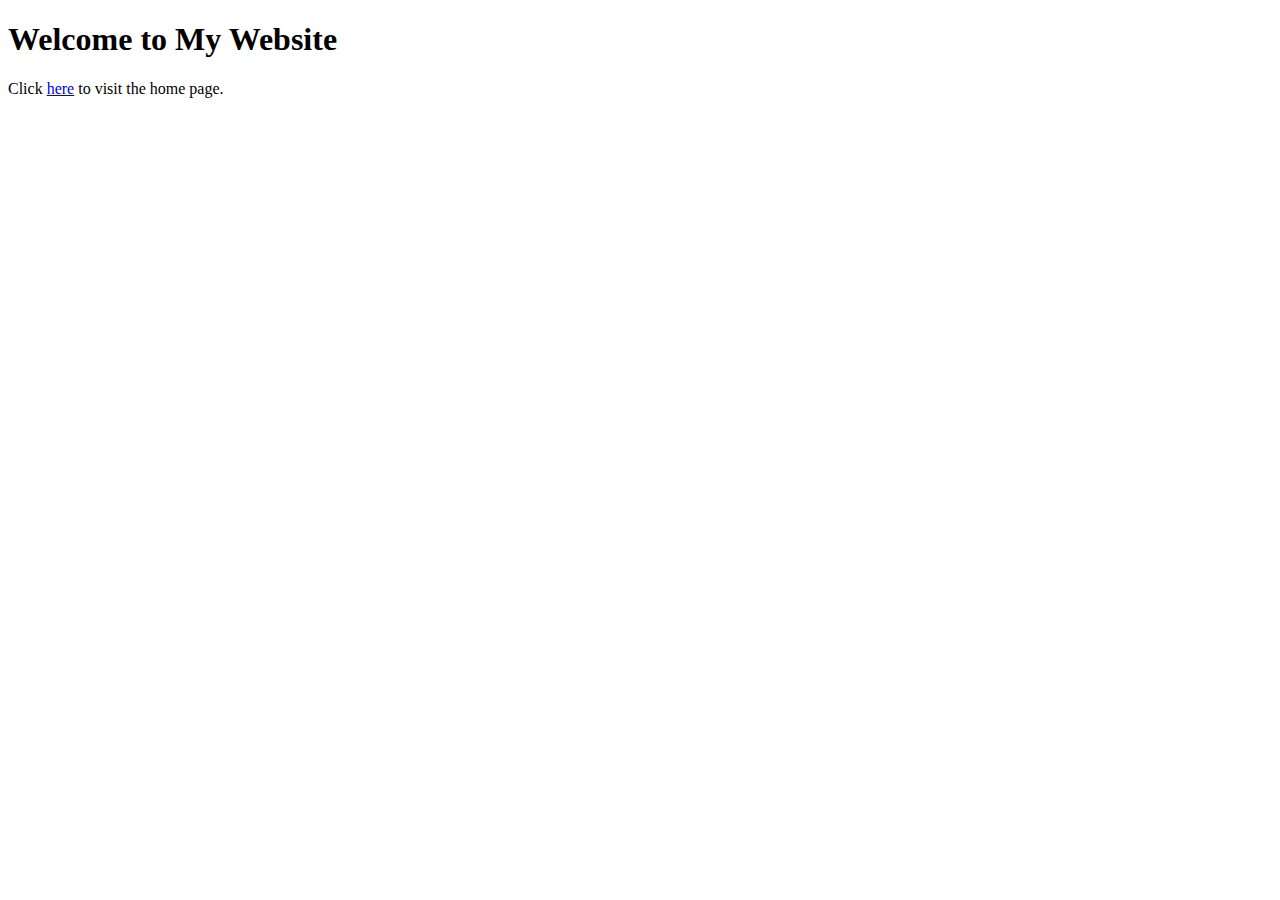
<file: index.html>
<!DOCTYPE html>
<html lang="en">
<head>
    <meta charset="UTF-8">
    <meta name="viewport" content="width=device-width, initial-scale=1.0">
    <title>Home Page</title>
</head>
<body>
    <h1>Welcome to My Website</h1>
    <p>Click <a href="html/home.html">here</a> to visit the home page.</p>
</body>
</html>
</file>
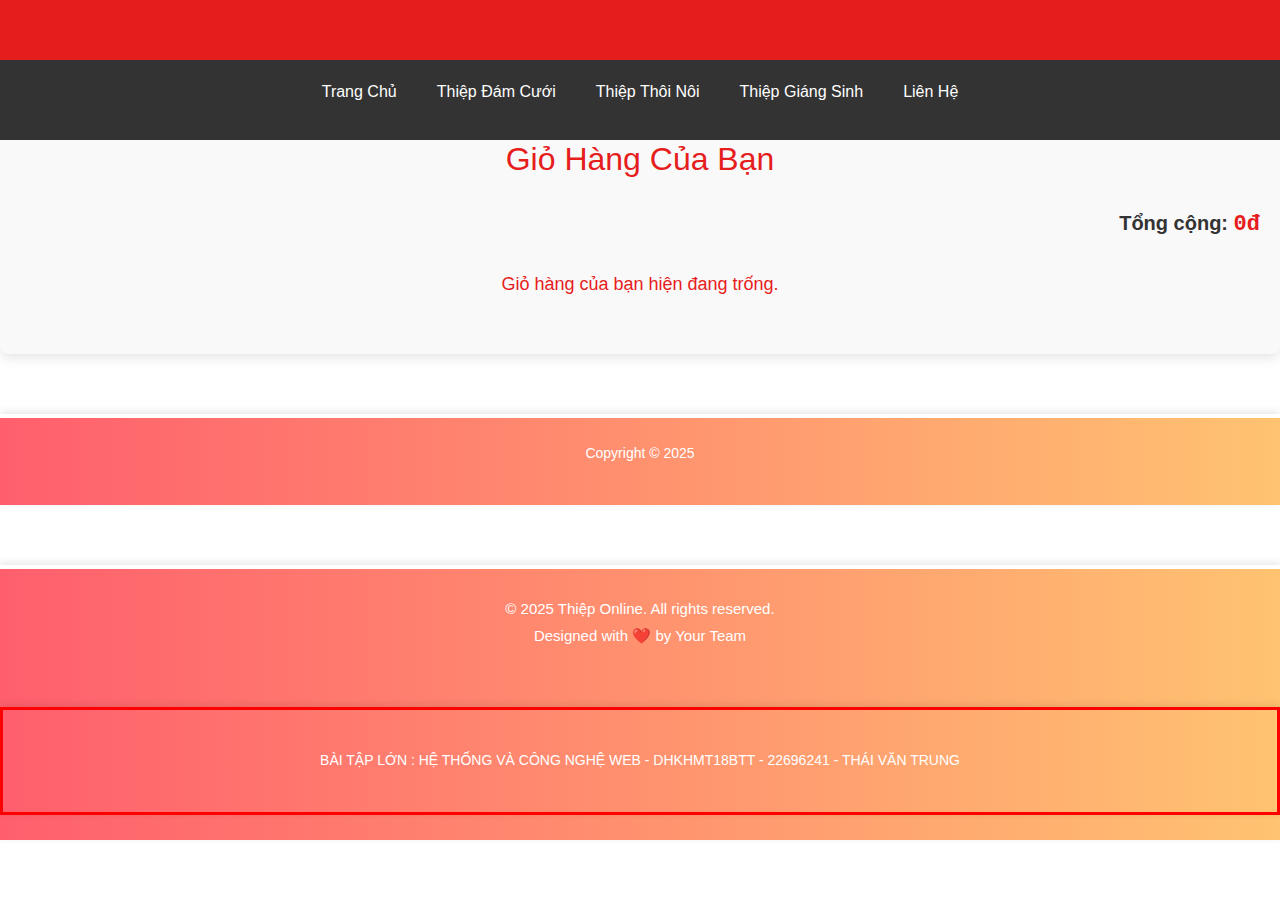
<file: html/Giohang.html>
<!DOCTYPE html>
<html lang="en">
<head>
  <meta charset="UTF-8">
  <meta name="viewport" content="width=device-width, initial-scale=1.0">
  <title>Giỏ hàng</title>

  <!-- Liên kết CSS -->
  <link rel="stylesheet" href="../css/home.css">
  <link rel="stylesheet" href="../js/bootstrap.css">
  <link rel="stylesheet" href="../js/bootstrap.min.css">
  <link rel="stylesheet" href="../css/Login_Signup.css">

  <!-- Liên kết JS -->
  <script src="https://code.jquery.com/jquery-3.6.4.min.js"></script>
  <script src="../js/bootstrap.js"></script>
  <script src="../js/bootstrap.min.js"></script>
  <script src="../js/Login_signup.js"></script>

  <style>
    #cart-container {
      padding: 40px 20px;
      font-family: Arial, sans-serif;
      background-color: #f9f9f9;
      border-radius: 8px;
      box-shadow: 0 4px 12px rgba(0, 0, 0, 0.1);
      margin-top: 100px;
    }

    h2 {
      text-align: center;
      font-size: 32px;
      color: #e61d1d;
      margin-bottom: 30px;
    }

    .cart-item {
      display: flex;
      justify-content: space-between;
      align-items: center;
      padding: 15px 20px;
      background-color: #fff;
      border: 1px solid #ddd;
      border-radius: 8px;
      margin-bottom: 15px;
      transition: transform 0.2s ease;
    }

    .cart-item:hover {
      transform: translateY(-5px);
      box-shadow: 0 5px 15px rgba(0, 0, 0, 0.1);
    }

    .cart-item h4 {
      font-size: 20px;
      font-weight: bold;
      color: #333;
      margin: 0;
    }

    .cart-item p {
      font-size: 14px;
      color: #777;
      margin: 5px 0;
    }

    .remove-btn {
      background-color: #e61d1d;
      color: white;
      border: none;
      padding: 5px 10px;
      border-radius: 5px;
      cursor: pointer;
      transition: background-color 0.3s ease;
    }

    .remove-btn:hover {
      background-color: #b51a1a;
    }

    .cart-total {
      margin-top: 30px;
      font-size: 20px;
      font-weight: bold;
      text-align: right;
      color: #333;
    }

    .cart-total p {
      margin: 10px 0;
    }

    .empty-cart {
      text-align: center;
      margin-top: 30px;
      font-size: 18px;
      color: #e61d1d;
    }

    footer {
      background-color: #333;
      padding: 20px;
      text-align: center;
      color: #fff;
      margin-top: 50px;
    }

    footer p {
      font-size: 14px;
    }
    footer {
  background: linear-gradient(to right, #ff5f6d, #ffc371);
  padding: 25px 0;
  color: white;
  text-align: center;
  margin-top: 60px;
  font-family: 'Segoe UI', Tahoma, Geneva, Verdana, sans-serif;
  border-top: 4px solid #fff;
  box-shadow: 0 -2px 8px rgba(0, 0, 0, 0.1);
}

.footer-content p {
  margin: 4px 0;
  font-size: 15px;
}



  </style>
</head>
<body>

  <div id="container">
    <header>
      <div id="navheader">
        <ul>
          <li><a href="../home.html">Trang Chủ</a></li>
          <li><a href="../home.html">Thiệp Đám Cưới</a></li>
          <li><a href="../home.html">Thiệp Thôi Nôi</a></li>
          <li><a href="../home.html">Thiệp Giáng Sinh</a></li>
          <li><a href="../home.html">Liên Hệ</a></li>
        </ul>
      </div>
    </header>

    <section id="cart-container">
      <h2>Giỏ Hàng Của Bạn</h2>

      <div id="cart-items"></div>

      <div class="cart-total">
        <p>Tổng cộng: <span id="total-price" style="color: #e61d1d; font-size: 22px;font-family: 'Courier New', Courier, monospace;">0đ</span></p>
      </div>
      
      

      <div class="empty-cart" id="empty-cart-message" style="display:none;">
        <p>Giỏ hàng của bạn hiện đang trống.</p>
      </div>
    </section>

    <footer>
      <p>Copyright © 2025</p>
    </footer>
  </div>

  <script>
    let cart = JSON.parse(localStorage.getItem('cart')) || [];
    const cartContainer = document.getElementById('cart-items');
    const emptyCartMessage = document.getElementById('empty-cart-message');
    const totalPriceElement = document.getElementById('total-price');
  
    function updateCartDisplay() {
      cartContainer.innerHTML = '';
      let totalPrice = 0;
  
      if (cart.length === 0) {
        cartContainer.style.display = 'none';
        emptyCartMessage.style.display = 'block';
        totalPriceElement.textContent = '0đ';
        return;
      }
  
      cartContainer.style.display = 'block';
      emptyCartMessage.style.display = 'none';
  
      cart.forEach(product => {
        const productElement = document.createElement('div');
        productElement.classList.add('cart-item');
  
        // Xử lý giá trị sảnpham
        const priceValue = typeof product.price === 'number'
          ? product.price
          : parseInt(product.price.toString().replace(/[^\d]/g, ''));
  
        productElement.innerHTML = `
          <div>
            <h4>${product.name}</h4>
            <p>Mã SP: ${product.id}</p>
            <p>Số lượng: ${product.quantity}</p>
          </div>
          <div>
            <p>${priceValue.toLocaleString()}đ</p>
            <button class="remove-btn" data-id="${product.id}">Xóa</button>
          </div>
        `;
        cartContainer.appendChild(productElement);
        totalPrice += priceValue * product.quantity;
      });
  
      totalPriceElement.textContent = totalPrice.toLocaleString() + 'đ';
    }
  
    //  bấm nút "Xóa"
    cartContainer.addEventListener('click', function (e) {
      if (e.target && e.target.classList.contains('remove-btn')) {
        const productId = e.target.getAttribute('data-id');
        cart = cart.filter(product => product.id.toString() !== productId);
        localStorage.setItem('cart', JSON.stringify(cart));
        updateCartDisplay();
      }
    });
  
   
    updateCartDisplay();
  </script>
  <footer>
    <div class="footer-content">
      <p>&copy; 2025 Thiệp Online. All rights reserved.</p>
      <p>Designed with ❤️ by Your Team</p>
    </div>
    <footer style="border: 3px solid red;text-align: center;">
      <p style="margin-top: 15px;">BÀI TẬP LỚN : HỆ THỐNG VÀ CÔNG NGHỆ WEB - DHKHMT18BTT - 22696241 - THÁI VĂN TRUNG</p>
    </footer>
  </footer>
  
  
</body>
</html>
</file>
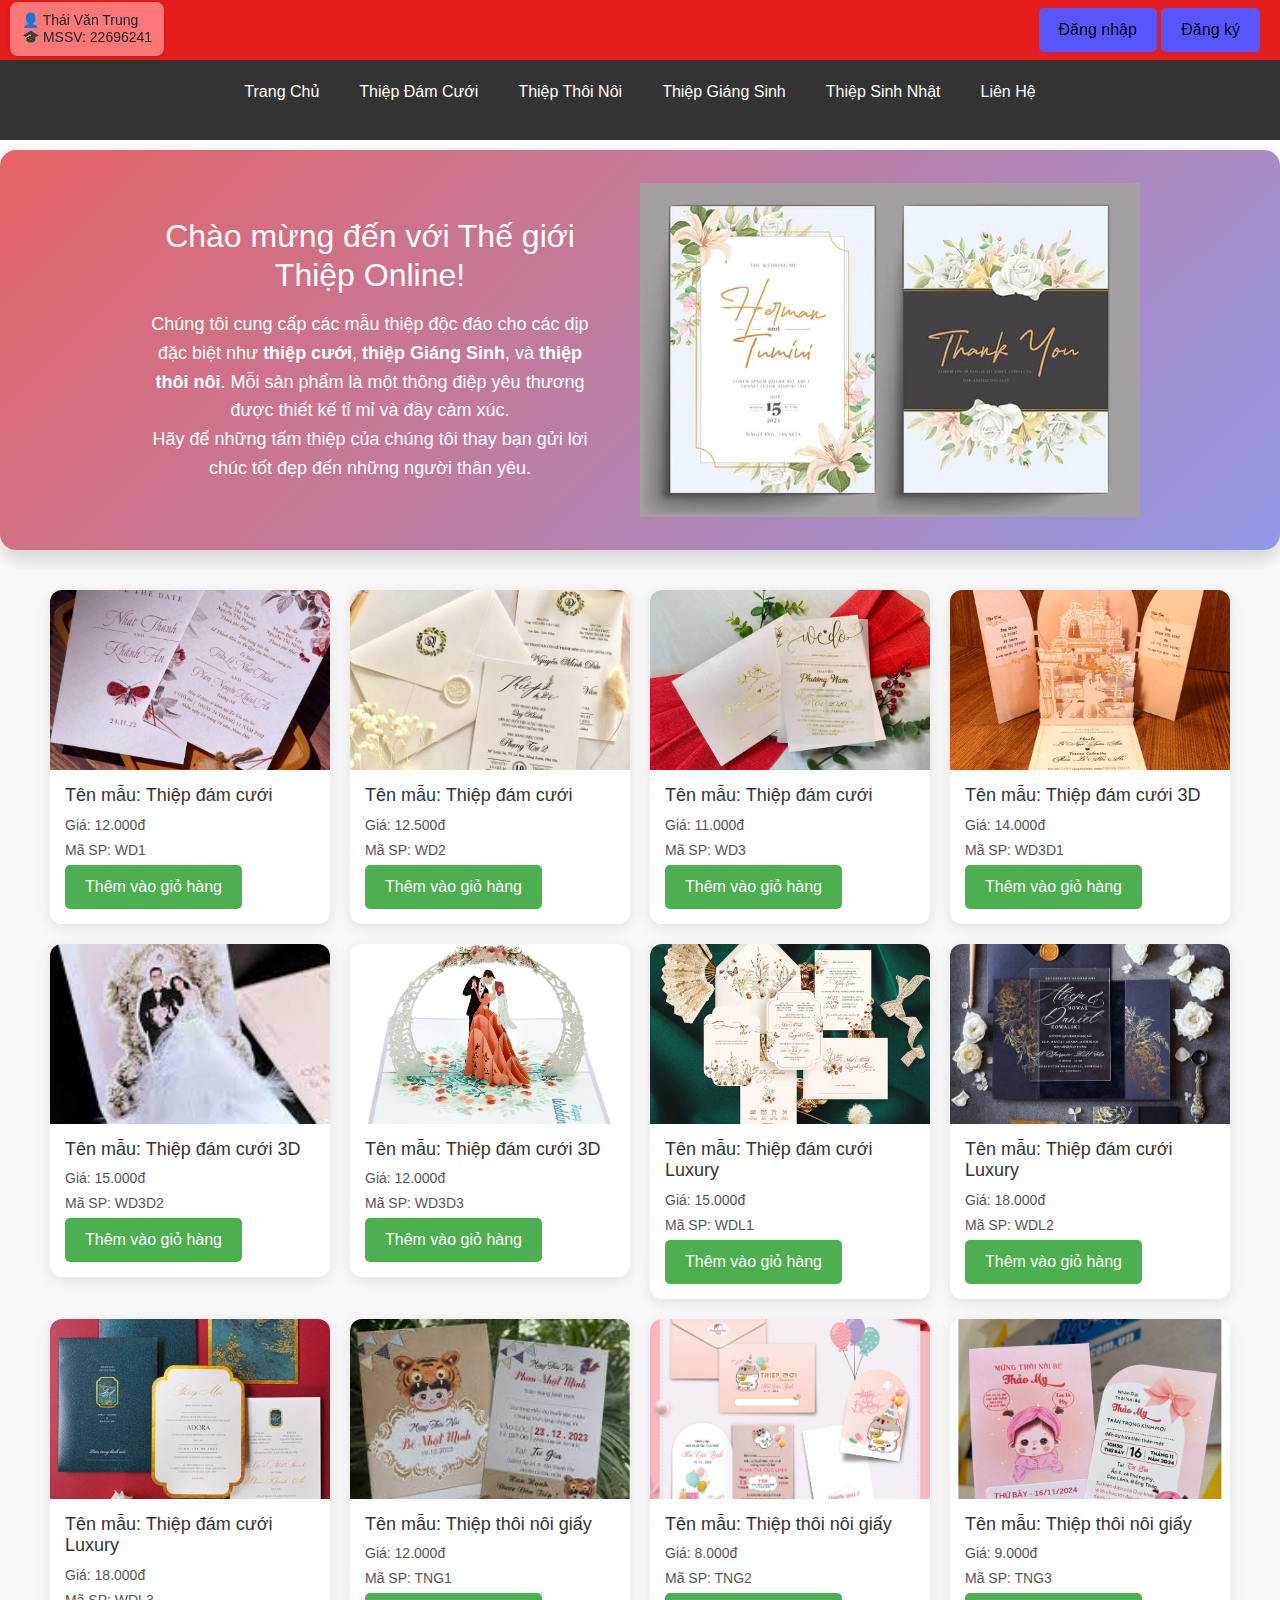
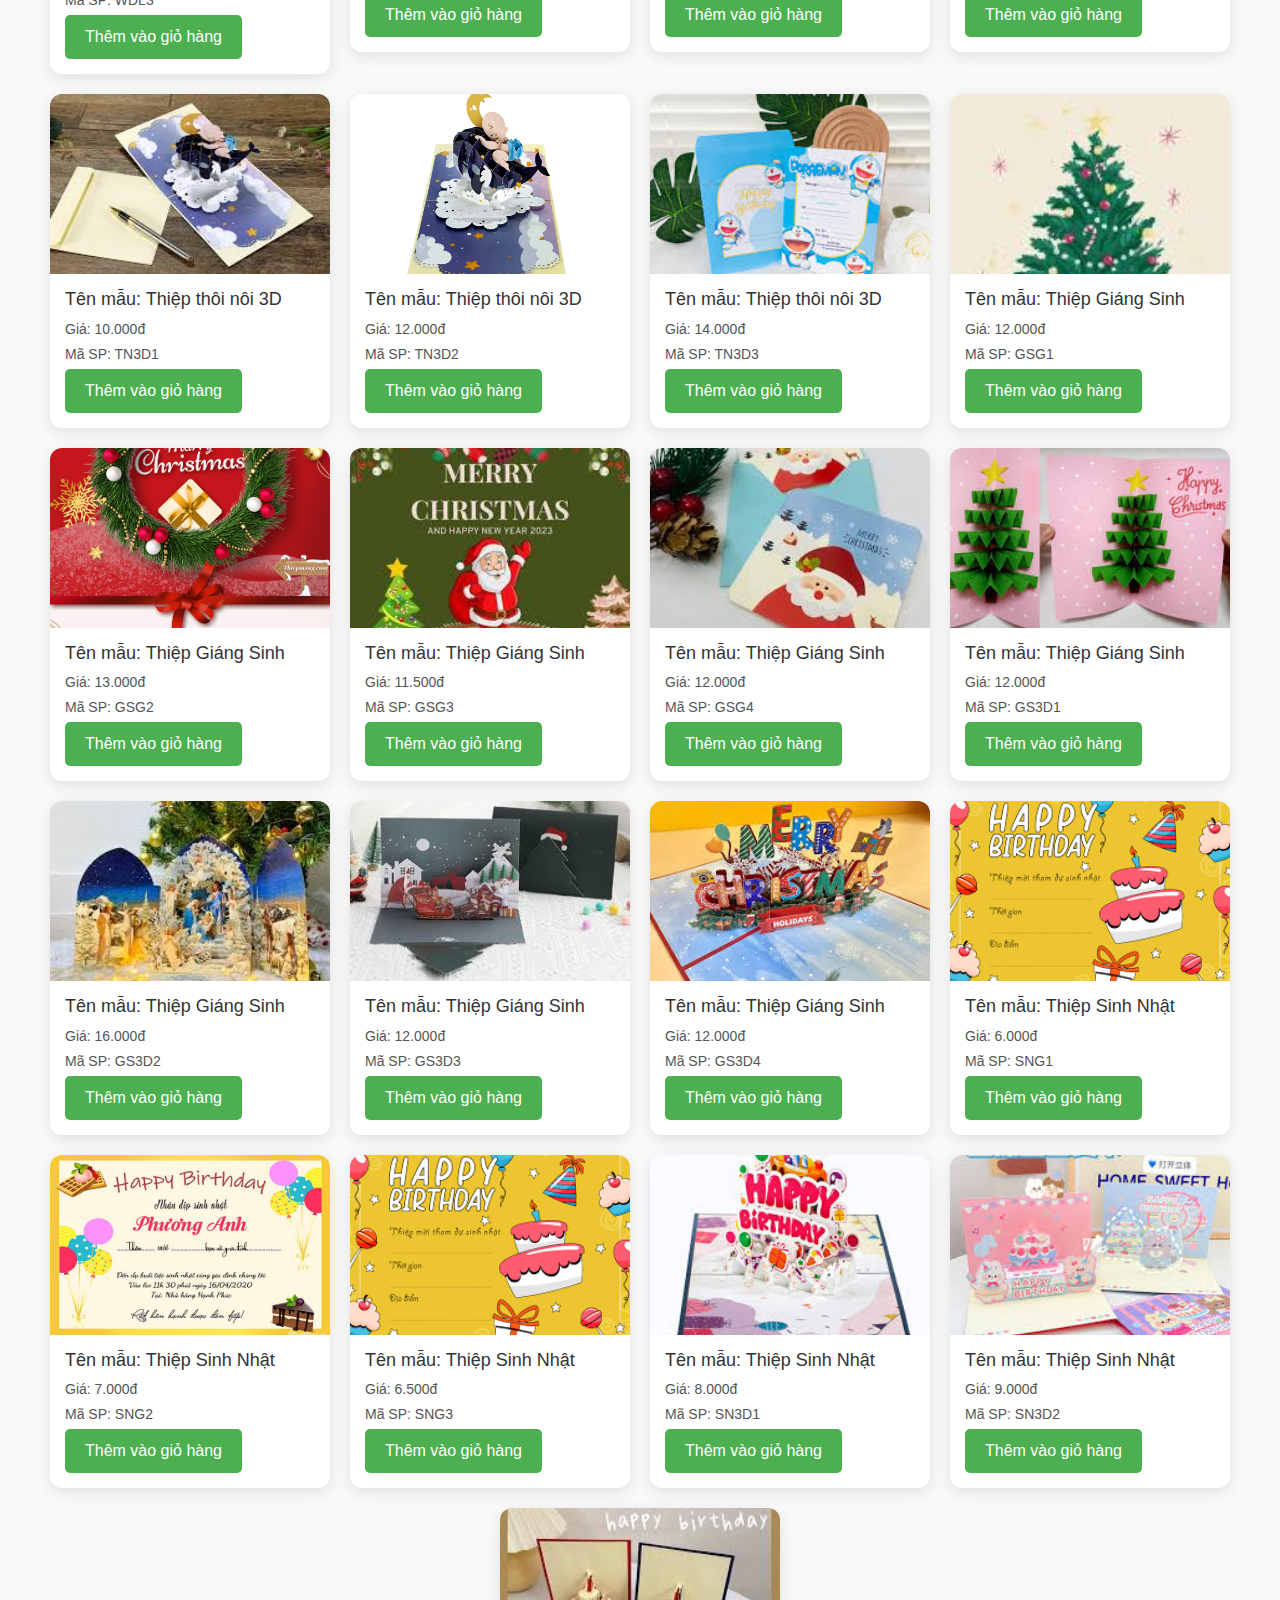
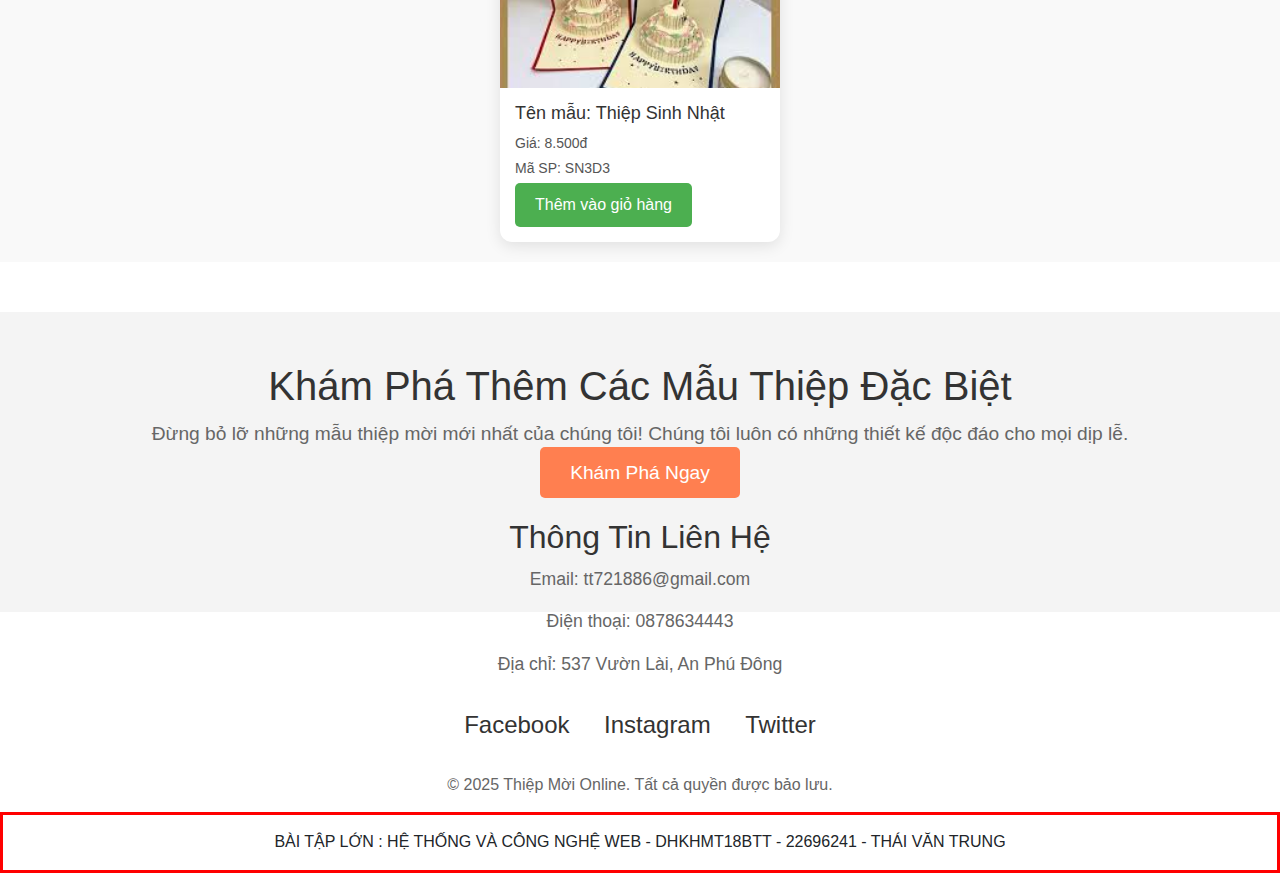
<file: html/home.html>
<!DOCTYPE html>
<html lang="en">
<head>
  <meta charset="UTF-8">
  <meta name="viewport" content="width=device-width, initial-scale=1.0">
  <title>Home</title>

  
  <link rel="stylesheet" href="../css/home.css">
  <link rel="stylesheet" href="../js/bootstrap.css">
  <link rel="stylesheet" href="../js/bootstrap.min.css">
  <link rel="stylesheet" href="../css/Login_Signup.css">

  <script src="https://code.jquery.com/jquery-3.6.4.min.js"></script>
  <script src="../js/bootstrap.js"></script>
  <script src="../js/bootstrap.min.js"></script>
  <style>


  </style>
  
</head>
<body>

  <header>

    <div id="personal-info">
      👤 Thái Văn Trung<br>
      🎓 MSSV: 22696241
    </div>

    <div id="auth-buttons">
      <button id="login-btn">Đăng nhập</button>
      <button id="signup-btn">Đăng ký</button>

    </div>

   
    <div id="login-modal" class="modal">
      <div class="modal-content">
        <span class="close" id="close-login">&times;</span>
        <h3>Đăng nhập</h3>
        <form id="login-form">
          <label for="username">Tài khoản:</label>
          <input type="text" id="username" name="username" required>
          <div id="login-username-error" class="error-message"></div>

          <label for="password">Mật khẩu:</label>
          <input type="password" id="password" name="password" required>
          <div id="login-password-error" class="error-message"></div>

          <button type="submit">Đăng nhập</button>
        </form>
        <p class="switch">Chưa có tài khoản? <a href="#" id="switch-to-signup">Đăng ký ngay</a></p>
      </div>
    </div>

    
    <div id="signup-modal" class="modal">
      <div class="modal-content">
        <span class="close" id="close-signup">&times;</span>
        <h3>Đăng ký</h3>
        <form id="signup-form">
          <label for="new-username">Tên tài khoản:</label>
          <input type="text" id="new-username" name="new-username" required>
          <div id="signup-username-error" class="error-message"></div>

          <label for="new-password">Mật khẩu:</label>
          <input type="password" id="new-password" name="new-password" required>
          <div id="signup-password-error" class="error-message"></div>

          <label for="phone">SĐT:</label>
          <input type="tel" id="phone" name="phone" required>
          <div id="signup-phone-error" class="error-message"></div>

          <label for="email">Email:</label>
          <input type="email" id="email" name="email" required>
          <div id="signup-email-error" class="error-message"></div>

          <button type="submit">Đăng ký</button>
        </form>
        <p class="switch">Đã có tài khoản? <a href="#" id="switch-to-login">Đăng nhập</a></p>
      </div>
    </div>


    <div id="user-info" style="
    display: none;
    display: flex;
    justify-content: flex-end;
    align-items: center;
    gap: 20px;
    padding-right: 20px;
    position: relative;">
    
    <span style="
      position: absolute;
      left: 350px;
      top: 20px;
      font-size: 24px;
      font-weight: bold;
      color: aliceblue;
      font-family: 'Segoe UI', Tahoma, Geneva, Verdana, sans-serif;
      text-shadow: 1px 1px 2px #ccc;">
      ✨ Chào mừng đến với thế giới thiệp xinh ✨
    </span>
  
    <span id="user-name">👤</span>
    <a href="../html/Giohang.html" style="text-decoration: none;"><span id="cart-count" style="color: black;">🛒</span></a>
    
    <button id="logout-btn" class="logout-button">Đăng xuất</button>

  </div>
  
    
    

    <div id="navheader">
      <ul>
        <li><a href="../html/home.html">Trang Chủ</a></li>
        <li>
          <a href="#">Thiệp Đám Cưới</a>
          <ul id="sub_menu_wedding">
            <li><a href="../html/Thiepcuoigiay.html">Thiệp giấy</a></li>
            <li><a href="../html/Thiepdamcuoi3d.html">Thiệp 3D</a></li>
            <li><a href="../html/Thiepdamcuoilux.html">Thiệp Luxury</a></li>
          </ul>
        </li>
        <li>
          <a href="#">Thiệp Thôi Nôi</a>
          <ul id="submenu_thoinoi">
            <li><a href="#">Thiệp giấy</a></li>
            <li><a href="#">Thiệp 3D</a></li>
          </ul>
        </li>

        <li>
          <a href="#">Thiệp Giáng Sinh</a>
          <ul id="submenu_giangsinh">
            <li><a href="#">Thiệp giấy</a></li>
            <li><a href="#">Thiệp 3D</a></li>
          </ul>
        </li>


        <li>
          <a href="#">Thiệp Sinh Nhật</a>
          <ul id="submenu_sinhnhat">
            <li><a href="#">Thiệp giấy</a></li>
            <li><a href="#">Thiệp 3D</a></li>
          </ul>
        </li>
        <li>
          <a href="#">Liên Hệ</a>
          <ul id="submenu_lienhe">
            <li><a href="#">Phone/Zalo : 0878634443</a></li>
            <li><a href="#">Email : tt721886@gmail.com</a></li>
          </ul>
        
        
        </li>
      </ul>
    </div>
  </header>

  <section id="section1">
    <div class="intro-container">
      <div class="intro-text">
        <h2>Chào mừng đến với Thế giới Thiệp Online!</h2>
        <p>
          Chúng tôi cung cấp các mẫu thiệp độc đáo cho các dịp đặc biệt như 
          <strong>thiệp cưới</strong>, <strong>thiệp Giáng Sinh</strong>, 
          và <strong>thiệp thôi nôi</strong>. Mỗi sản phẩm là một thông điệp yêu thương
          được thiết kế tỉ mỉ và đầy cảm xúc.
        </p>
        <p>
          Hãy để những tấm thiệp của chúng tôi thay bạn gửi lời chúc tốt đẹp 
          đến những người thân yêu.
        </p>
      </div>
      <div class="intro-slider">
        <img id="slider-image" src="../img/home1.jpg" alt="Thiệp mẫu">
      </div>
    </div>
  </section>

  <section id="section2">

    <!-- -----------------------------------------------------------ĐÁM CƯỚI ----------------------------------- -->
     <!-- -------------THIỆP GIẤY------------- -->
    <a href="../html/Giohang.html">
      <div class="product-box">
        <img src="../img/Wedding/Wedding_paper/p1.jpg" alt="Tên mẫu" class="product-image" />
        <div class="product-info">
          <h4>Tên mẫu: Thiệp đám cưới</h4>
          <p>Giá: 12.000đ</p>
          <p>Mã SP: WD1</p>
          <button class="add-to-cart" data-name="" data-price="12000" data-id="WD1">Thêm vào giỏ hàng</button>
        </div>
      </div>
    </a>

    <a href="../html/Giohang.html">
      <div class="product-box">
        <img src="../img/Wedding/Wedding_paper/p2.jpg" alt="Tên mẫu" class="product-image" />
        <div class="product-info">
          <h4>Tên mẫu: Thiệp đám cưới</h4>
          <p>Giá: 12.500đ</p>
          <p>Mã SP: WD2</p>
          <button class="add-to-cart" data-name="" data-price="12500" data-id="WD2">Thêm vào giỏ hàng</button>
        </div>
      </div>
    </a>
    <a href="../html/Giohang.html">
      <div class="product-box">
        <img src="../img/Wedding/Wedding_paper/p3.jpg" alt="Tên mẫu" class="product-image" />
        <div class="product-info">
          <h4>Tên mẫu: Thiệp đám cưới</h4>
          <p>Giá: 11.000đ</p>
          <p>Mã SP: WD3</p>
          <button class="add-to-cart" data-name="" data-price="11000" data-id="WD3">Thêm vào giỏ hàng</button>
        </div>
      </div>
    </a>
<!-- -------------THIỆP 3D--------------------- -->
    <a href="../html/Giohang.html">
      <div class="product-box">
        <img src="../img/Wedding/Wedding_3D/3d1.jpg" alt="Tên mẫu" class="product-image" />
        <div class="product-info">
          <h4>Tên mẫu: Thiệp đám cưới 3D</h4>
          <p>Giá: 14.000đ</p>
          <p>Mã SP: WD3D1</p>
          <button class="add-to-cart" data-name="" data-price="14000" data-id="WD3D1">Thêm vào giỏ hàng</button>
        </div>
      </div>
    </a>
    <a href="../html/Giohang.html">
      <div class="product-box">
        <img src="../img/Wedding/Wedding_3D/3d2.jpg" alt="Tên mẫu" class="product-image" />
        <div class="product-info">
          <h4>Tên mẫu: Thiệp đám cưới 3D</h4>
          <p>Giá: 15.000đ</p>
          <p>Mã SP: WD3D2</p>
          <button class="add-to-cart" data-name="" data-price="15000" data-id="WD3D2">Thêm vào giỏ hàng</button>
        </div>
      </div>
    </a>
    <a href="../html/Giohang.html">
      <div class="product-box">
        <img src="../img/Wedding/Wedding_3D/3d3.jpg" alt="Tên mẫu" class="product-image" />
        <div class="product-info">
          <h4>Tên mẫu: Thiệp đám cưới 3D</h4>
          <p>Giá: 12.000đ</p>
          <p>Mã SP: WD3D3</p>
          <button class="add-to-cart" data-name="" data-price="12000" data-id="WD3D3">Thêm vào giỏ hàng</button>
        </div>
      </div>
    </a>
<!-- ------------------------THIỆP LUXURY-------------------------- -->
    <a href="../html/Giohang.html">
      <div class="product-box">
        <img src="../img/Wedding/Wedding_Luxury/rongvangluxury.jpg" alt="Tên mẫu" class="product-image" />
        <div class="product-info">
          <h4>Tên mẫu: Thiệp đám cưới Luxury</h4>
          <p>Giá: 15.000đ</p>
          <p>Mã SP: WDL1</p>
          <button class="add-to-cart" data-name="" data-price="15000" data-id="WDL1">Thêm vào giỏ hàng</button>
        </div>
      </div>
    </a>

    <a href="../html/Giohang.html">
      <div class="product-box">
        <img src="../img/Wedding/Wedding_Luxury/lux3.jpg" alt="Tên mẫu" class="product-image" />
        <div class="product-info">
          <h4>Tên mẫu: Thiệp đám cưới Luxury</h4>
          <p>Giá: 18.000đ</p>
          <p>Mã SP: WDL2</p>
          <button class="add-to-cart" data-name="" data-price="18000" data-id="WDL2">Thêm vào giỏ hàng</button>
        </div>
      </div>
    </a>

    <a href="../html/Giohang.html">
      <div class="product-box">
        <img src="../img/Wedding/Wedding_Luxury/lux2.jpg" alt="Tên mẫu" class="product-image" />
        <div class="product-info">
          <h4>Tên mẫu: Thiệp đám cưới Luxury</h4>
          <p>Giá: 18.000đ</p>
          <p>Mã SP: WDL3</p>
          <button class="add-to-cart" data-name="" data-price="18000" data-id="WDL3">Thêm vào giỏ hàng</button>
        </div>
      </div>
    </a>




<!-- --------------------------------THIỆP THÔI NÔI----------------- -->
 <!-- ---------THIỆP GIẤY-------------------- -->


    <a href="../html/Giohang.html">
      <div class="product-box">
        <img src="../img/ThoiNoi/giay1.jfif" alt="Tên mẫu" class="product-image" />
        <div class="product-info">
          <h4>Tên mẫu: Thiệp thôi nôi giấy</h4>
          <p>Giá: 12.000đ</p>
          <p>Mã SP: TNG1</p>
          <button class="add-to-cart" data-name="" data-price="12000" data-id="TNG1">Thêm vào giỏ hàng</button>
        </div>
      </div>
    </a>
    <a href="../html/Giohang.html">
      <div class="product-box">
        <img src="../img/ThoiNoi/giay3.jpg" alt="Tên mẫu" class="product-image" />
        <div class="product-info">
          <h4>Tên mẫu: Thiệp thôi nôi giấy</h4>
          <p>Giá: 8.000đ</p>
          <p>Mã SP: TNG2</p>
          <button class="add-to-cart" data-name="" data-price="8000" data-id="TNG2">Thêm vào giỏ hàng</button>
        </div>
      </div>
    </a>
    <a href="../html/Giohang.html">
      <div class="product-box">
        <img src="../img/ThoiNoi/giay2.jfif" alt="Tên mẫu" class="product-image" />
        <div class="product-info">
          <h4>Tên mẫu: Thiệp thôi nôi giấy</h4>
          <p>Giá: 9.000đ</p>
          <p>Mã SP: TNG3</p>
          <button class="add-to-cart" data-name="" data-price="9000" data-id="TNG3">Thêm vào giỏ hàng</button>
        </div>
      </div>
    </a>



    <a href="../html/Giohang.html">
      <div class="product-box">
        <img src="../img/ThoiNoi/3d1.jfif" alt="Tên mẫu" class="product-image" />
        <div class="product-info">
          <h4>Tên mẫu: Thiệp thôi nôi 3D</h4>
          <p>Giá: 10.000đ</p>
          <p>Mã SP: TN3D1</p>
          <button class="add-to-cart" data-name="" data-price="10000" data-id="TN3D1">Thêm vào giỏ hàng</button>
        </div>
      </div>
    </a>
    <a href="../html/Giohang.html">
      <div class="product-box">
        <img src="../img/ThoiNoi/3d2.webp" alt="Tên mẫu" class="product-image" />
        <div class="product-info">
          <h4>Tên mẫu: Thiệp thôi nôi 3D</h4>
          <p>Giá: 12.000đ</p>
          <p>Mã SP: TN3D2</p>
          <button class="add-to-cart" data-name="" data-price="12000" data-id="TN3D2">Thêm vào giỏ hàng</button>
        </div>
      </div>
    </a>
    <a href="../html/Giohang.html">
      <div class="product-box">
        <img src="../img/ThoiNoi/3d3.jfif" alt="Tên mẫu" class="product-image" />
        <div class="product-info">
          <h4>Tên mẫu: Thiệp thôi nôi 3D</h4>
          <p>Giá: 14.000đ</p>
          <p>Mã SP: TN3D3</p>
          <button class="add-to-cart" data-name="" data-price="14000" data-id="TN3D3">Thêm vào giỏ hàng</button>
        </div>
      </div>
    </a>

<!-- -----------------------THIỆP GIÁNG SINH----------------------- -->

    <a href="../html/Giohang.html">
      <div class="product-box">
        <img src="../img/Giangsinh/giay1.jfif" alt="Tên mẫu" class="product-image" />
        <div class="product-info">
          <h4>Tên mẫu: Thiệp Giáng Sinh</h4>
          <p>Giá: 12.000đ</p>
          <p>Mã SP: GSG1</p>
          <button class="add-to-cart" data-name="" data-price="12000" data-id="GSG1">Thêm vào giỏ hàng</button>
        </div>
      </div>
    </a>

    <a href="../html/Giohang.html">
      <div class="product-box">
        <img src="../img/Giangsinh/giay2.jpg" alt="Tên mẫu" class="product-image" />
        <div class="product-info">
          <h4>Tên mẫu: Thiệp Giáng Sinh</h4>
          <p>Giá: 13.000đ</p>
          <p>Mã SP: GSG2</p>
          <button class="add-to-cart" data-name="" data-price="13000" data-id="GSG2">Thêm vào giỏ hàng</button>
        </div>
      </div>
    </a>
    <a href="../html/Giohang.html">
      <div class="product-box">
        <img src="../img/Giangsinh/giay3.jfif" alt="Tên mẫu" class="product-image" />
        <div class="product-info">
          <h4>Tên mẫu: Thiệp Giáng Sinh</h4>
          <p>Giá: 11.500đ</p>
          <p>Mã SP: GSG3</p>
          <button class="add-to-cart" data-name="" data-price="11500" data-id="GSG3">Thêm vào giỏ hàng</button>
        </div>
      </div>
    </a>
    <a href="../html/Giohang.html">
      <div class="product-box">
        <img src="../img/Giangsinh/giay4.jfif" alt="Tên mẫu" class="product-image" />
        <div class="product-info">
          <h4>Tên mẫu: Thiệp Giáng Sinh</h4>
          <p>Giá: 12.000đ</p>
          <p>Mã SP: GSG4</p>
          <button class="add-to-cart" data-name="" data-price="12000" data-id="GSG4">Thêm vào giỏ hàng</button>
        </div>
      </div>
    </a>

    <a href="../html/Giohang.html">
      <div class="product-box">
        <img src="../img/Giangsinh/3d1.jfif" alt="Tên mẫu" class="product-image" />
        <div class="product-info">
          <h4>Tên mẫu: Thiệp Giáng Sinh</h4>
          <p>Giá: 12.000đ</p>
          <p>Mã SP: GS3D1</p>
          <button class="add-to-cart" data-name="" data-price="12000" data-id="GS3D1">Thêm vào giỏ hàng</button>
        </div>
      </div>
    </a>
    
    <a href="../html/Giohang.html">
      <div class="product-box">
        <img src="../img/Giangsinh/3d2.jfif" alt="Tên mẫu" class="product-image" />
        <div class="product-info">
          <h4>Tên mẫu: Thiệp Giáng Sinh</h4>
          <p>Giá: 16.000đ</p>
          <p>Mã SP: GS3D2</p>
          <button class="add-to-cart" data-name="" data-price="16000" data-id="GS3D2">Thêm vào giỏ hàng</button>
        </div>
      </div>
    </a>
    
    <a href="../html/Giohang.html">
      <div class="product-box">
        <img src="../img/Giangsinh/3d3.jfif" alt="Tên mẫu" class="product-image" />
        <div class="product-info">
          <h4>Tên mẫu: Thiệp Giáng Sinh</h4>
          <p>Giá: 12.000đ</p>
          <p>Mã SP: GS3D3</p>
          <button class="add-to-cart" data-name="" data-price="12000" data-id="GS3D3">Thêm vào giỏ hàng</button>
        </div>
      </div>
    </a>
    
    <a href="../html/Giohang.html">
      <div class="product-box">
        <img src="../img/Giangsinh/3d4.jfif" alt="Tên mẫu" class="product-image" />
        <div class="product-info">
          <h4>Tên mẫu: Thiệp Giáng Sinh</h4>
          <p>Giá: 12.000đ</p>
          <p>Mã SP: GS3D4</p>
          <button class="add-to-cart" data-name="" data-price="1200000" data-id="GS3D4">Thêm vào giỏ hàng</button>
        </div>
      </div>
    </a>


    <!-- -------------------------------THIỆP SINH NHẬT---------------------------  -->

    <a href="../html/Giohang.html">
      <div class="product-box">
        <img src="../img/Sinhnhat/sng1.png" alt="Tên mẫu" class="product-image" />
        <div class="product-info">
          <h4>Tên mẫu: Thiệp Sinh Nhật</h4>
          <p>Giá: 6.000đ</p>
          <p>Mã SP: SNG1</p>
          <button class="add-to-cart" data-name="" data-price="6000" data-id="SNG1">Thêm vào giỏ hàng</button>
        </div>
      </div>
    </a>

    
    <a href="../html/Giohang.html">
      <div class="product-box">
        <img src="../img/Sinhnhat/sng2.jpg" alt="Tên mẫu" class="product-image" />
        <div class="product-info">
          <h4>Tên mẫu: Thiệp Sinh Nhật</h4>
          <p>Giá: 7.000đ</p>
          <p>Mã SP: SNG2</p>
          <button class="add-to-cart" data-name="" data-price="7000" data-id="SNG2">Thêm vào giỏ hàng</button>
        </div>
      </div>
    </a>

    
    <a href="../html/Giohang.html">
      <div class="product-box">
        <img src="../img/Sinhnhat/sng1.png" alt="Tên mẫu" class="product-image" />
        <div class="product-info">
          <h4>Tên mẫu: Thiệp Sinh Nhật</h4>
          <p>Giá: 6.500đ</p>
          <p>Mã SP: SNG3</p>
          <button class="add-to-cart" data-name="" data-price="6500" data-id="SNG3">Thêm vào giỏ hàng</button>
        </div>
      </div>
    </a>

    <a href="../html/Giohang.html">
      <div class="product-box">
        <img src="../img/Sinhnhat/sn3d1.png" alt="Tên mẫu" class="product-image" />
        <div class="product-info">
          <h4>Tên mẫu: Thiệp Sinh Nhật</h4>
          <p>Giá: 8.000đ</p>
          <p>Mã SP: SN3D1</p>
          <button class="add-to-cart" data-name="" data-price="8000" data-id="SN3D1">Thêm vào giỏ hàng</button>
        </div>
      </div>
    </a>

    <a href="../html/Giohang.html">
      <div class="product-box">
        <img src="../img/Sinhnhat/sn3d2.png" alt="Tên mẫu" class="product-image" />
        <div class="product-info">
          <h4>Tên mẫu: Thiệp Sinh Nhật</h4>
          <p>Giá: 9.000đ</p>
          <p>Mã SP: SN3D2</p>
          <button class="add-to-cart" data-name="" data-price="9000" data-id="SN3D2">Thêm vào giỏ hàng</button>
        </div>
      </div>
    </a>

    <a href="../html/Giohang.html">
      <div class="product-box">
        <img src="../img/Sinhnhat/sn3d3.png" alt="Tên mẫu" class="product-image" />
        <div class="product-info">
          <h4>Tên mẫu: Thiệp Sinh Nhật</h4>
          <p>Giá: 8.500đ</p>
          <p>Mã SP: SN3D3</p>
          <button class="add-to-cart" data-name="" data-price="8500" data-id="SN3D3">Thêm vào giỏ hàng</button>
        </div>
      </div>
    </a>
  </section>

  <section id="section3">
    <div class="footer-content">
        <div class="cta">
            <h2>Khám Phá Thêm Các Mẫu Thiệp Đặc Biệt</h2>
            <p>Đừng bỏ lỡ những mẫu thiệp mời mới nhất của chúng tôi! Chúng tôi luôn có những thiết kế độc đáo cho mọi dịp lễ.</p>
            <a href="../html/home.html" class="cta-btn">Khám Phá Ngay</a>
        </div>
        
        <div class="contact-info">
            <h3>Thông Tin Liên Hệ</h3>
            <p>Email: tt721886@gmail.com</p>
            <p>Điện thoại: 0878634443</p>
            <p>Địa chỉ: 537 Vườn Lài, An Phú Đông</p>
        </div>
        
        <div class="social-links">
            <a href="https://facebook.com" target="_blank" class="social-icon">Facebook</a>
            <a href="https://instagram.com" target="_blank" class="social-icon">Instagram</a>
            <a href="https://twitter.com" target="_blank" class="social-icon">Twitter</a>
        </div>
        
        <div class="footer-bottom">
            <p>&copy; 2025 Thiệp Mời Online. Tất cả quyền được bảo lưu.</p>
        </div>
    </div>
</section>

<footer style="border: 3px solid red;margin-top: 200px;text-align: center;">
  <p style="margin-top: 15px;">BÀI TẬP LỚN : HỆ THỐNG VÀ CÔNG NGHỆ WEB - DHKHMT18BTT - 22696241 - THÁI VĂN TRUNG</p>
</footer>




  <script>
    const images = [
      '../img/home1.jpg',
      '../img/home2.jpg',
      '../img/home3.jpg',
      '../img/home4.jpg',
      '../img/home5.jpg'
    ];

    let index = 0;
    const sliderImg = document.getElementById("slider-image");

    setInterval(() => {
      sliderImg.style.opacity = 0;
      setTimeout(() => {
        index = (index + 1) % images.length;
        sliderImg.src = images[index];
        sliderImg.style.opacity = 1;
      }, 1000);
    }, 3000);
  </script>

  <!-- JS Hiển thị người dùng -->
  <script>
    document.addEventListener("DOMContentLoaded", () => {
      const isLoggedIn = localStorage.getItem("isLoggedIn") === "true"; // So sánh chính xác
      const username = localStorage.getItem("username");
  
      const authButtons = document.getElementById("auth-buttons");
      const userInfo = document.getElementById("user-info");
      const nameDisplay = document.getElementById("user-name");
  
      if (isLoggedIn && username) {
        authButtons.style.display = "none";
        userInfo.style.display = "flex";
        if (nameDisplay) {
          nameDisplay.textContent = `👤 ${username}`;
        }
      } else {
        // Hiển thị lại nút đăng nhập / đăng ký
        authButtons.style.display = "block";
        userInfo.style.display = "none";
      }
    });
  </script>

<script>
  document.addEventListener('DOMContentLoaded', function () {
    const buttons = document.querySelectorAll('.add-to-cart');

    buttons.forEach(button => {
      button.addEventListener('click', function (e) {
        e.preventDefault(); // Ngăn thẻ <a> chuyển trang ngay lập tức
        e.stopPropagation(); // Ngăn sự kiện nổi bọt

        const id = this.getAttribute('data-id');
        const rawName = this.getAttribute('data-name');
        const name = rawName && rawName.trim() !== ""
          ? rawName
          : this.closest('.product-info')?.querySelector('h4')?.textContent.replace('Tên mẫu: ', '') || 'Không tên';
        const price = parseInt(this.getAttribute('data-price')) || 0;

        let cart = JSON.parse(localStorage.getItem('cart')) || [];

        // Kiểm tra sản phẩm đã tồn tại hay chưa
        const existingProduct = cart.find(p => p.id === id);
        if (!existingProduct) {
          cart.push({ id, name, price, quantity: 1 });
          localStorage.setItem('cart', JSON.stringify(cart));
          alert('Đã thêm vào giỏ hàng!');
        } else {
          existingProduct.quantity += 1;
          localStorage.setItem('cart', JSON.stringify(cart));
          alert('Đã tăng số lượng sản phẩm trong giỏ!');
        }

        // Chuyển đến trang giỏ hàng
        // window.location.href = "../html/Giohang.html";
      });
    });
  });
</script>


  
  <script src="../js/Login_signup.js"></script>

</body>
</html>
</file>
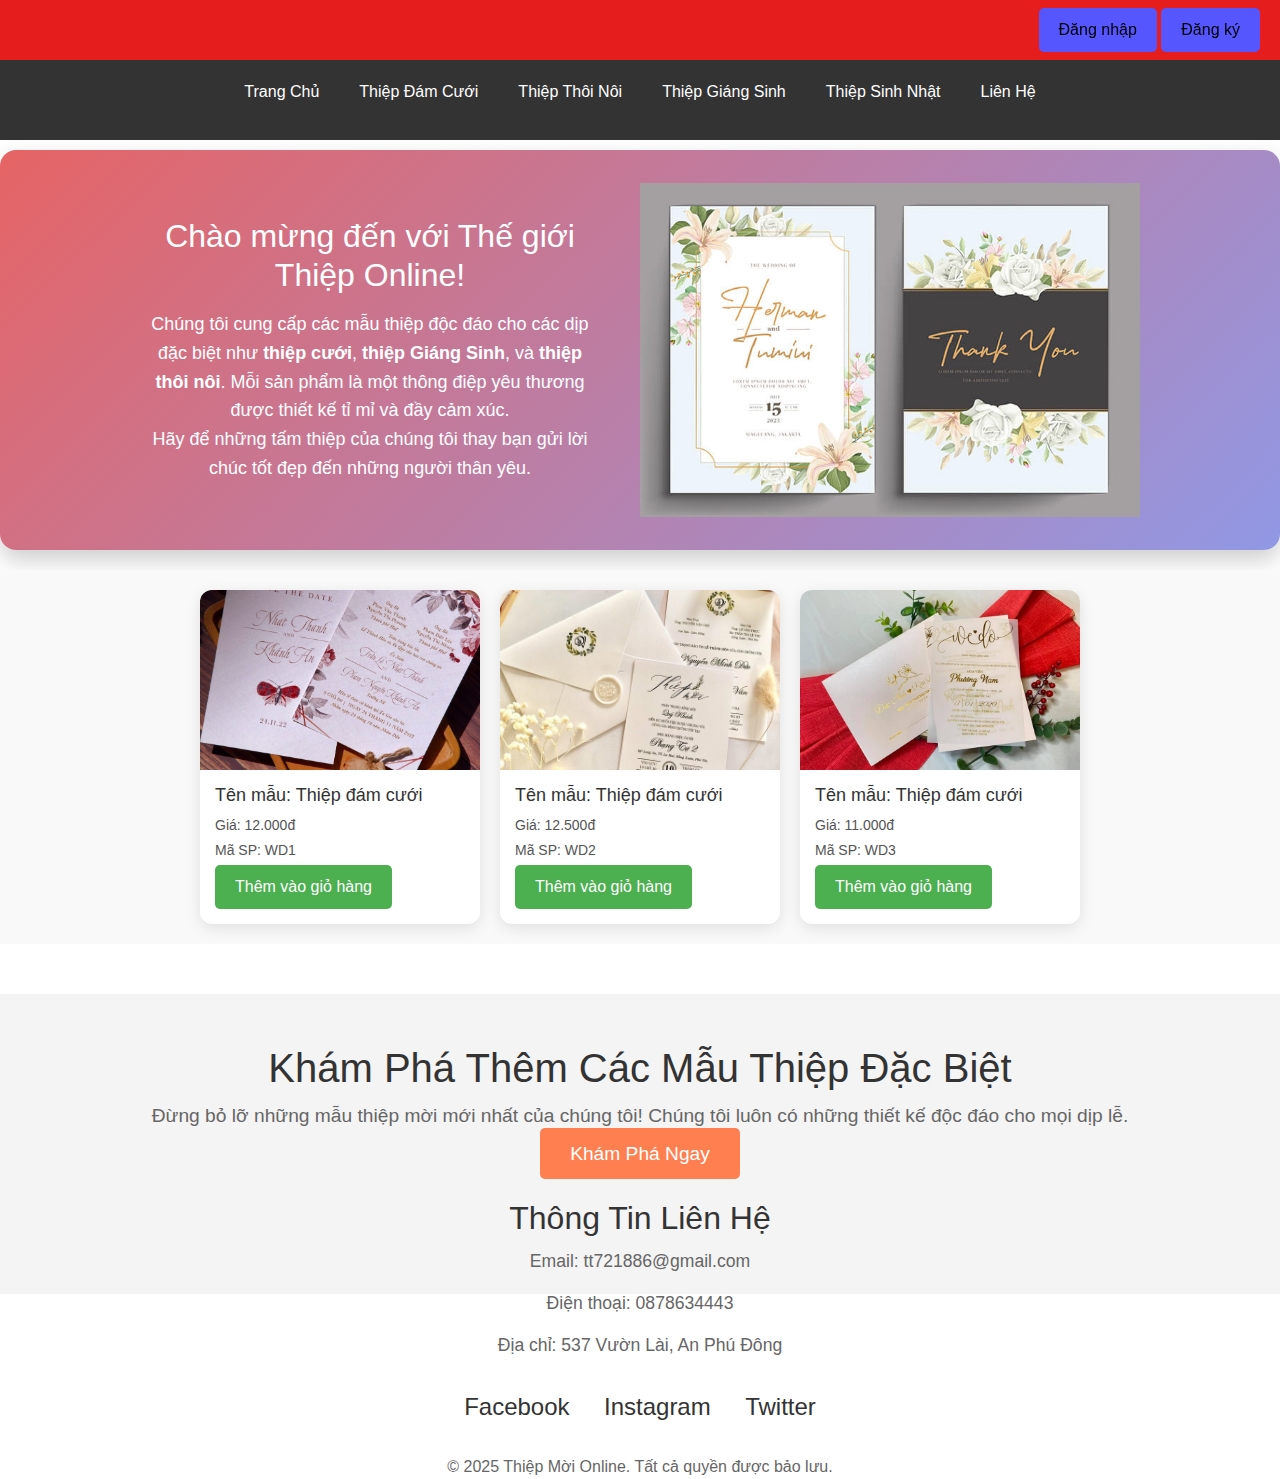
<file: html/Thiepcuoigiay.html>
<!DOCTYPE html>
<html lang="en">
<head>
  <meta charset="UTF-8">
  <meta name="viewport" content="width=device-width, initial-scale=1.0">
  <title>Thiệp cưới giấy</title>

 
  <link rel="stylesheet" href="../css/home.css">
  <link rel="stylesheet" href="../js/bootstrap.css">
  <link rel="stylesheet" href="../js/bootstrap.min.css">
  <link rel="stylesheet" href="../css/Login_Signup.css">

 
  <script src="https://code.jquery.com/jquery-3.6.4.min.js"></script>
  <script src="../js/bootstrap.js"></script>
  <script src="../js/bootstrap.min.js"></script>

  <style>
     
    #section3 {
    background-color: #f4f4f4;
    padding: 50px 20px;
    text-align: center;
    margin-top: 50px;
}

.footer-content {
    max-width: 1200px;
    margin: 0 auto;
}

.cta {
    margin-bottom: 30px;
}

.cta h2 {
    font-size: 2.5em;
    color: #333;
}

.cta p {
    font-size: 1.2em;
    color: #666;
    margin: 10px 0;
}

.cta-btn {
    background-color: #ff7f50;
    color: white;
    padding: 15px 30px;
    text-decoration: none;
    font-size: 1.2em;
    border-radius: 5px;
    transition: background-color 0.3s;
}

.cta-btn:hover {
    background-color: #e06740;
}

.contact-info {
    margin-bottom: 30px;
}

.contact-info h3 {
    font-size: 2em;
    color: #333;
    margin-bottom: 10px;
}

.contact-info p {
    font-size: 1.1em;
    color: #666;
}

.social-links {
    margin-bottom: 30px;
}

.social-links .social-icon {
    text-decoration: none;
    font-size: 1.5em;
    color: #333;
    margin: 0 15px;
    transition: color 0.3s;
}

.social-links .social-icon:hover {
    color: #ff7f50;
}

.footer-bottom {
    font-size: 1em;
    color: #666;
    margin-top: 20px;
}

  
  </style>
  
</head>
<body>

  <header>
    <div id="auth-buttons">
      <button id="login-btn">Đăng nhập</button>
      <button id="signup-btn">Đăng ký</button>

    </div>

   
    <div id="login-modal" class="modal">
      <div class="modal-content">
        <span class="close" id="close-login">&times;</span>
        <h3>Đăng nhập</h3>
        <form id="login-form">
          <label for="username">Tài khoản:</label>
          <input type="text" id="username" name="username" required>
          <div id="login-username-error" class="error-message"></div>

          <label for="password">Mật khẩu:</label>
          <input type="password" id="password" name="password" required>
          <div id="login-password-error" class="error-message"></div>

          <button type="submit">Đăng nhập</button>
        </form>
        <p class="switch">Chưa có tài khoản? <a href="#" id="switch-to-signup">Đăng ký ngay</a></p>
      </div>
    </div>

   
    <div id="signup-modal" class="modal">
      <div class="modal-content">
        <span class="close" id="close-signup">&times;</span>
        <h3>Đăng ký</h3>
        <form id="signup-form">
          <label for="new-username">Tên tài khoản:</label>
          <input type="text" id="new-username" name="new-username" required>
          <div id="signup-username-error" class="error-message"></div>

          <label for="new-password">Mật khẩu:</label>
          <input type="password" id="new-password" name="new-password" required>
          <div id="signup-password-error" class="error-message"></div>

          <label for="phone">SĐT:</label>
          <input type="tel" id="phone" name="phone" required>
          <div id="signup-phone-error" class="error-message"></div>

          <label for="email">Email:</label>
          <input type="email" id="email" name="email" required>
          <div id="signup-email-error" class="error-message"></div>

          <button type="submit">Đăng ký</button>
        </form>
        <p class="switch">Đã có tài khoản? <a href="#" id="switch-to-login">Đăng nhập</a></p>
      </div>
    </div>



    <div id="user-info" style="
    display: none;
    display: flex;
    justify-content: flex-end;
    align-items: center;
    gap: 20px;
    padding-right: 20px;
    position: relative;">
    
    <span style="
      position: absolute;
      left: 350px;
      top: 20px;
      font-size: 24px;
      font-weight: bold;
      color: aliceblue;
      font-family: 'Segoe UI', Tahoma, Geneva, Verdana, sans-serif;
      text-shadow: 1px 1px 2px #ccc;">
      ✨ Chào mừng đến với thế giới thiệp xinh ✨
    </span>
  
    <span id="user-name">👤</span>
    <a href="../html/Giohang.html" style="text-decoration: none;"><span id="cart-count" style="color: black;">🛒</span></a>
    
    <button id="logout-btn" class="logout-button">Đăng xuất</button>

  </div>
  
    
    

    <div id="navheader">
      <ul>
        <li><a href="../home.html">Trang Chủ</a></li>
        <li>
          <a href="#">Thiệp Đám Cưới</a>
          <ul id="sub_menu_wedding">
            <li><a href="../html/Thiepcuoigiay.html">Thiệp giấy</a></li>
            <li><a href="../html/Thiepdamcuoi3d.html">Thiệp 3D</a></li>
            <li><a href="../html/Thiepdamcuoilux.html">Thiệp Luxury</a></li>
          </ul>
        </li>
        <li>
          <a href="#">Thiệp Thôi Nôi</a>
          <ul id="submenu_thoinoi">
            <li><a href="../html/Thiepthoinoigiay.html">Thiệp giấy</a></li>
            <li><a href="../html/Thiepthoinoi3d.html">Thiệp 3D</a></li>
          </ul>
        </li>

        <li>
          <a href="#">Thiệp Giáng Sinh</a>
          <ul id="submenu_giangsinh">
            <li><a href="../html/Thiepgiangsinhgiay.html">Thiệp giấy</a></li>
            <li><a href="../html/Thiepgiangsinh3d.html">Thiệp 3D</a></li>
          </ul>
        </li>


        <li>
          <a href="#">Thiệp Sinh Nhật</a>
          <ul id="submenu_sinhnhat">
            <li><a href="#">Thiệp giấy</a></li>
            <li><a href="#">Thiệp 3D</a></li>
          </ul>
        </li>
        <li>
          <a href="#">Liên Hệ</a>
          <ul id="submenu_lienhe">
            <li><a href="#">Phone/Zalo : 0878634443</a></li>
            <li><a href="#">Email : tt721886@gmail.com</a></li>
          </ul>
        
        
        </li>
      </ul>
    </div>
  </header>

  <section id="section1">
    <div class="intro-container">
      <div class="intro-text">
        <h2>Chào mừng đến với Thế giới Thiệp Online!</h2>
        <p>
          Chúng tôi cung cấp các mẫu thiệp độc đáo cho các dịp đặc biệt như 
          <strong>thiệp cưới</strong>, <strong>thiệp Giáng Sinh</strong>, 
          và <strong>thiệp thôi nôi</strong>. Mỗi sản phẩm là một thông điệp yêu thương
          được thiết kế tỉ mỉ và đầy cảm xúc.
        </p>
        <p>
          Hãy để những tấm thiệp của chúng tôi thay bạn gửi lời chúc tốt đẹp 
          đến những người thân yêu.
        </p>
      </div>
      <div class="intro-slider">
        <img id="slider-image" src="../img/home1.jpg" alt="Thiệp mẫu">
      </div>
    </div>
  </section>

  <section id="section2">

    <!-- -----------------------------------------------------------ĐÁM CƯỚI ----------------------------------- -->
     <!-- -------------THIỆP GIẤY------------- -->
    <a href="../html/Giohang.html">
      <div class="product-box">
        <img src="../img/Wedding/Wedding_paper/p1.jpg" alt="Tên mẫu" class="product-image" />
        <div class="product-info">
          <h4>Tên mẫu: Thiệp đám cưới</h4>
          <p>Giá: 12.000đ</p>
          <p>Mã SP: WD1</p>
          <button class="add-to-cart" data-name="" data-price="12000" data-id="WD1">Thêm vào giỏ hàng</button>
        </div>
      </div>
    </a>

    <a href="../html/Giohang.html">
      <div class="product-box">
        <img src="../img/Wedding/Wedding_paper/p2.jpg" alt="Tên mẫu" class="product-image" />
        <div class="product-info">
          <h4>Tên mẫu: Thiệp đám cưới</h4>
          <p>Giá: 12.500đ</p>
          <p>Mã SP: WD2</p>
          <button class="add-to-cart" data-name="" data-price="12500" data-id="WD2">Thêm vào giỏ hàng</button>
        </div>
      </div>
    </a>
    <a href="../html/Giohang.html">
      <div class="product-box">
        <img src="../img/Wedding/Wedding_paper/p3.jpg" alt="Tên mẫu" class="product-image" />
        <div class="product-info">
          <h4>Tên mẫu: Thiệp đám cưới</h4>
          <p>Giá: 11.000đ</p>
          <p>Mã SP: WD3</p>
          <button class="add-to-cart" data-name="" data-price="11000" data-id="WD3">Thêm vào giỏ hàng</button>
        </div>
      </div>
    </a>





  </section>

  <section id="section3">
    <div class="footer-content">
        <div class="cta">
            <h2>Khám Phá Thêm Các Mẫu Thiệp Đặc Biệt</h2>
            <p>Đừng bỏ lỡ những mẫu thiệp mời mới nhất của chúng tôi! Chúng tôi luôn có những thiết kế độc đáo cho mọi dịp lễ.</p>
            <a href="../html/home.html" class="cta-btn">Khám Phá Ngay</a>
        </div>
        
        <div class="contact-info">
            <h3>Thông Tin Liên Hệ</h3>
            <p>Email: tt721886@gmail.com</p>
            <p>Điện thoại: 0878634443</p>
            <p>Địa chỉ: 537 Vườn Lài, An Phú Đông</p>
        </div>
        
        <div class="social-links">
            <a href="https://facebook.com" target="_blank" class="social-icon">Facebook</a>
            <a href="https://instagram.com" target="_blank" class="social-icon">Instagram</a>
            <a href="https://twitter.com" target="_blank" class="social-icon">Twitter</a>
        </div>
        
        <div class="footer-bottom">
            <p>&copy; 2025 Thiệp Mời Online. Tất cả quyền được bảo lưu.</p>
        </div>
    </div>
</section>

  <script>
    const images = [
      '../img/home1.jpg',
      '../img/home2.jpg',
      '../img/home3.jpg',
      '../img/home4.jpg',
      '../img/home5.jpg'
    ];

    let index = 0;
    const sliderImg = document.getElementById("slider-image");

    setInterval(() => {
      sliderImg.style.opacity = 0;
      setTimeout(() => {
        index = (index + 1) % images.length;
        sliderImg.src = images[index];
        sliderImg.style.opacity = 1;
      }, 1000);
    }, 3000);
  </script>


  <script>
    document.addEventListener("DOMContentLoaded", () => {
      const isLoggedIn = localStorage.getItem("isLoggedIn") === "true"; 
      const username = localStorage.getItem("username");
  
      const authButtons = document.getElementById("auth-buttons");
      const userInfo = document.getElementById("user-info");
      const nameDisplay = document.getElementById("user-name");
  
      if (isLoggedIn && username) {
        authButtons.style.display = "none";
        userInfo.style.display = "flex";
        if (nameDisplay) {
          nameDisplay.textContent = `👤 ${username}`;
        }
      } else {
        authButtons.style.display = "block";
        userInfo.style.display = "none";
      }
    });
  </script>

<script>
  document.addEventListener('DOMContentLoaded', function () {
    const buttons = document.querySelectorAll('.add-to-cart');

    buttons.forEach(button => {
      button.addEventListener('click', function (e) {
        e.preventDefault(); 
        e.stopPropagation(); 

        const id = this.getAttribute('data-id');
        const rawName = this.getAttribute('data-name');
        const name = rawName && rawName.trim() !== ""
          ? rawName
          : this.closest('.product-info')?.querySelector('h4')?.textContent.replace('Tên mẫu: ', '') || 'Không tên';
        const price = parseInt(this.getAttribute('data-price')) || 0;

        let cart = JSON.parse(localStorage.getItem('cart')) || [];

        // check sản phẩm 
        const existingProduct = cart.find(p => p.id === id);
        if (!existingProduct) {
          cart.push({ id, name, price, quantity: 1 });
          localStorage.setItem('cart', JSON.stringify(cart));
          alert('Đã thêm vào giỏ hàng!');
        } else {
          existingProduct.quantity += 1;
          localStorage.setItem('cart', JSON.stringify(cart));
          alert('Đã tăng số lượng sản phẩm trong giỏ!');
        }

        // Chuyển đến trang giỏ hàng
        // window.location.href = "../html/Giohang.html";
      });
    });
  });
</script>

  
  <script src="../js/Login_signup.js"></script>

</body>
</html>
</file>
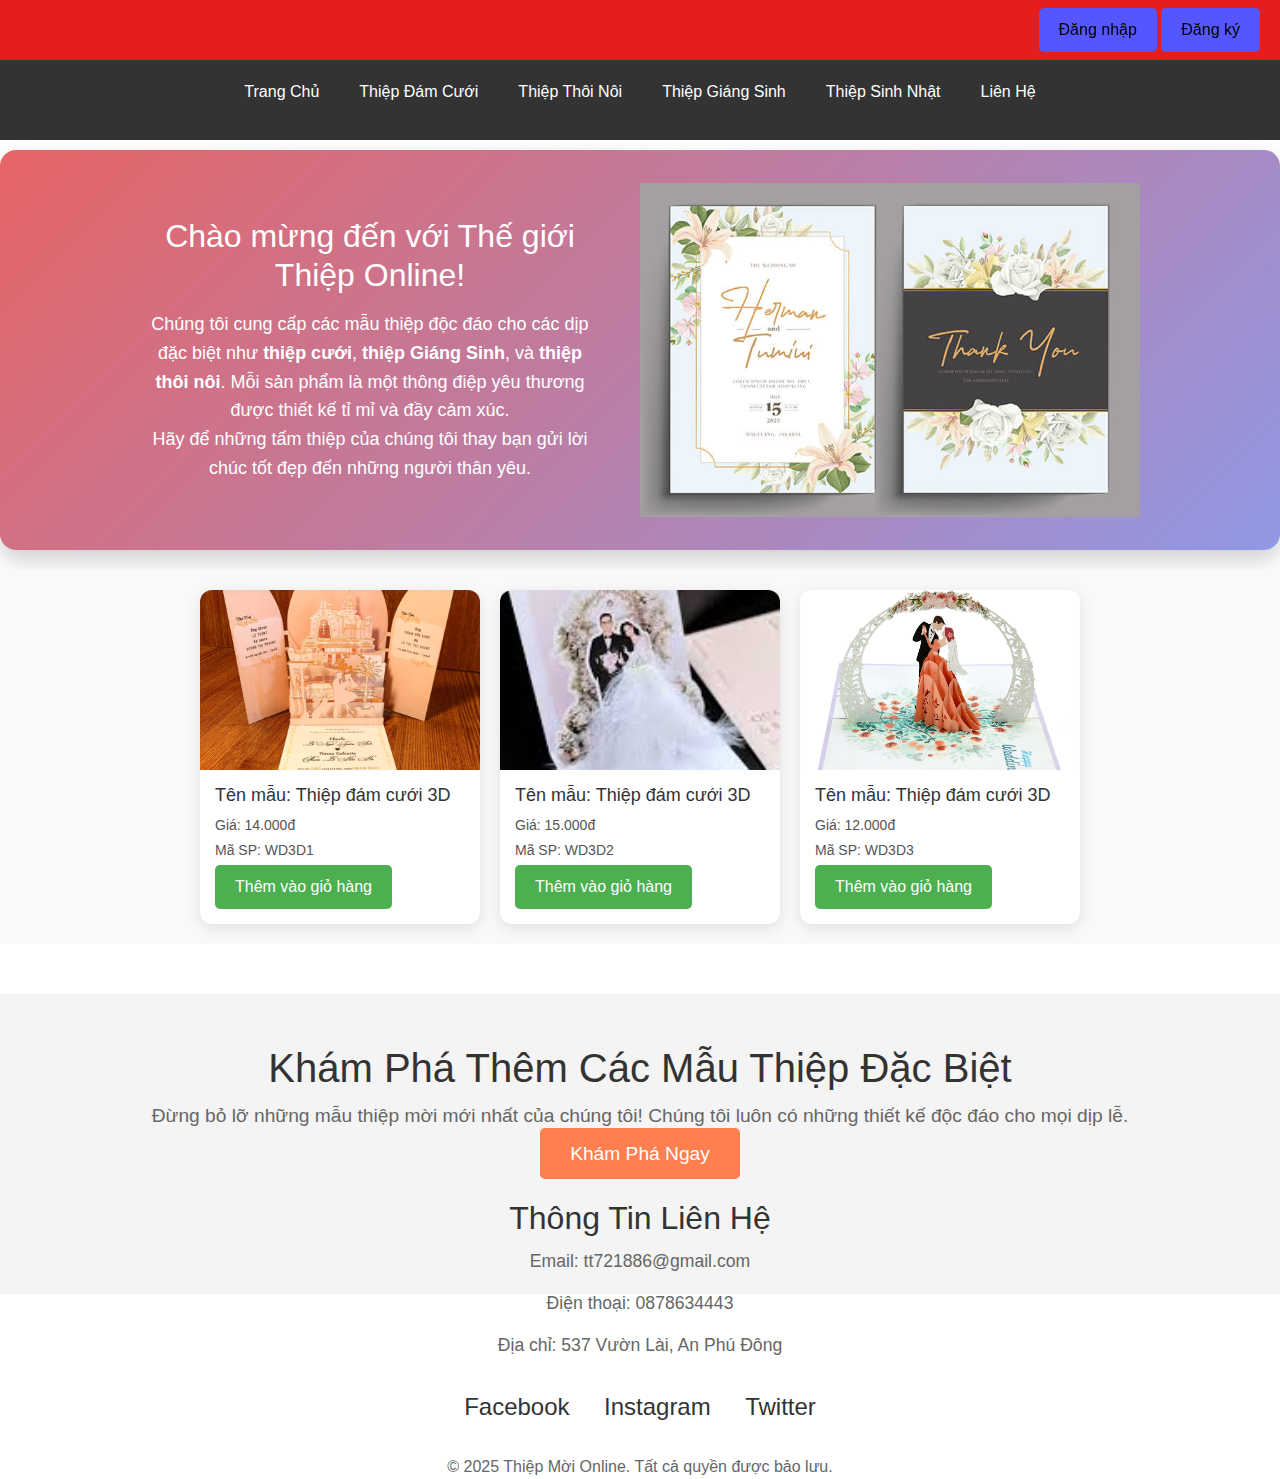
<file: html/Thiepdamcuoi3d.html>
<!DOCTYPE html>
<html lang="en">
<head>
  <meta charset="UTF-8">
  <meta name="viewport" content="width=device-width, initial-scale=1.0">
  <title>Thiệp cưới 3D</title>


  <link rel="stylesheet" href="../css/home.css">
  <link rel="stylesheet" href="../js/bootstrap.css">
  <link rel="stylesheet" href="../js/bootstrap.min.css">
  <link rel="stylesheet" href="../css/Login_Signup.css">

 
  <script src="https://code.jquery.com/jquery-3.6.4.min.js"></script>
  <script src="../js/bootstrap.js"></script>
  <script src="../js/bootstrap.min.js"></script>

  <style>
     
    #section3 {
    background-color: #f4f4f4;
    padding: 50px 20px;
    text-align: center;
    margin-top: 50px;
}

.footer-content {
    max-width: 1200px;
    margin: 0 auto;
}

.cta {
    margin-bottom: 30px;
}

.cta h2 {
    font-size: 2.5em;
    color: #333;
}

.cta p {
    font-size: 1.2em;
    color: #666;
    margin: 10px 0;
}

.cta-btn {
    background-color: #ff7f50;
    color: white;
    padding: 15px 30px;
    text-decoration: none;
    font-size: 1.2em;
    border-radius: 5px;
    transition: background-color 0.3s;
}

.cta-btn:hover {
    background-color: #e06740;
}

.contact-info {
    margin-bottom: 30px;
}

.contact-info h3 {
    font-size: 2em;
    color: #333;
    margin-bottom: 10px;
}

.contact-info p {
    font-size: 1.1em;
    color: #666;
}

.social-links {
    margin-bottom: 30px;
}

.social-links .social-icon {
    text-decoration: none;
    font-size: 1.5em;
    color: #333;
    margin: 0 15px;
    transition: color 0.3s;
}

.social-links .social-icon:hover {
    color: #ff7f50;
}

.footer-bottom {
    font-size: 1em;
    color: #666;
    margin-top: 20px;
}

  
  </style>
  
</head>
<body>

  <header>
    <div id="auth-buttons">
      <button id="login-btn">Đăng nhập</button>
      <button id="signup-btn">Đăng ký</button>

    </div>

   
    <div id="login-modal" class="modal">
      <div class="modal-content">
        <span class="close" id="close-login">&times;</span>
        <h3>Đăng nhập</h3>
        <form id="login-form">
          <label for="username">Tài khoản:</label>
          <input type="text" id="username" name="username" required>
          <div id="login-username-error" class="error-message"></div>

          <label for="password">Mật khẩu:</label>
          <input type="password" id="password" name="password" required>
          <div id="login-password-error" class="error-message"></div>

          <button type="submit">Đăng nhập</button>
        </form>
        <p class="switch">Chưa có tài khoản? <a href="#" id="switch-to-signup">Đăng ký ngay</a></p>
      </div>
    </div>

  
    <div id="signup-modal" class="modal">
      <div class="modal-content">
        <span class="close" id="close-signup">&times;</span>
        <h3>Đăng ký</h3>
        <form id="signup-form">
          <label for="new-username">Tên tài khoản:</label>
          <input type="text" id="new-username" name="new-username" required>
          <div id="signup-username-error" class="error-message"></div>

          <label for="new-password">Mật khẩu:</label>
          <input type="password" id="new-password" name="new-password" required>
          <div id="signup-password-error" class="error-message"></div>

          <label for="phone">SĐT:</label>
          <input type="tel" id="phone" name="phone" required>
          <div id="signup-phone-error" class="error-message"></div>

          <label for="email">Email:</label>
          <input type="email" id="email" name="email" required>
          <div id="signup-email-error" class="error-message"></div>

          <button type="submit">Đăng ký</button>
        </form>
        <p class="switch">Đã có tài khoản? <a href="#" id="switch-to-login">Đăng nhập</a></p>
      </div>
    </div>

    

    <div id="user-info" style="
    display: none;
    display: flex;
    justify-content: flex-end;
    align-items: center;
    gap: 20px;
    padding-right: 20px;
    position: relative;">
    
    <span style="
      position: absolute;
      left: 350px;
      top: 20px;
      font-size: 24px;
      font-weight: bold;
      color: aliceblue;
      font-family: 'Segoe UI', Tahoma, Geneva, Verdana, sans-serif;
      text-shadow: 1px 1px 2px #ccc;">
      ✨ Chào mừng đến với thế giới thiệp xinh ✨
    </span>
  
    <span id="user-name">👤</span>
    <a href="../html/Giohang.html" style="text-decoration: none;"><span id="cart-count" style="color: black;">🛒</span></a>
    
    <button id="logout-btn" class="logout-button">Đăng xuất</button>

  </div>
  
    
    

    <div id="navheader">
      <ul>
        <li><a href="../home.html">Trang Chủ</a></li>
        <li>
          <a href="#">Thiệp Đám Cưới</a>
          <ul id="sub_menu_wedding">
            <li><a href="../html/Thiepcuoigiay.html">Thiệp giấy</a></li>
            <li><a href="../html/Thiepdamcuoi3d.html">Thiệp 3D</a></li>
            <li><a href="../html/Thiepdamcuoilux.html">Thiệp Luxury</a></li>
          </ul>
        </li>
        <li>
          <a href="#">Thiệp Thôi Nôi</a>
          <ul id="submenu_thoinoi">
            <li><a href="../html/Thiepthoinoigiay.html">Thiệp giấy</a></li>
            <li><a href="../html/Thiepthoinoi3d.html">Thiệp 3D</a></li>
          </ul>
        </li>

        <li>
          <a href="#">Thiệp Giáng Sinh</a>
          <ul id="submenu_giangsinh">
            <li><a href="../html/Thiepgiangsinhgiay.html">Thiệp giấy</a></li>
            <li><a href="../html/Thiepgiangsinh3d.html">Thiệp 3D</a></li>
          </ul>
        </li>


        <li>
          <a href="#">Thiệp Sinh Nhật</a>
          <ul id="submenu_sinhnhat">
            <li><a href="../html/Thiepsinhnhatgiay.html">Thiệp giấy</a></li>
            <li><a href="../html/Thiepsinhnhat3d.html">Thiệp 3D</a></li>
          </ul>
        </li>
        <li>
          <a href="#">Liên Hệ</a>
          <ul id="submenu_lienhe">
            <li><a href="#">Phone/Zalo : 0878634443</a></li>
            <li><a href="#">Email : tt721886@gmail.com</a></li>
          </ul>
        
        
        </li>
      </ul>
    </div>
  </header>

  <section id="section1">
    <div class="intro-container">
      <div class="intro-text">
        <h2>Chào mừng đến với Thế giới Thiệp Online!</h2>
        <p>
          Chúng tôi cung cấp các mẫu thiệp độc đáo cho các dịp đặc biệt như 
          <strong>thiệp cưới</strong>, <strong>thiệp Giáng Sinh</strong>, 
          và <strong>thiệp thôi nôi</strong>. Mỗi sản phẩm là một thông điệp yêu thương
          được thiết kế tỉ mỉ và đầy cảm xúc.
        </p>
        <p>
          Hãy để những tấm thiệp của chúng tôi thay bạn gửi lời chúc tốt đẹp 
          đến những người thân yêu.
        </p>
      </div>
      <div class="intro-slider">
        <img id="slider-image" src="../img/home1.jpg" alt="Thiệp mẫu">
      </div>
    </div>
  </section>

  <section id="section2">


    <a href="../html/Giohang.html">
      <div class="product-box">
        <img src="../img/Wedding/Wedding_3D/3d1.jpg" alt="Tên mẫu" class="product-image" />
        <div class="product-info">
          <h4>Tên mẫu: Thiệp đám cưới 3D</h4>
          <p>Giá: 14.000đ</p>
          <p>Mã SP: WD3D1</p>
          <button class="add-to-cart" data-name="" data-price="14000" data-id="WD3D1">Thêm vào giỏ hàng</button>
        </div>
      </div>
    </a>
    <a href="../html/Giohang.html">
      <div class="product-box">
        <img src="../img/Wedding/Wedding_3D/3d2.jpg" alt="Tên mẫu" class="product-image" />
        <div class="product-info">
          <h4>Tên mẫu: Thiệp đám cưới 3D</h4>
          <p>Giá: 15.000đ</p>
          <p>Mã SP: WD3D2</p>
          <button class="add-to-cart" data-name="" data-price="15000" data-id="WD3D2">Thêm vào giỏ hàng</button>
        </div>
      </div>
    </a>
    <a href="../html/Giohang.html">
      <div class="product-box">
        <img src="../img/Wedding/Wedding_3D/3d3.jpg" alt="Tên mẫu" class="product-image" />
        <div class="product-info">
          <h4>Tên mẫu: Thiệp đám cưới 3D</h4>
          <p>Giá: 12.000đ</p>
          <p>Mã SP: WD3D3</p>
          <button class="add-to-cart" data-name="" data-price="12000" data-id="WD3D3">Thêm vào giỏ hàng</button>
        </div>
      </div>
    </a>






  </section>

  <section id="section3">
    <div class="footer-content">
        <div class="cta">
            <h2>Khám Phá Thêm Các Mẫu Thiệp Đặc Biệt</h2>
            <p>Đừng bỏ lỡ những mẫu thiệp mời mới nhất của chúng tôi! Chúng tôi luôn có những thiết kế độc đáo cho mọi dịp lễ.</p>
            <a href="../html/home.html" class="cta-btn">Khám Phá Ngay</a>
        </div>
        
        <div class="contact-info">
            <h3>Thông Tin Liên Hệ</h3>
            <p>Email: tt721886@gmail.com</p>
            <p>Điện thoại: 0878634443</p>
            <p>Địa chỉ: 537 Vườn Lài, An Phú Đông</p>
        </div>
        
        <div class="social-links">
            <a href="https://facebook.com" target="_blank" class="social-icon">Facebook</a>
            <a href="https://instagram.com" target="_blank" class="social-icon">Instagram</a>
            <a href="https://twitter.com" target="_blank" class="social-icon">Twitter</a>
        </div>
        
        <div class="footer-bottom">
            <p>&copy; 2025 Thiệp Mời Online. Tất cả quyền được bảo lưu.</p>
        </div>
    </div>
</section>


  <!-- JS Slider -->
  <script>
    const images = [
      '../img/home1.jpg',
      '../img/home2.jpg',
      '../img/home3.jpg',
      '../img/home4.jpg',
      '../img/home5.jpg'
    ];

    let index = 0;
    const sliderImg = document.getElementById("slider-image");

    setInterval(() => {
      sliderImg.style.opacity = 0;
      setTimeout(() => {
        index = (index + 1) % images.length;
        sliderImg.src = images[index];
        sliderImg.style.opacity = 1;
      }, 1000);
    }, 3000);
  </script>

 
  <script>
    document.addEventListener("DOMContentLoaded", () => {
      const isLoggedIn = localStorage.getItem("isLoggedIn") === "true"; 
      const username = localStorage.getItem("username");
  
      const authButtons = document.getElementById("auth-buttons");
      const userInfo = document.getElementById("user-info");
      const nameDisplay = document.getElementById("user-name");
  
      if (isLoggedIn && username) {
        authButtons.style.display = "none";
        userInfo.style.display = "flex";
        if (nameDisplay) {
          nameDisplay.textContent = `👤 ${username}`;
        }
      } else {
        authButtons.style.display = "block";
        userInfo.style.display = "none";
      }
    });
  </script>

<script>
  document.addEventListener('DOMContentLoaded', function () {
    const buttons = document.querySelectorAll('.add-to-cart');

    buttons.forEach(button => {
      button.addEventListener('click', function (e) {
        e.preventDefault(); 
        e.stopPropagation(); 

        const id = this.getAttribute('data-id');
        const rawName = this.getAttribute('data-name');
        const name = rawName && rawName.trim() !== ""
          ? rawName
          : this.closest('.product-info')?.querySelector('h4')?.textContent.replace('Tên mẫu: ', '') || 'Không tên';
        const price = parseInt(this.getAttribute('data-price')) || 0;

        let cart = JSON.parse(localStorage.getItem('cart')) || [];

        // Check sản phẩm
        const existingProduct = cart.find(p => p.id === id);
        if (!existingProduct) {
          cart.push({ id, name, price, quantity: 1 });
          localStorage.setItem('cart', JSON.stringify(cart));
          alert('Đã thêm vào giỏ hàng!');
        } else {
          existingProduct.quantity += 1;
          localStorage.setItem('cart', JSON.stringify(cart));
          alert('Đã tăng số lượng sản phẩm trong giỏ!');
        }

        // Chuyển đến trang giỏ hàng
        // window.location.href = "../html/Giohang.html";
      });
    });
  });
</script>

  
  <script src="../js/Login_signup.js"></script>

</body>
</html>
</file>
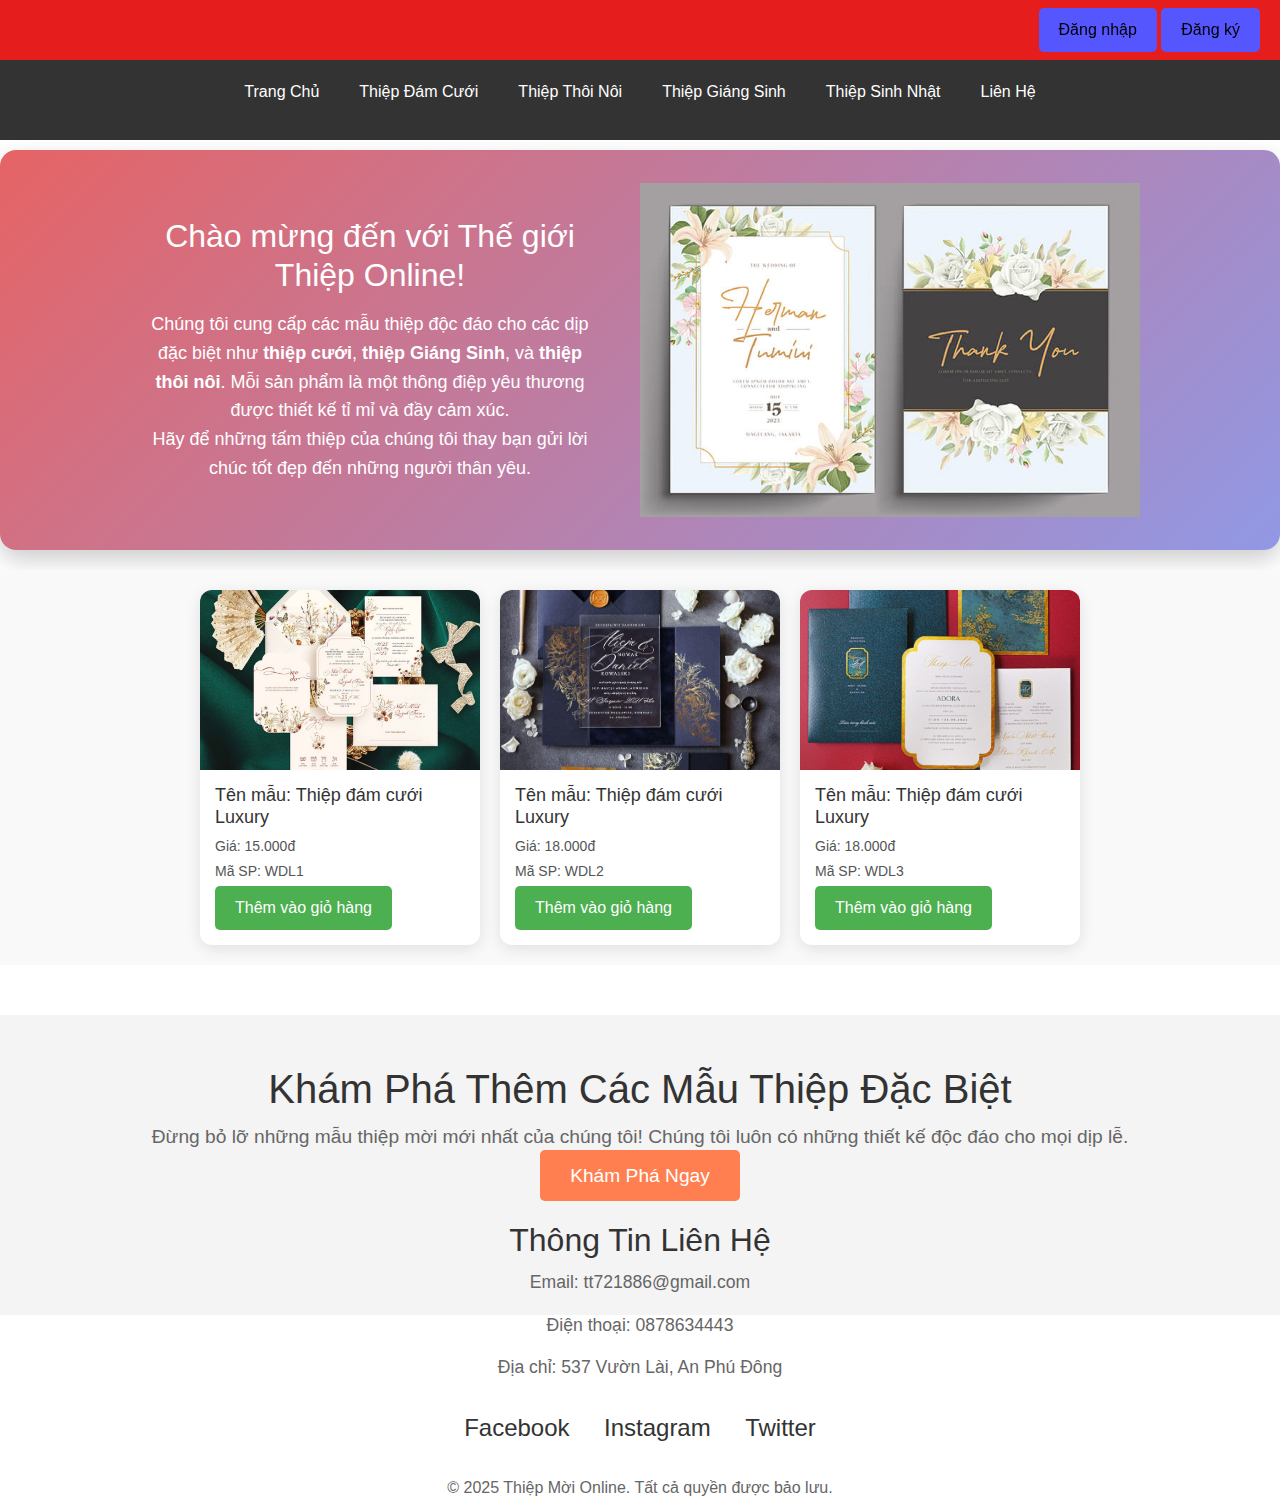
<file: html/Thiepdamcuoilux.html>
<!DOCTYPE html>
<html lang="en">
<head>
  <meta charset="UTF-8">
  <meta name="viewport" content="width=device-width, initial-scale=1.0">
  <title>Thiệp cưới Luxury</title>


  <link rel="stylesheet" href="../css/home.css">
  <link rel="stylesheet" href="../js/bootstrap.css">
  <link rel="stylesheet" href="../js/bootstrap.min.css">
  <link rel="stylesheet" href="../css/Login_Signup.css">

  <script src="https://code.jquery.com/jquery-3.6.4.min.js"></script>
  <script src="../js/bootstrap.js"></script>
  <script src="../js/bootstrap.min.js"></script>

  <style>
     
    #section3 {
    background-color: #f4f4f4;
    padding: 50px 20px;
    text-align: center;
    margin-top: 50px;
}

.footer-content {
    max-width: 1200px;
    margin: 0 auto;
}

.cta {
    margin-bottom: 30px;
}

.cta h2 {
    font-size: 2.5em;
    color: #333;
}

.cta p {
    font-size: 1.2em;
    color: #666;
    margin: 10px 0;
}

.cta-btn {
    background-color: #ff7f50;
    color: white;
    padding: 15px 30px;
    text-decoration: none;
    font-size: 1.2em;
    border-radius: 5px;
    transition: background-color 0.3s;
}

.cta-btn:hover {
    background-color: #e06740;
}

.contact-info {
    margin-bottom: 30px;
}

.contact-info h3 {
    font-size: 2em;
    color: #333;
    margin-bottom: 10px;
}

.contact-info p {
    font-size: 1.1em;
    color: #666;
}

.social-links {
    margin-bottom: 30px;
}

.social-links .social-icon {
    text-decoration: none;
    font-size: 1.5em;
    color: #333;
    margin: 0 15px;
    transition: color 0.3s;
}

.social-links .social-icon:hover {
    color: #ff7f50;
}

.footer-bottom {
    font-size: 1em;
    color: #666;
    margin-top: 20px;
}

  
  </style>
  
</head>
<body>

  <header>
    <div id="auth-buttons">
      <button id="login-btn">Đăng nhập</button>
      <button id="signup-btn">Đăng ký</button>

    </div>

   
    <div id="login-modal" class="modal">
      <div class="modal-content">
        <span class="close" id="close-login">&times;</span>
        <h3>Đăng nhập</h3>
        <form id="login-form">
          <label for="username">Tài khoản:</label>
          <input type="text" id="username" name="username" required>
          <div id="login-username-error" class="error-message"></div>

          <label for="password">Mật khẩu:</label>
          <input type="password" id="password" name="password" required>
          <div id="login-password-error" class="error-message"></div>

          <button type="submit">Đăng nhập</button>
        </form>
        <p class="switch">Chưa có tài khoản? <a href="#" id="switch-to-signup">Đăng ký ngay</a></p>
      </div>
    </div>

    
    <div id="signup-modal" class="modal">
      <div class="modal-content">
        <span class="close" id="close-signup">&times;</span>
        <h3>Đăng ký</h3>
        <form id="signup-form">
          <label for="new-username">Tên tài khoản:</label>
          <input type="text" id="new-username" name="new-username" required>
          <div id="signup-username-error" class="error-message"></div>

          <label for="new-password">Mật khẩu:</label>
          <input type="password" id="new-password" name="new-password" required>
          <div id="signup-password-error" class="error-message"></div>

          <label for="phone">SĐT:</label>
          <input type="tel" id="phone" name="phone" required>
          <div id="signup-phone-error" class="error-message"></div>

          <label for="email">Email:</label>
          <input type="email" id="email" name="email" required>
          <div id="signup-email-error" class="error-message"></div>

          <button type="submit">Đăng ký</button>
        </form>
        <p class="switch">Đã có tài khoản? <a href="#" id="switch-to-login">Đăng nhập</a></p>
      </div>
    </div>

 

    <div id="user-info" style="
    display: none;
    display: flex;
    justify-content: flex-end;
    align-items: center;
    gap: 20px;
    padding-right: 20px;
    position: relative;">
    
    <span style="
      position: absolute;
      left: 350px;
      top: 20px;
      font-size: 24px;
      font-weight: bold;
      color: aliceblue;
      font-family: 'Segoe UI', Tahoma, Geneva, Verdana, sans-serif;
      text-shadow: 1px 1px 2px #ccc;">
      ✨ Chào mừng đến với thế giới thiệp xinh ✨
    </span>
  
    <span id="user-name">👤</span>
    <a href="../html/Giohang.html" style="text-decoration: none;"><span id="cart-count" style="color: black;">🛒</span></a>
    
    <button id="logout-btn" class="logout-button">Đăng xuất</button>

  </div>
  
    
    

    <div id="navheader">
      <ul>
        <li><a href="../home.html">Trang Chủ</a></li>
        <li>
          <a href="#">Thiệp Đám Cưới</a>
          <ul id="sub_menu_wedding">
            <li><a href="../html/Thiepcuoigiay.html">Thiệp giấy</a></li>
            <li><a href="../html/Thiepdamcuoi3d.html">Thiệp 3D</a></li>
            <li><a href="../html/Thiepdamcuoilux.html">Thiệp Luxury</a></li>
          </ul>
        </li>
        <li>
          <a href="#">Thiệp Thôi Nôi</a>
          <ul id="submenu_thoinoi">
            <li><a href="../html/Thiepthoinoigiay.html">Thiệp giấy</a></li>
            <li><a href="../html/Thiepthoinoi3d.html">Thiệp 3D</a></li>
          </ul>
        </li>

        <li>
          <a href="#">Thiệp Giáng Sinh</a>
          <ul id="submenu_giangsinh">
            <li><a href="../html/Thiepgiangsinhgiay.html">Thiệp giấy</a></li>
            <li><a href="../html/Thiepgiangsinh3d.html">Thiệp 3D</a></li>
          </ul>
        </li>


        <li>
          <a href="#">Thiệp Sinh Nhật</a>
          <ul id="submenu_sinhnhat">
            <li><a href="../html/Thiepsinhnhatgiay.html">Thiệp giấy</a></li>
            <li><a href="../html/Thiepsinhnhat3d.html">Thiệp 3D</a></li>
          </ul>
        </li>
        <li>
          <a href="#">Liên Hệ</a>
          <ul id="submenu_lienhe">
            <li><a href="#">Phone/Zalo : 0878634443</a></li>
            <li><a href="#">Email : tt721886@gmail.com</a></li>
          </ul>
        
        
        </li>
      </ul>
    </div>
  </header>

  <section id="section1">
    <div class="intro-container">
      <div class="intro-text">
        <h2>Chào mừng đến với Thế giới Thiệp Online!</h2>
        <p>
          Chúng tôi cung cấp các mẫu thiệp độc đáo cho các dịp đặc biệt như 
          <strong>thiệp cưới</strong>, <strong>thiệp Giáng Sinh</strong>, 
          và <strong>thiệp thôi nôi</strong>. Mỗi sản phẩm là một thông điệp yêu thương
          được thiết kế tỉ mỉ và đầy cảm xúc.
        </p>
        <p>
          Hãy để những tấm thiệp của chúng tôi thay bạn gửi lời chúc tốt đẹp 
          đến những người thân yêu.
        </p>
      </div>
      <div class="intro-slider">
        <img id="slider-image" src="../img/home1.jpg" alt="Thiệp mẫu">
      </div>
    </div>
  </section>

  <section id="section2">
    <a href="../html/Giohang.html">
      <div class="product-box">
        <img src="../img/Wedding/Wedding_Luxury/rongvangluxury.jpg" alt="Tên mẫu" class="product-image" />
        <div class="product-info">
          <h4>Tên mẫu: Thiệp đám cưới Luxury</h4>
          <p>Giá: 15.000đ</p>
          <p>Mã SP: WDL1</p>
          <button class="add-to-cart" data-name="" data-price="15000" data-id="WDL1">Thêm vào giỏ hàng</button>
        </div>
      </div>
    </a>

    <a href="../html/Giohang.html">
      <div class="product-box">
        <img src="../img/Wedding/Wedding_Luxury/lux3.jpg" alt="Tên mẫu" class="product-image" />
        <div class="product-info">
          <h4>Tên mẫu: Thiệp đám cưới Luxury</h4>
          <p>Giá: 18.000đ</p>
          <p>Mã SP: WDL2</p>
          <button class="add-to-cart" data-name="" data-price="18000" data-id="WDL2">Thêm vào giỏ hàng</button>
        </div>
      </div>
    </a>

    <a href="../html/Giohang.html">
      <div class="product-box">
        <img src="../img/Wedding/Wedding_Luxury/lux2.jpg" alt="Tên mẫu" class="product-image" />
        <div class="product-info">
          <h4>Tên mẫu: Thiệp đám cưới Luxury</h4>
          <p>Giá: 18.000đ</p>
          <p>Mã SP: WDL3</p>
          <button class="add-to-cart" data-name="" data-price="18000" data-id="WDL3">Thêm vào giỏ hàng</button>
        </div>
      </div>
    </a>










  </section>

  <section id="section3">
    <div class="footer-content">
        <div class="cta">
            <h2>Khám Phá Thêm Các Mẫu Thiệp Đặc Biệt</h2>
            <p>Đừng bỏ lỡ những mẫu thiệp mời mới nhất của chúng tôi! Chúng tôi luôn có những thiết kế độc đáo cho mọi dịp lễ.</p>
            <a href="../html/home.html" class="cta-btn">Khám Phá Ngay</a>
        </div>
        
        <div class="contact-info">
            <h3>Thông Tin Liên Hệ</h3>
            <p>Email: tt721886@gmail.com</p>
            <p>Điện thoại: 0878634443</p>
            <p>Địa chỉ: 537 Vườn Lài, An Phú Đông</p>
        </div>
        
        <div class="social-links">
            <a href="https://facebook.com" target="_blank" class="social-icon">Facebook</a>
            <a href="https://instagram.com" target="_blank" class="social-icon">Instagram</a>
            <a href="https://twitter.com" target="_blank" class="social-icon">Twitter</a>
        </div>
        
        <div class="footer-bottom">
            <p>&copy; 2025 Thiệp Mời Online. Tất cả quyền được bảo lưu.</p>
        </div>
    </div>
</section>


  <!-- JS Slider -->
  <script>
    const images = [
      '../img/home1.jpg',
      '../img/home2.jpg',
      '../img/home3.jpg',
      '../img/home4.jpg',
      '../img/home5.jpg'
    ];

    let index = 0;
    const sliderImg = document.getElementById("slider-image");

    setInterval(() => {
      sliderImg.style.opacity = 0;
      setTimeout(() => {
        index = (index + 1) % images.length;
        sliderImg.src = images[index];
        sliderImg.style.opacity = 1;
      }, 1000);
    }, 3000);
  </script>

  <script>
    document.addEventListener("DOMContentLoaded", () => {
      const isLoggedIn = localStorage.getItem("isLoggedIn") === "true"; 
      const username = localStorage.getItem("username");
  
      const authButtons = document.getElementById("auth-buttons");
      const userInfo = document.getElementById("user-info");
      const nameDisplay = document.getElementById("user-name");
  
      if (isLoggedIn && username) {
        authButtons.style.display = "none";
        userInfo.style.display = "flex";
        if (nameDisplay) {
          nameDisplay.textContent = `👤 ${username}`;
        }
      } else {
        authButtons.style.display = "block";
        userInfo.style.display = "none";
      }
    });
  </script>

<script>
  document.addEventListener('DOMContentLoaded', function () {
    const buttons = document.querySelectorAll('.add-to-cart');

    buttons.forEach(button => {
      button.addEventListener('click', function (e) {
        e.preventDefault();
        e.stopPropagation(); 

        const id = this.getAttribute('data-id');
        const rawName = this.getAttribute('data-name');
        const name = rawName && rawName.trim() !== ""
          ? rawName
          : this.closest('.product-info')?.querySelector('h4')?.textContent.replace('Tên mẫu: ', '') || 'Không tên';
        const price = parseInt(this.getAttribute('data-price')) || 0;

        let cart = JSON.parse(localStorage.getItem('cart')) || [];

        // Check sản phẩm
        const existingProduct = cart.find(p => p.id === id);
        if (!existingProduct) {
          cart.push({ id, name, price, quantity: 1 });
          localStorage.setItem('cart', JSON.stringify(cart));
          alert('Đã thêm vào giỏ hàng!');
        } else {
          existingProduct.quantity += 1;
          localStorage.setItem('cart', JSON.stringify(cart));
          alert('Đã tăng số lượng sản phẩm trong giỏ!');
        }

        // Chuyển đến trang giỏ hàng
        // window.location.href = "../html/Giohang.html";
      });
    });
  });
</script>

  
  <script src="../js/Login_signup.js"></script>

</body>
</html>
</file>
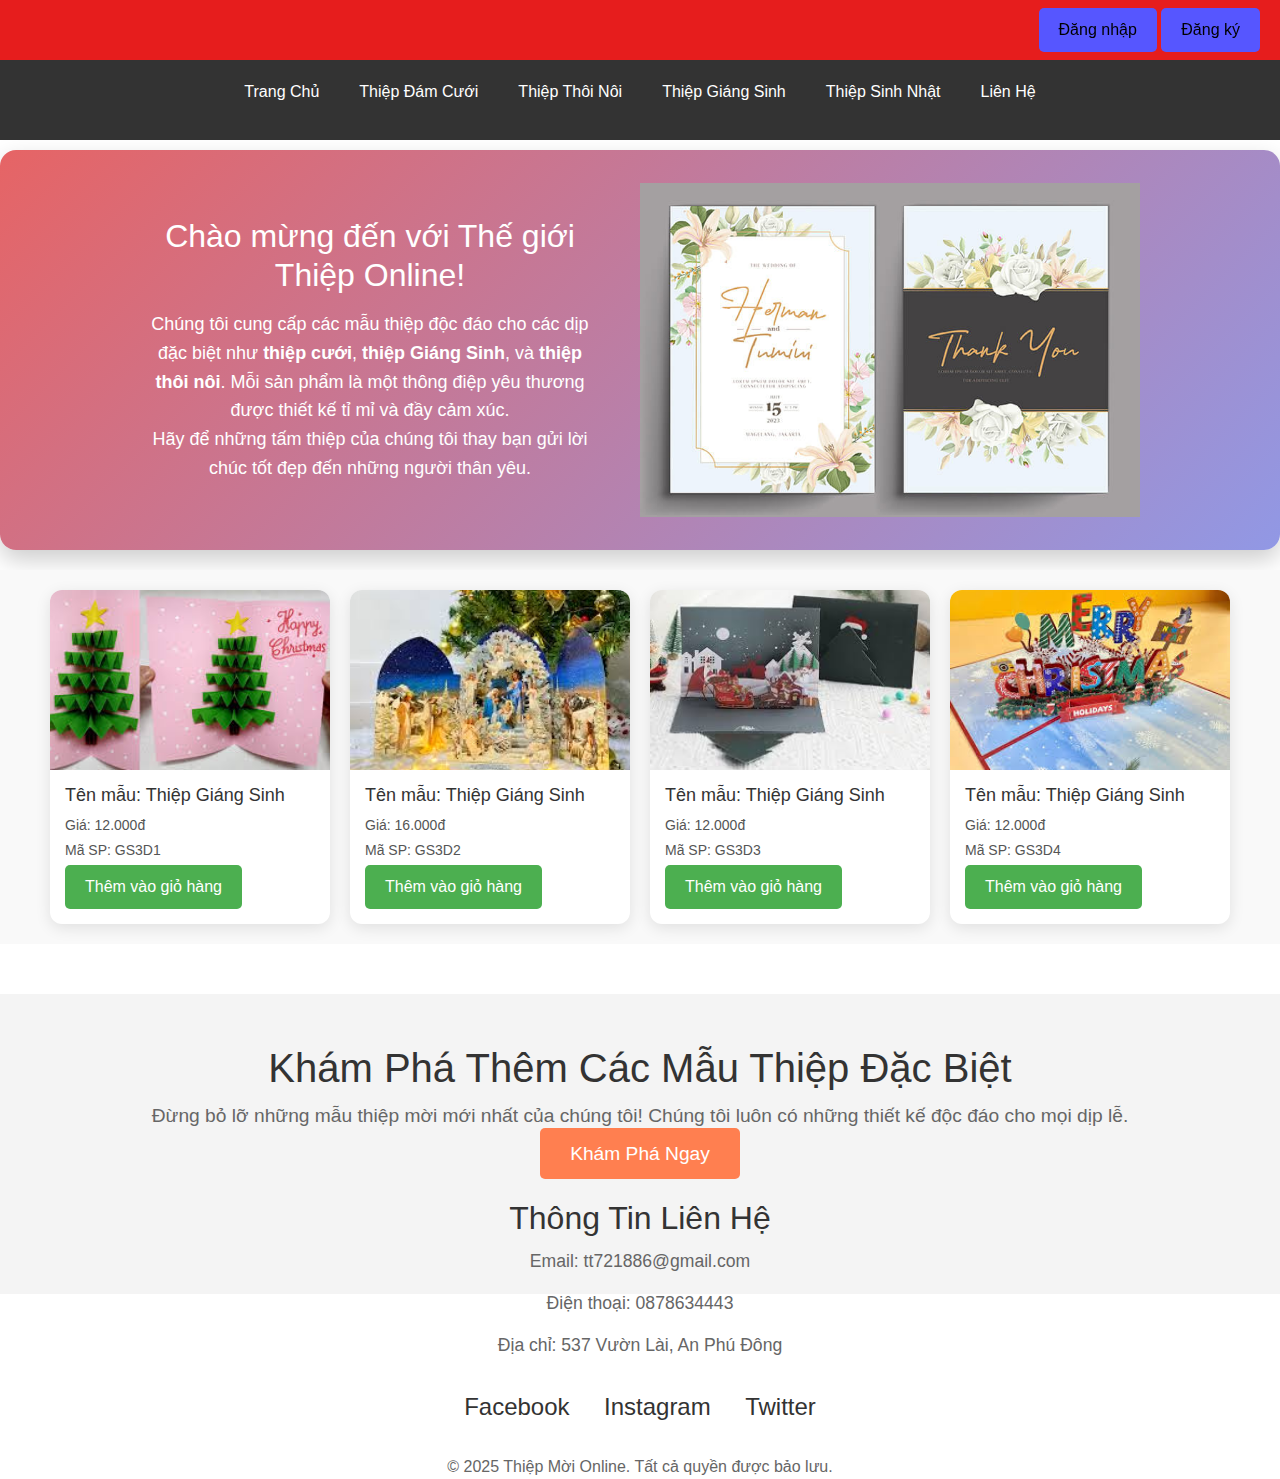
<file: html/Thiepgiangsinh3d.html>
<!DOCTYPE html>
<html lang="en">
<head>
  <meta charset="UTF-8">
  <meta name="viewport" content="width=device-width, initial-scale=1.0">
  <title>Thiệp Giáng Sinh 3D</title>


  <link rel="stylesheet" href="../css/home.css">
  <link rel="stylesheet" href="../js/bootstrap.css">
  <link rel="stylesheet" href="../js/bootstrap.min.css">
  <link rel="stylesheet" href="../css/Login_Signup.css">


  <script src="https://code.jquery.com/jquery-3.6.4.min.js"></script>
  <script src="../js/bootstrap.js"></script>
  <script src="../js/bootstrap.min.js"></script>

  <style>
     
    #section3 {
    background-color: #f4f4f4;
    padding: 50px 20px;
    text-align: center;
    margin-top: 50px;
}

.footer-content {
    max-width: 1200px;
    margin: 0 auto;
}

.cta {
    margin-bottom: 30px;
}

.cta h2 {
    font-size: 2.5em;
    color: #333;
}

.cta p {
    font-size: 1.2em;
    color: #666;
    margin: 10px 0;
}

.cta-btn {
    background-color: #ff7f50;
    color: white;
    padding: 15px 30px;
    text-decoration: none;
    font-size: 1.2em;
    border-radius: 5px;
    transition: background-color 0.3s;
}

.cta-btn:hover {
    background-color: #e06740;
}

.contact-info {
    margin-bottom: 30px;
}

.contact-info h3 {
    font-size: 2em;
    color: #333;
    margin-bottom: 10px;
}

.contact-info p {
    font-size: 1.1em;
    color: #666;
}

.social-links {
    margin-bottom: 30px;
}

.social-links .social-icon {
    text-decoration: none;
    font-size: 1.5em;
    color: #333;
    margin: 0 15px;
    transition: color 0.3s;
}

.social-links .social-icon:hover {
    color: #ff7f50;
}

.footer-bottom {
    font-size: 1em;
    color: #666;
    margin-top: 20px;
}

  
  </style>
  
</head>
<body>

  <header>
    <div id="auth-buttons">
      <button id="login-btn">Đăng nhập</button>
      <button id="signup-btn">Đăng ký</button>

    </div>

   
    <div id="login-modal" class="modal">
      <div class="modal-content">
        <span class="close" id="close-login">&times;</span>
        <h3>Đăng nhập</h3>
        <form id="login-form">
          <label for="username">Tài khoản:</label>
          <input type="text" id="username" name="username" required>
          <div id="login-username-error" class="error-message"></div>

          <label for="password">Mật khẩu:</label>
          <input type="password" id="password" name="password" required>
          <div id="login-password-error" class="error-message"></div>

          <button type="submit">Đăng nhập</button>
        </form>
        <p class="switch">Chưa có tài khoản? <a href="#" id="switch-to-signup">Đăng ký ngay</a></p>
      </div>
    </div>

    <div id="signup-modal" class="modal">
      <div class="modal-content">
        <span class="close" id="close-signup">&times;</span>
        <h3>Đăng ký</h3>
        <form id="signup-form">
          <label for="new-username">Tên tài khoản:</label>
          <input type="text" id="new-username" name="new-username" required>
          <div id="signup-username-error" class="error-message"></div>

          <label for="new-password">Mật khẩu:</label>
          <input type="password" id="new-password" name="new-password" required>
          <div id="signup-password-error" class="error-message"></div>

          <label for="phone">SĐT:</label>
          <input type="tel" id="phone" name="phone" required>
          <div id="signup-phone-error" class="error-message"></div>

          <label for="email">Email:</label>
          <input type="email" id="email" name="email" required>
          <div id="signup-email-error" class="error-message"></div>

          <button type="submit">Đăng ký</button>
        </form>
        <p class="switch">Đã có tài khoản? <a href="#" id="switch-to-login">Đăng nhập</a></p>
      </div>
    </div>


    <div id="user-info" style="
    display: none;
    display: flex;
    justify-content: flex-end;
    align-items: center;
    gap: 20px;
    padding-right: 20px;
    position: relative;">
    
    <span style="
      position: absolute;
      left: 350px;
      top: 20px;
      font-size: 24px;
      font-weight: bold;
      color: aliceblue;
      font-family: 'Segoe UI', Tahoma, Geneva, Verdana, sans-serif;
      text-shadow: 1px 1px 2px #ccc;">
      ✨ Chào mừng đến với thế giới thiệp xinh ✨
    </span>
  
    <span id="user-name">👤</span>
    <a href="../html/Giohang.html" style="text-decoration: none;"><span id="cart-count" style="color: black;">🛒</span></a>
    
    <button id="logout-btn" class="logout-button">Đăng xuất</button>

  </div>
  
    
    

    <div id="navheader">
      <ul>
        <li><a href="../home.html">Trang Chủ</a></li>
        <li>
          <a href="#">Thiệp Đám Cưới</a>
          <ul id="sub_menu_wedding">
            <li><a href="../html/Thiepcuoigiay.html">Thiệp giấy</a></li>
            <li><a href="../html/Thiepdamcuoi3d.html">Thiệp 3D</a></li>
            <li><a href="../html/Thiepdamcuoilux.html">Thiệp Luxury</a></li>
          </ul>
        </li>
        <li>
          <a href="#">Thiệp Thôi Nôi</a>
          <ul id="submenu_thoinoi">
            <li><a href="../html/Thiepthoinoigiay.html">Thiệp giấy</a></li>
            <li><a href="../html/Thiepthoinoi3d.html">Thiệp 3D</a></li>
          </ul>
        </li>

        <li>
          <a href="#">Thiệp Giáng Sinh</a>
          <ul id="submenu_giangsinh">
            <li><a href="../html/Thiepgiangsinhgiay.html">Thiệp giấy</a></li>
            <li><a href="../html/Thiepgiangsinh3d.html">Thiệp 3D</a></li>
          </ul>
        </li>


        <li>
          <a href="#">Thiệp Sinh Nhật</a>
          <ul id="submenu_sinhnhat">
            <li><a href="../html/Thiepsinhnhatgiay.html">Thiệp giấy</a></li>
            <li><a href="../html/Thiepsinhnhat3d.html">Thiệp 3D</a></li>
          </ul>
        </li>
        <li>
          <a href="#">Liên Hệ</a>
          <ul id="submenu_lienhe">
            <li><a href="#">Phone/Zalo : 0878634443</a></li>
            <li><a href="#">Email : tt721886@gmail.com</a></li>
          </ul>
        
        
        </li>
      </ul>
    </div>
  </header>

  <section id="section1">
    <div class="intro-container">
      <div class="intro-text">
        <h2>Chào mừng đến với Thế giới Thiệp Online!</h2>
        <p>
          Chúng tôi cung cấp các mẫu thiệp độc đáo cho các dịp đặc biệt như 
          <strong>thiệp cưới</strong>, <strong>thiệp Giáng Sinh</strong>, 
          và <strong>thiệp thôi nôi</strong>. Mỗi sản phẩm là một thông điệp yêu thương
          được thiết kế tỉ mỉ và đầy cảm xúc.
        </p>
        <p>
          Hãy để những tấm thiệp của chúng tôi thay bạn gửi lời chúc tốt đẹp 
          đến những người thân yêu.
        </p>
      </div>
      <div class="intro-slider">
        <img id="slider-image" src="../img/home1.jpg" alt="Thiệp mẫu">
      </div>
    </div>
  </section>

  <section id="section2">


    <a href="../html/Giohang.html">
      <div class="product-box">
        <img src="../img/Giangsinh/3d1.jfif" alt="Tên mẫu" class="product-image" />
        <div class="product-info">
          <h4>Tên mẫu: Thiệp Giáng Sinh</h4>
          <p>Giá: 12.000đ</p>
          <p>Mã SP: GS3D1</p>
          <button class="add-to-cart" data-name="" data-price="12000" data-id="GS3D1">Thêm vào giỏ hàng</button>
        </div>
      </div>
    </a>
    
    <a href="../html/Giohang.html">
      <div class="product-box">
        <img src="../img/Giangsinh/3d2.jfif" alt="Tên mẫu" class="product-image" />
        <div class="product-info">
          <h4>Tên mẫu: Thiệp Giáng Sinh</h4>
          <p>Giá: 16.000đ</p>
          <p>Mã SP: GS3D2</p>
          <button class="add-to-cart" data-name="" data-price="16000" data-id="GS3D2">Thêm vào giỏ hàng</button>
        </div>
      </div>
    </a>
    
    <a href="../html/Giohang.html">
      <div class="product-box">
        <img src="../img/Giangsinh/3d3.jfif" alt="Tên mẫu" class="product-image" />
        <div class="product-info">
          <h4>Tên mẫu: Thiệp Giáng Sinh</h4>
          <p>Giá: 12.000đ</p>
          <p>Mã SP: GS3D3</p>
          <button class="add-to-cart" data-name="" data-price="12000" data-id="GS3D3">Thêm vào giỏ hàng</button>
        </div>
      </div>
    </a>
    
    <a href="../html/Giohang.html">
      <div class="product-box">
        <img src="../img/Giangsinh/3d4.jfif" alt="Tên mẫu" class="product-image" />
        <div class="product-info">
          <h4>Tên mẫu: Thiệp Giáng Sinh</h4>
          <p>Giá: 12.000đ</p>
          <p>Mã SP: GS3D4</p>
          <button class="add-to-cart" data-name="" data-price="1200000" data-id="GS3D4">Thêm vào giỏ hàng</button>
        </div>
      </div>
    </a>






  </section>

  <section id="section3">
    <div class="footer-content">
        <div class="cta">
            <h2>Khám Phá Thêm Các Mẫu Thiệp Đặc Biệt</h2>
            <p>Đừng bỏ lỡ những mẫu thiệp mời mới nhất của chúng tôi! Chúng tôi luôn có những thiết kế độc đáo cho mọi dịp lễ.</p>
            <a href="../html/home.html" class="cta-btn">Khám Phá Ngay</a>
        </div>
        
        <div class="contact-info">
            <h3>Thông Tin Liên Hệ</h3>
            <p>Email: tt721886@gmail.com</p>
            <p>Điện thoại: 0878634443</p>
            <p>Địa chỉ: 537 Vườn Lài, An Phú Đông</p>
        </div>
        
        <div class="social-links">
            <a href="https://facebook.com" target="_blank" class="social-icon">Facebook</a>
            <a href="https://instagram.com" target="_blank" class="social-icon">Instagram</a>
            <a href="https://twitter.com" target="_blank" class="social-icon">Twitter</a>
        </div>
        
        <div class="footer-bottom">
            <p>&copy; 2025 Thiệp Mời Online. Tất cả quyền được bảo lưu.</p>
        </div>
    </div>
</section>



  <!-- JS Slider -->
  <script>
    const images = [
      '../img/home1.jpg',
      '../img/home2.jpg',
      '../img/home3.jpg',
      '../img/home4.jpg',
      '../img/home5.jpg'
    ];

    let index = 0;
    const sliderImg = document.getElementById("slider-image");

    setInterval(() => {
      sliderImg.style.opacity = 0;
      setTimeout(() => {
        index = (index + 1) % images.length;
        sliderImg.src = images[index];
        sliderImg.style.opacity = 1;
      }, 1000);
    }, 3000);
  </script>


  <script>
    document.addEventListener("DOMContentLoaded", () => {
      const isLoggedIn = localStorage.getItem("isLoggedIn") === "true"; 
      const username = localStorage.getItem("username");
  
      const authButtons = document.getElementById("auth-buttons");
      const userInfo = document.getElementById("user-info");
      const nameDisplay = document.getElementById("user-name");
  
      if (isLoggedIn && username) {
        authButtons.style.display = "none";
        userInfo.style.display = "flex";
        if (nameDisplay) {
          nameDisplay.textContent = `👤 ${username}`;
        }
      } else {
        authButtons.style.display = "block";
        userInfo.style.display = "none";
      }
    });
  </script>

<script>
  document.addEventListener('DOMContentLoaded', function () {
    const buttons = document.querySelectorAll('.add-to-cart');

    buttons.forEach(button => {
      button.addEventListener('click', function (e) {
        e.preventDefault(); 
        e.stopPropagation();

        const id = this.getAttribute('data-id');
        const rawName = this.getAttribute('data-name');
        const name = rawName && rawName.trim() !== ""
          ? rawName
          : this.closest('.product-info')?.querySelector('h4')?.textContent.replace('Tên mẫu: ', '') || 'Không tên';
        const price = parseInt(this.getAttribute('data-price')) || 0;

        let cart = JSON.parse(localStorage.getItem('cart')) || [];

        // Check sản phẩm
        const existingProduct = cart.find(p => p.id === id);
        if (!existingProduct) {
          cart.push({ id, name, price, quantity: 1 });
          localStorage.setItem('cart', JSON.stringify(cart));
          alert('Đã thêm vào giỏ hàng!');
        } else {
          existingProduct.quantity += 1;
          localStorage.setItem('cart', JSON.stringify(cart));
          alert('Đã tăng số lượng sản phẩm trong giỏ!');
        }

        // Chuyển đến trang giỏ hàng
        // window.location.href = "../html/Giohang.html";
      });
    });
  });
</script>

  
  <script src="../js/Login_signup.js"></script>

</body>
</html>
</file>
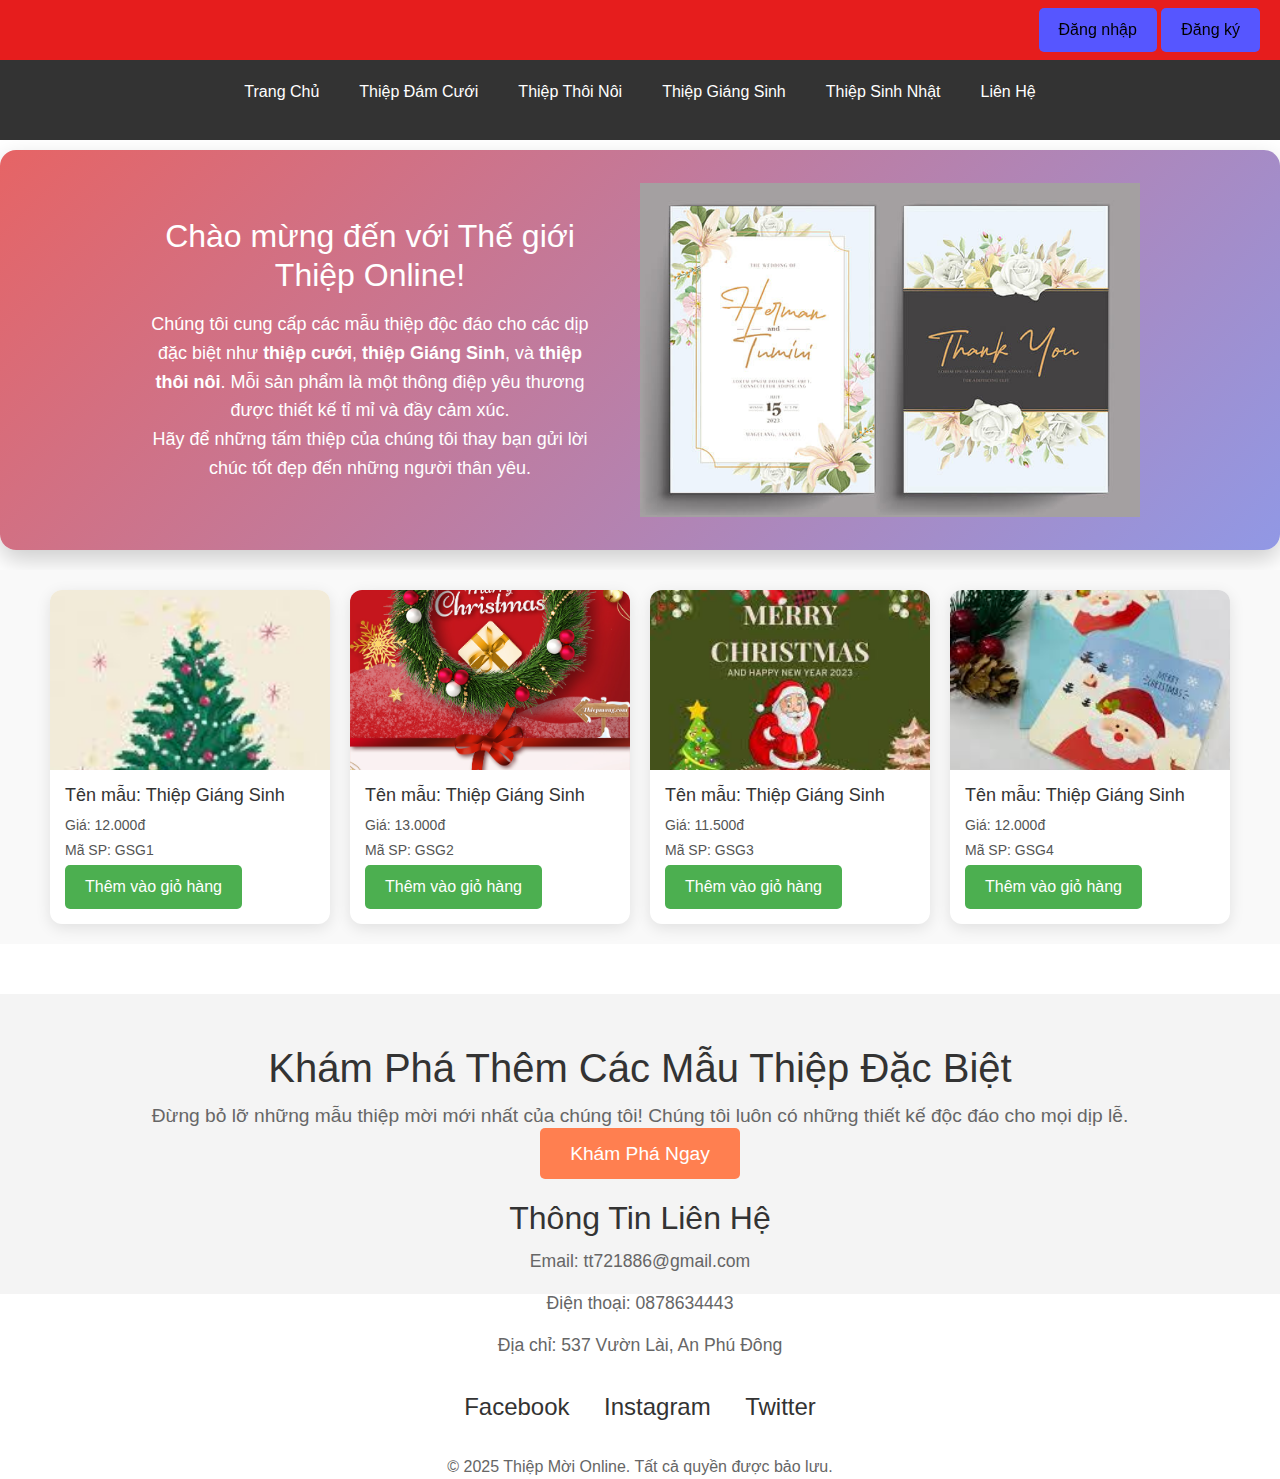
<file: html/Thiepgiangsinhgiay.html>
<!DOCTYPE html>
<html lang="en">
<head>
  <meta charset="UTF-8">
  <meta name="viewport" content="width=device-width, initial-scale=1.0">
  <title>Thiệp Giáng Sinh Giấy</title>


  <link rel="stylesheet" href="../css/home.css">
  <link rel="stylesheet" href="../js/bootstrap.css">
  <link rel="stylesheet" href="../js/bootstrap.min.css">
  <link rel="stylesheet" href="../css/Login_Signup.css">

  <script src="https://code.jquery.com/jquery-3.6.4.min.js"></script>
  <script src="../js/bootstrap.js"></script>
  <script src="../js/bootstrap.min.js"></script>

  <style>
     
    #section3 {
    background-color: #f4f4f4;
    padding: 50px 20px;
    text-align: center;
    margin-top: 50px;
}

.footer-content {
    max-width: 1200px;
    margin: 0 auto;
}

.cta {
    margin-bottom: 30px;
}

.cta h2 {
    font-size: 2.5em;
    color: #333;
}

.cta p {
    font-size: 1.2em;
    color: #666;
    margin: 10px 0;
}

.cta-btn {
    background-color: #ff7f50;
    color: white;
    padding: 15px 30px;
    text-decoration: none;
    font-size: 1.2em;
    border-radius: 5px;
    transition: background-color 0.3s;
}

.cta-btn:hover {
    background-color: #e06740;
}

.contact-info {
    margin-bottom: 30px;
}

.contact-info h3 {
    font-size: 2em;
    color: #333;
    margin-bottom: 10px;
}

.contact-info p {
    font-size: 1.1em;
    color: #666;
}

.social-links {
    margin-bottom: 30px;
}

.social-links .social-icon {
    text-decoration: none;
    font-size: 1.5em;
    color: #333;
    margin: 0 15px;
    transition: color 0.3s;
}

.social-links .social-icon:hover {
    color: #ff7f50;
}

.footer-bottom {
    font-size: 1em;
    color: #666;
    margin-top: 20px;
}

  
  </style>
  
</head>
<body>

  <header>
    <div id="auth-buttons">
      <button id="login-btn">Đăng nhập</button>
      <button id="signup-btn">Đăng ký</button>

    </div>

  
    <div id="login-modal" class="modal">
      <div class="modal-content">
        <span class="close" id="close-login">&times;</span>
        <h3>Đăng nhập</h3>
        <form id="login-form">
          <label for="username">Tài khoản:</label>
          <input type="text" id="username" name="username" required>
          <div id="login-username-error" class="error-message"></div>

          <label for="password">Mật khẩu:</label>
          <input type="password" id="password" name="password" required>
          <div id="login-password-error" class="error-message"></div>

          <button type="submit">Đăng nhập</button>
        </form>
        <p class="switch">Chưa có tài khoản? <a href="#" id="switch-to-signup">Đăng ký ngay</a></p>
      </div>
    </div>

  
    <div id="signup-modal" class="modal">
      <div class="modal-content">
        <span class="close" id="close-signup">&times;</span>
        <h3>Đăng ký</h3>
        <form id="signup-form">
          <label for="new-username">Tên tài khoản:</label>
          <input type="text" id="new-username" name="new-username" required>
          <div id="signup-username-error" class="error-message"></div>

          <label for="new-password">Mật khẩu:</label>
          <input type="password" id="new-password" name="new-password" required>
          <div id="signup-password-error" class="error-message"></div>

          <label for="phone">SĐT:</label>
          <input type="tel" id="phone" name="phone" required>
          <div id="signup-phone-error" class="error-message"></div>

          <label for="email">Email:</label>
          <input type="email" id="email" name="email" required>
          <div id="signup-email-error" class="error-message"></div>

          <button type="submit">Đăng ký</button>
        </form>
        <p class="switch">Đã có tài khoản? <a href="#" id="switch-to-login">Đăng nhập</a></p>
      </div>
    </div>


    <div id="user-info" style="
    display: none;
    display: flex;
    justify-content: flex-end;
    align-items: center;
    gap: 20px;
    padding-right: 20px;
    position: relative;">
    
    <span style="
      position: absolute;
      left: 350px;
      top: 20px;
      font-size: 24px;
      font-weight: bold;
      color: aliceblue;
      font-family: 'Segoe UI', Tahoma, Geneva, Verdana, sans-serif;
      text-shadow: 1px 1px 2px #ccc;">
      ✨ Chào mừng đến với thế giới thiệp xinh ✨
    </span>
  
    <span id="user-name">👤</span>
    <a href="../html/Giohang.html" style="text-decoration: none;"><span id="cart-count" style="color: black;">🛒</span></a>
    
    <button id="logout-btn" class="logout-button">Đăng xuất</button>

  </div>
  
    
    

    <div id="navheader">
      <ul>
        <li><a href="../home.html">Trang Chủ</a></li>
        <li>
          <a href="#">Thiệp Đám Cưới</a>
          <ul id="sub_menu_wedding">
            <li><a href="../html/Thiepcuoigiay.html">Thiệp giấy</a></li>
            <li><a href="../html/Thiepdamcuoi3d.html">Thiệp 3D</a></li>
            <li><a href="../html/Thiepdamcuoilux.html">Thiệp Luxury</a></li>
          </ul>
        </li>
        <li>
          <a href="#">Thiệp Thôi Nôi</a>
          <ul id="submenu_thoinoi">
            <li><a href="../html/Thiepthoinoigiay.html">Thiệp giấy</a></li>
            <li><a href="../html/Thiepthoinoi3d.html">Thiệp 3D</a></li>
          </ul>
        </li>

        <li>
          <a href="#">Thiệp Giáng Sinh</a>
          <ul id="submenu_giangsinh">
            <li><a href="../html/Thiepgiangsinhgiay.html">Thiệp giấy</a></li>
            <li><a href="../html/Thiepgiangsinh3d.html">Thiệp 3D</a></li>
          </ul>
        </li>


        <li>
          <a href="#">Thiệp Sinh Nhật</a>
          <ul id="submenu_sinhnhat">
            <li><a href="../html/Thiepsinhnhatgiay.html">Thiệp giấy</a></li>
            <li><a href="../html/Thiepsinhnhat3d.html">Thiệp 3D</a></li>
          </ul>
        </li>
        <li>
          <a href="#">Liên Hệ</a>
          <ul id="submenu_lienhe">
            <li><a href="#">Phone/Zalo : 0878634443</a></li>
            <li><a href="#">Email : tt721886@gmail.com</a></li>
          </ul>
        
        
        </li>
      </ul>
    </div>
  </header>

  <section id="section1">
    <div class="intro-container">
      <div class="intro-text">
        <h2>Chào mừng đến với Thế giới Thiệp Online!</h2>
        <p>
          Chúng tôi cung cấp các mẫu thiệp độc đáo cho các dịp đặc biệt như 
          <strong>thiệp cưới</strong>, <strong>thiệp Giáng Sinh</strong>, 
          và <strong>thiệp thôi nôi</strong>. Mỗi sản phẩm là một thông điệp yêu thương
          được thiết kế tỉ mỉ và đầy cảm xúc.
        </p>
        <p>
          Hãy để những tấm thiệp của chúng tôi thay bạn gửi lời chúc tốt đẹp 
          đến những người thân yêu.
        </p>
      </div>
      <div class="intro-slider">
        <img id="slider-image" src="../img/home1.jpg" alt="Thiệp mẫu">
      </div>
    </div>
  </section>

  <section id="section2">

    <a href="../html/Giohang.html">
      <div class="product-box">
        <img src="../img/Giangsinh/giay1.jfif" alt="Tên mẫu" class="product-image" />
        <div class="product-info">
          <h4>Tên mẫu: Thiệp Giáng Sinh</h4>
          <p>Giá: 12.000đ</p>
          <p>Mã SP: GSG1</p>
          <button class="add-to-cart" data-name="" data-price="12000" data-id="GSG1">Thêm vào giỏ hàng</button>
        </div>
      </div>
    </a>

    <a href="../html/Giohang.html">
      <div class="product-box">
        <img src="../img/Giangsinh/giay2.jpg" alt="Tên mẫu" class="product-image" />
        <div class="product-info">
          <h4>Tên mẫu: Thiệp Giáng Sinh</h4>
          <p>Giá: 13.000đ</p>
          <p>Mã SP: GSG2</p>
          <button class="add-to-cart" data-name="" data-price="13000" data-id="GSG2">Thêm vào giỏ hàng</button>
        </div>
      </div>
    </a>
    <a href="../html/Giohang.html">
      <div class="product-box">
        <img src="../img/Giangsinh/giay3.jfif" alt="Tên mẫu" class="product-image" />
        <div class="product-info">
          <h4>Tên mẫu: Thiệp Giáng Sinh</h4>
          <p>Giá: 11.500đ</p>
          <p>Mã SP: GSG3</p>
          <button class="add-to-cart" data-name="" data-price="11500" data-id="GSG3">Thêm vào giỏ hàng</button>
        </div>
      </div>
    </a>
    <a href="../html/Giohang.html">
      <div class="product-box">
        <img src="../img/Giangsinh/giay4.jfif" alt="Tên mẫu" class="product-image" />
        <div class="product-info">
          <h4>Tên mẫu: Thiệp Giáng Sinh</h4>
          <p>Giá: 12.000đ</p>
          <p>Mã SP: GSG4</p>
          <button class="add-to-cart" data-name="" data-price="12000" data-id="GSG4">Thêm vào giỏ hàng</button>
        </div>
      </div>
    </a>









  </section>

  <section id="section3">
    <div class="footer-content">
        <div class="cta">
            <h2>Khám Phá Thêm Các Mẫu Thiệp Đặc Biệt</h2>
            <p>Đừng bỏ lỡ những mẫu thiệp mời mới nhất của chúng tôi! Chúng tôi luôn có những thiết kế độc đáo cho mọi dịp lễ.</p>
            <a href="../html/home.html" class="cta-btn">Khám Phá Ngay</a>
        </div>
        
        <div class="contact-info">
            <h3>Thông Tin Liên Hệ</h3>
            <p>Email: tt721886@gmail.com</p>
            <p>Điện thoại: 0878634443</p>
            <p>Địa chỉ: 537 Vườn Lài, An Phú Đông</p>
        </div>
        
        <div class="social-links">
            <a href="https://facebook.com" target="_blank" class="social-icon">Facebook</a>
            <a href="https://instagram.com" target="_blank" class="social-icon">Instagram</a>
            <a href="https://twitter.com" target="_blank" class="social-icon">Twitter</a>
        </div>
        
        <div class="footer-bottom">
            <p>&copy; 2025 Thiệp Mời Online. Tất cả quyền được bảo lưu.</p>
        </div>
    </div>
</section>


  <!-- JS Slider -->
  <script>
    const images = [
      '../img/home1.jpg',
      '../img/home2.jpg',
      '../img/home3.jpg',
      '../img/home4.jpg',
      '../img/home5.jpg'
    ];

    let index = 0;
    const sliderImg = document.getElementById("slider-image");

    setInterval(() => {
      sliderImg.style.opacity = 0;
      setTimeout(() => {
        index = (index + 1) % images.length;
        sliderImg.src = images[index];
        sliderImg.style.opacity = 1;
      }, 1000);
    }, 3000);
  </script>

  
  <script>
    document.addEventListener("DOMContentLoaded", () => {
      const isLoggedIn = localStorage.getItem("isLoggedIn") === "true";
      const username = localStorage.getItem("username");
  
      const authButtons = document.getElementById("auth-buttons");
      const userInfo = document.getElementById("user-info");
      const nameDisplay = document.getElementById("user-name");
  
      if (isLoggedIn && username) {
        authButtons.style.display = "none";
        userInfo.style.display = "flex";
        if (nameDisplay) {
          nameDisplay.textContent = `👤 ${username}`;
        }
      } else {
        authButtons.style.display = "block";
        userInfo.style.display = "none";
      }
    });
  </script>

<script>
  document.addEventListener('DOMContentLoaded', function () {
    const buttons = document.querySelectorAll('.add-to-cart');

    buttons.forEach(button => {
      button.addEventListener('click', function (e) {
        e.preventDefault(); 
        e.stopPropagation(); 

        const id = this.getAttribute('data-id');
        const rawName = this.getAttribute('data-name');
        const name = rawName && rawName.trim() !== ""
          ? rawName
          : this.closest('.product-info')?.querySelector('h4')?.textContent.replace('Tên mẫu: ', '') || 'Không tên';
        const price = parseInt(this.getAttribute('data-price')) || 0;

        let cart = JSON.parse(localStorage.getItem('cart')) || [];
// Check sản phẩm
        const existingProduct = cart.find(p => p.id === id);
        if (!existingProduct) {
          cart.push({ id, name, price, quantity: 1 });
          localStorage.setItem('cart', JSON.stringify(cart));
          alert('Đã thêm vào giỏ hàng!');
        } else {
          existingProduct.quantity += 1;
          localStorage.setItem('cart', JSON.stringify(cart));
          alert('Đã tăng số lượng sản phẩm trong giỏ!');
        }

        // Chuyển đến trang giỏ hàng
        // window.location.href = "../html/Giohang.html";
      });
    });
  });
</script>

  
  <script src="../js/Login_signup.js"></script>

</body>
</html>
</file>
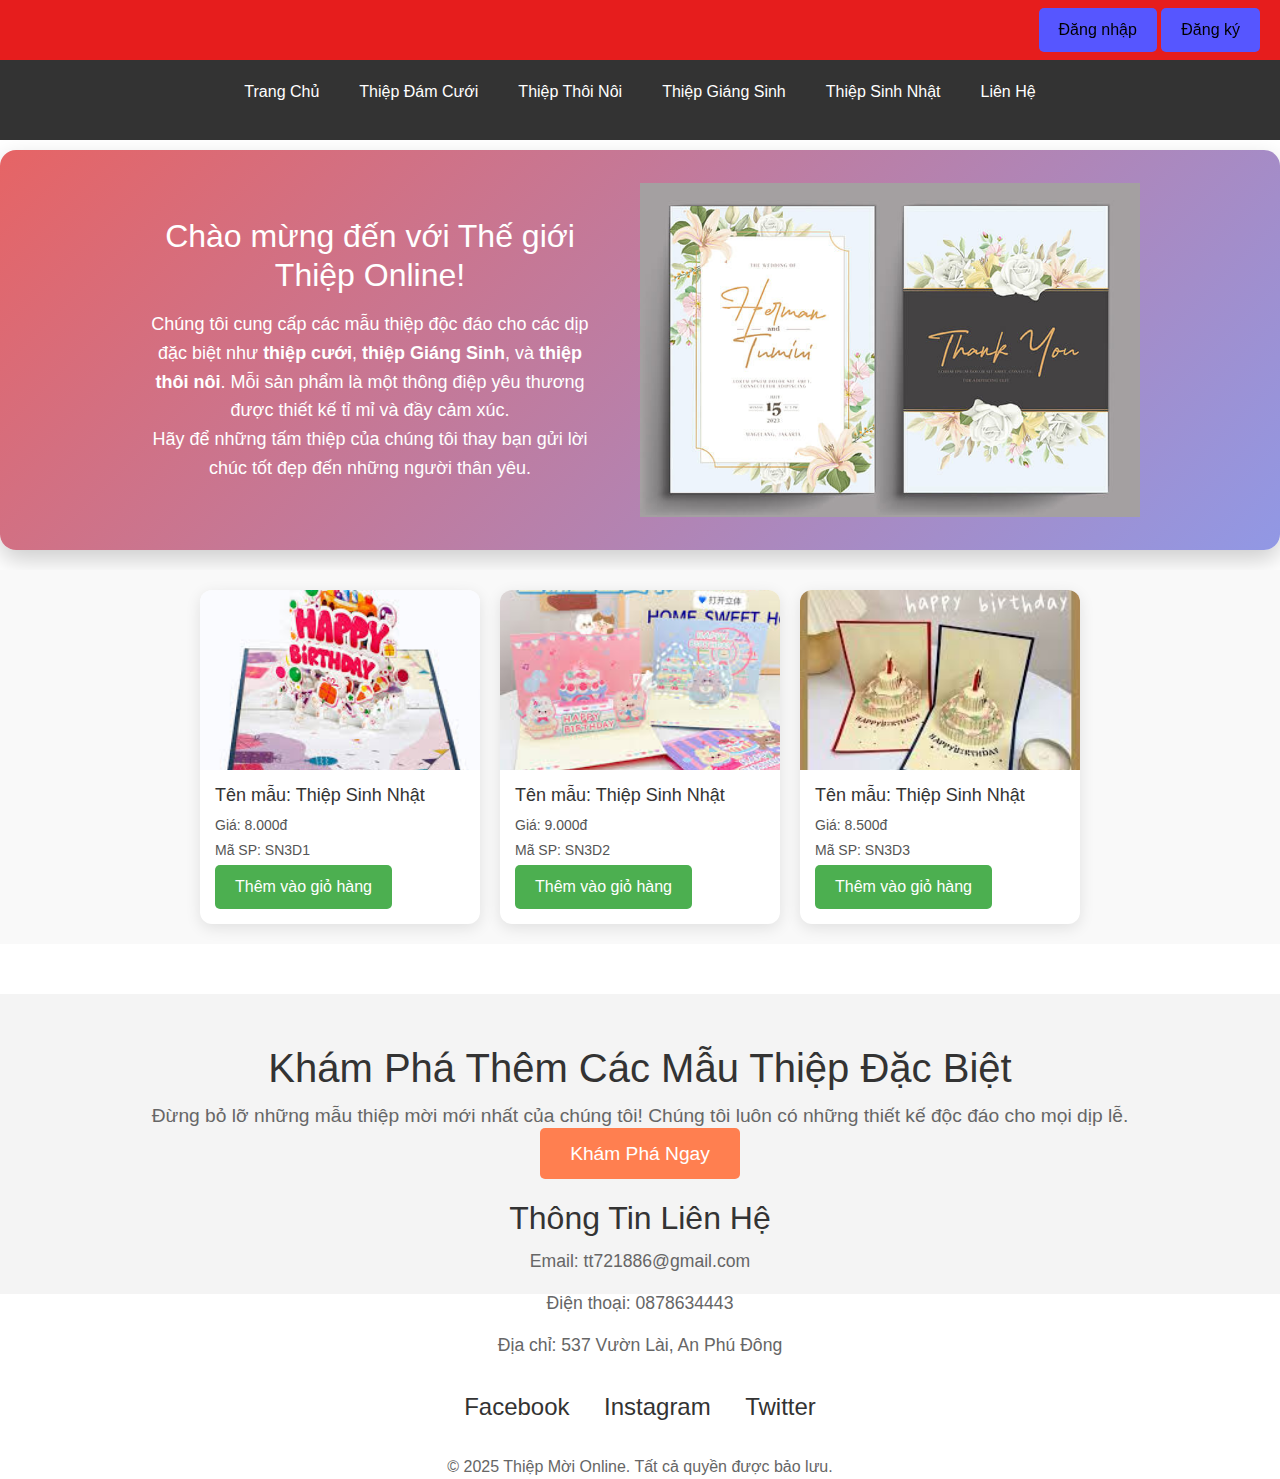
<file: html/Thiepsinhnhat3d.html>
<!DOCTYPE html>
<html lang="en">
<head>
  <meta charset="UTF-8">
  <meta name="viewport" content="width=device-width, initial-scale=1.0">
  <title>Thiệp Sinh Nhật 3D</title>

 
  <link rel="stylesheet" href="../css/home.css">
  <link rel="stylesheet" href="../js/bootstrap.css">
  <link rel="stylesheet" href="../js/bootstrap.min.css">
  <link rel="stylesheet" href="../css/Login_Signup.css">


  <script src="https://code.jquery.com/jquery-3.6.4.min.js"></script>
  <script src="../js/bootstrap.js"></script>
  <script src="../js/bootstrap.min.js"></script>

  <style>
     
    #section3 {
    background-color: #f4f4f4;
    padding: 50px 20px;
    text-align: center;
    margin-top: 50px;
}

.footer-content {
    max-width: 1200px;
    margin: 0 auto;
}

.cta {
    margin-bottom: 30px;
}

.cta h2 {
    font-size: 2.5em;
    color: #333;
}

.cta p {
    font-size: 1.2em;
    color: #666;
    margin: 10px 0;
}

.cta-btn {
    background-color: #ff7f50;
    color: white;
    padding: 15px 30px;
    text-decoration: none;
    font-size: 1.2em;
    border-radius: 5px;
    transition: background-color 0.3s;
}

.cta-btn:hover {
    background-color: #e06740;
}

.contact-info {
    margin-bottom: 30px;
}

.contact-info h3 {
    font-size: 2em;
    color: #333;
    margin-bottom: 10px;
}

.contact-info p {
    font-size: 1.1em;
    color: #666;
}

.social-links {
    margin-bottom: 30px;
}

.social-links .social-icon {
    text-decoration: none;
    font-size: 1.5em;
    color: #333;
    margin: 0 15px;
    transition: color 0.3s;
}

.social-links .social-icon:hover {
    color: #ff7f50;
}

.footer-bottom {
    font-size: 1em;
    color: #666;
    margin-top: 20px;
}

  
  </style>
  
</head>
<body>

  <header>
    <div id="auth-buttons">
      <button id="login-btn">Đăng nhập</button>
      <button id="signup-btn">Đăng ký</button>

    </div>

    <div id="login-modal" class="modal">
      <div class="modal-content">
        <span class="close" id="close-login">&times;</span>
        <h3>Đăng nhập</h3>
        <form id="login-form">
          <label for="username">Tài khoản:</label>
          <input type="text" id="username" name="username" required>
          <div id="login-username-error" class="error-message"></div>

          <label for="password">Mật khẩu:</label>
          <input type="password" id="password" name="password" required>
          <div id="login-password-error" class="error-message"></div>

          <button type="submit">Đăng nhập</button>
        </form>
        <p class="switch">Chưa có tài khoản? <a href="#" id="switch-to-signup">Đăng ký ngay</a></p>
      </div>
    </div>

    <div id="signup-modal" class="modal">
      <div class="modal-content">
        <span class="close" id="close-signup">&times;</span>
        <h3>Đăng ký</h3>
        <form id="signup-form">
          <label for="new-username">Tên tài khoản:</label>
          <input type="text" id="new-username" name="new-username" required>
          <div id="signup-username-error" class="error-message"></div>

          <label for="new-password">Mật khẩu:</label>
          <input type="password" id="new-password" name="new-password" required>
          <div id="signup-password-error" class="error-message"></div>

          <label for="phone">SĐT:</label>
          <input type="tel" id="phone" name="phone" required>
          <div id="signup-phone-error" class="error-message"></div>

          <label for="email">Email:</label>
          <input type="email" id="email" name="email" required>
          <div id="signup-email-error" class="error-message"></div>

          <button type="submit">Đăng ký</button>
        </form>
        <p class="switch">Đã có tài khoản? <a href="#" id="switch-to-login">Đăng nhập</a></p>
      </div>
    </div>



    <div id="user-info" style="
    display: none;
    display: flex;
    justify-content: flex-end;
    align-items: center;
    gap: 20px;
    padding-right: 20px;
    position: relative;">
    
    <span style="
      position: absolute;
      left: 350px;
      top: 20px;
      font-size: 24px;
      font-weight: bold;
      color: aliceblue;
      font-family: 'Segoe UI', Tahoma, Geneva, Verdana, sans-serif;
      text-shadow: 1px 1px 2px #ccc;">
      ✨ Chào mừng đến với thế giới thiệp xinh ✨
    </span>
  
    <span id="user-name">👤</span>
    <a href="../html/Giohang.html" style="text-decoration: none;"><span id="cart-count" style="color: black;">🛒</span></a>
    
    <button id="logout-btn" class="logout-button">Đăng xuất</button>

  </div>
  
    
    

    <div id="navheader">
      <ul>
        <li><a href="../home.html">Trang Chủ</a></li>
        <li>
          <a href="#">Thiệp Đám Cưới</a>
          <ul id="sub_menu_wedding">
            <li><a href="../html/Thiepcuoigiay.html">Thiệp giấy</a></li>
            <li><a href="../html/Thiepdamcuoi3d.html">Thiệp 3D</a></li>
            <li><a href="../html/Thiepdamcuoilux.html">Thiệp Luxury</a></li>
          </ul>
        </li>
        <li>
          <a href="#">Thiệp Thôi Nôi</a>
          <ul id="submenu_thoinoi">
            <li><a href="../html/Thiepthoinoigiay.html">Thiệp giấy</a></li>
            <li><a href="../html/Thiepthoinoi3d.html">Thiệp 3D</a></li>
          </ul>
        </li>

        <li>
          <a href="#">Thiệp Giáng Sinh</a>
          <ul id="submenu_giangsinh">
            <li><a href="../html/Thiepgiangsinhgiay.html">Thiệp giấy</a></li>
            <li><a href="../html/Thiepgiangsinh3d.html">Thiệp 3D</a></li>
          </ul>
        </li>


        <li>
          <a href="#">Thiệp Sinh Nhật</a>
          <ul id="submenu_sinhnhat">
            <li><a href="../html/Thiepsinhnhatgiay.html">Thiệp giấy</a></li>
            <li><a href="../html/Thiepsinhnhat3d.html">Thiệp 3D</a></li>
          </ul>
        </li>
        <li>
          <a href="#">Liên Hệ</a>
          <ul id="submenu_lienhe">
            <li><a href="#">Phone/Zalo : 0878634443</a></li>
            <li><a href="#">Email : tt721886@gmail.com</a></li>
          </ul>
        
        
        </li>
      </ul>
    </div>
  </header>

  <section id="section1">
    <div class="intro-container">
      <div class="intro-text">
        <h2>Chào mừng đến với Thế giới Thiệp Online!</h2>
        <p>
          Chúng tôi cung cấp các mẫu thiệp độc đáo cho các dịp đặc biệt như 
          <strong>thiệp cưới</strong>, <strong>thiệp Giáng Sinh</strong>, 
          và <strong>thiệp thôi nôi</strong>. Mỗi sản phẩm là một thông điệp yêu thương
          được thiết kế tỉ mỉ và đầy cảm xúc.
        </p>
        <p>
          Hãy để những tấm thiệp của chúng tôi thay bạn gửi lời chúc tốt đẹp 
          đến những người thân yêu.
        </p>
      </div>
      <div class="intro-slider">
        <img id="slider-image" src="../img/home1.jpg" alt="Thiệp mẫu">
      </div>
    </div>
  </section>

  <section id="section2">
    <a href="../html/Giohang.html">
      <div class="product-box">
        <img src="../img/Sinhnhat/sn3d1.png" alt="Tên mẫu" class="product-image" />
        <div class="product-info">
          <h4>Tên mẫu: Thiệp Sinh Nhật</h4>
          <p>Giá: 8.000đ</p>
          <p>Mã SP: SN3D1</p>
          <button class="add-to-cart" data-name="" data-price="8000" data-id="SN3D1">Thêm vào giỏ hàng</button>
        </div>
      </div>
    </a>

    <a href="../html/Giohang.html">
      <div class="product-box">
        <img src="../img/Sinhnhat/sn3d2.png" alt="Tên mẫu" class="product-image" />
        <div class="product-info">
          <h4>Tên mẫu: Thiệp Sinh Nhật</h4>
          <p>Giá: 9.000đ</p>
          <p>Mã SP: SN3D2</p>
          <button class="add-to-cart" data-name="" data-price="9000" data-id="SN3D2">Thêm vào giỏ hàng</button>
        </div>
      </div>
    </a>

    <a href="../html/Giohang.html">
      <div class="product-box">
        <img src="../img/Sinhnhat/sn3d3.png" alt="Tên mẫu" class="product-image" />
        <div class="product-info">
          <h4>Tên mẫu: Thiệp Sinh Nhật</h4>
          <p>Giá: 8.500đ</p>
          <p>Mã SP: SN3D3</p>
          <button class="add-to-cart" data-name="" data-price="8500" data-id="SN3D3">Thêm vào giỏ hàng</button>
        </div>
      </div>
    </a>



  </section>

  <section id="section3">
    <div class="footer-content">
        <div class="cta">
            <h2>Khám Phá Thêm Các Mẫu Thiệp Đặc Biệt</h2>
            <p>Đừng bỏ lỡ những mẫu thiệp mời mới nhất của chúng tôi! Chúng tôi luôn có những thiết kế độc đáo cho mọi dịp lễ.</p>
            <a href="../html/home.html" class="cta-btn">Khám Phá Ngay</a>
        </div>
        
        <div class="contact-info">
            <h3>Thông Tin Liên Hệ</h3>
            <p>Email: tt721886@gmail.com</p>
            <p>Điện thoại: 0878634443</p>
            <p>Địa chỉ: 537 Vườn Lài, An Phú Đông</p>
        </div>
        
        <div class="social-links">
            <a href="https://facebook.com" target="_blank" class="social-icon">Facebook</a>
            <a href="https://instagram.com" target="_blank" class="social-icon">Instagram</a>
            <a href="https://twitter.com" target="_blank" class="social-icon">Twitter</a>
        </div>
        
        <div class="footer-bottom">
            <p>&copy; 2025 Thiệp Mời Online. Tất cả quyền được bảo lưu.</p>
        </div>
    </div>
</section>



  <!-- JS Slider -->
  <script>
    const images = [
      '../img/home1.jpg',
      '../img/home2.jpg',
      '../img/home3.jpg',
      '../img/home4.jpg',
      '../img/home5.jpg'
    ];

    let index = 0;
    const sliderImg = document.getElementById("slider-image");

    setInterval(() => {
      sliderImg.style.opacity = 0;
      setTimeout(() => {
        index = (index + 1) % images.length;
        sliderImg.src = images[index];
        sliderImg.style.opacity = 1;
      }, 1000);
    }, 3000);
  </script>


  <script>
    document.addEventListener("DOMContentLoaded", () => {
      const isLoggedIn = localStorage.getItem("isLoggedIn") === "true"; 
      const username = localStorage.getItem("username");
  
      const authButtons = document.getElementById("auth-buttons");
      const userInfo = document.getElementById("user-info");
      const nameDisplay = document.getElementById("user-name");
  
      if (isLoggedIn && username) {
        authButtons.style.display = "none";
        userInfo.style.display = "flex";
        if (nameDisplay) {
          nameDisplay.textContent = `👤 ${username}`;
        }
      } else {
        authButtons.style.display = "block";
        userInfo.style.display = "none";
      }
    });
  </script>
<script>
  document.addEventListener('DOMContentLoaded', function () {
    const buttons = document.querySelectorAll('.add-to-cart');

    buttons.forEach(button => {
      button.addEventListener('click', function (e) {
        e.preventDefault();
        e.stopPropagation(); 

        const id = this.getAttribute('data-id');
        const rawName = this.getAttribute('data-name');
        const name = rawName && rawName.trim() !== ""
          ? rawName
          : this.closest('.product-info')?.querySelector('h4')?.textContent.replace('Tên mẫu: ', '') || 'Không tên';
        const price = parseInt(this.getAttribute('data-price')) || 0;

        let cart = JSON.parse(localStorage.getItem('cart')) || [];

        // Check sản phẩm
        const existingProduct = cart.find(p => p.id === id);
        if (!existingProduct) {
          cart.push({ id, name, price, quantity: 1 });
          localStorage.setItem('cart', JSON.stringify(cart));
          alert('Đã thêm vào giỏ hàng!');
        } else {
          existingProduct.quantity += 1;
          localStorage.setItem('cart', JSON.stringify(cart));
          alert('Đã tăng số lượng sản phẩm trong giỏ!');
        }

        // Chuyển đến trang giỏ hàng
        // window.location.href = "../html/Giohang.html";
      });
    });
  });
</script>

  
  <script src="../js/Login_signup.js"></script>

</body>
</html>
</file>
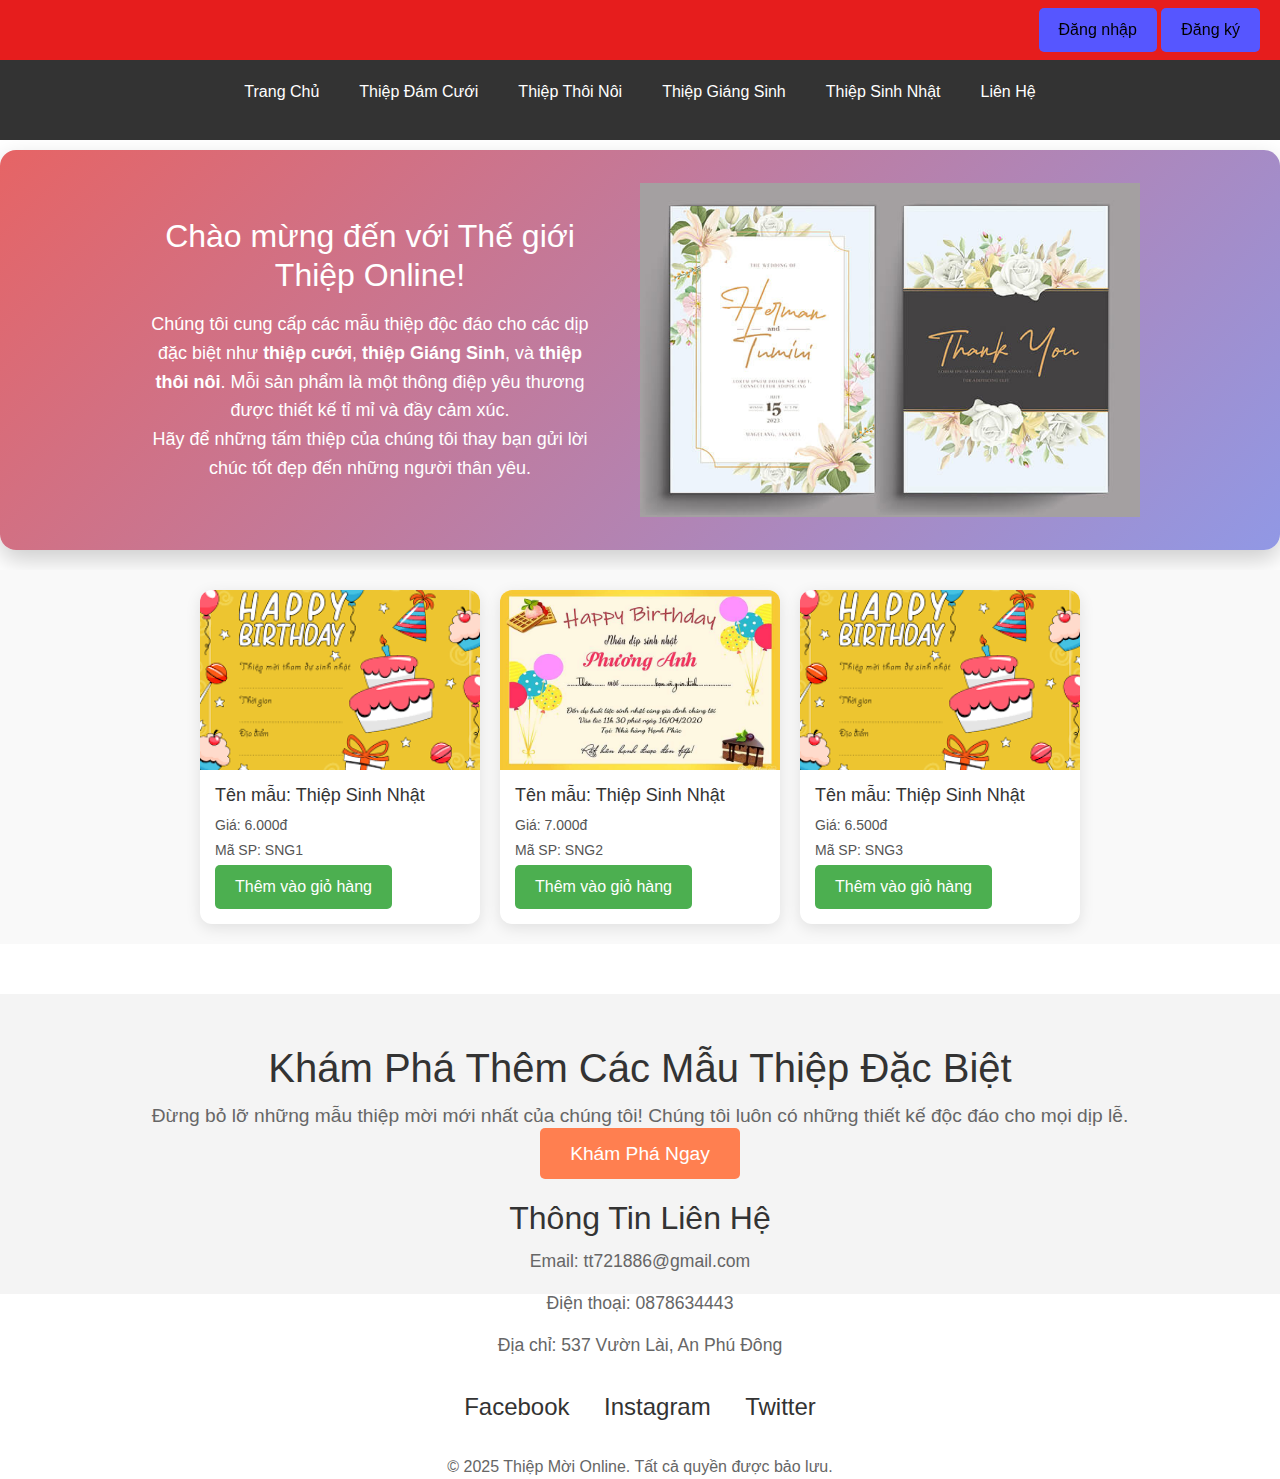
<file: html/Thiepsinhnhatgiay.html>
<!DOCTYPE html>
<html lang="en">
<head>
  <meta charset="UTF-8">
  <meta name="viewport" content="width=device-width, initial-scale=1.0">
  <title>Thiệp Sinh Nhật Giấy</title>

  <link rel="stylesheet" href="../css/home.css">
  <link rel="stylesheet" href="../js/bootstrap.css">
  <link rel="stylesheet" href="../js/bootstrap.min.css">
  <link rel="stylesheet" href="../css/Login_Signup.css">


  <script src="https://code.jquery.com/jquery-3.6.4.min.js"></script>
  <script src="../js/bootstrap.js"></script>
  <script src="../js/bootstrap.min.js"></script>

  <style>
     
    #section3 {
    background-color: #f4f4f4;
    padding: 50px 20px;
    text-align: center;
    margin-top: 50px;
}

.footer-content {
    max-width: 1200px;
    margin: 0 auto;
}

.cta {
    margin-bottom: 30px;
}

.cta h2 {
    font-size: 2.5em;
    color: #333;
}

.cta p {
    font-size: 1.2em;
    color: #666;
    margin: 10px 0;
}

.cta-btn {
    background-color: #ff7f50;
    color: white;
    padding: 15px 30px;
    text-decoration: none;
    font-size: 1.2em;
    border-radius: 5px;
    transition: background-color 0.3s;
}

.cta-btn:hover {
    background-color: #e06740;
}

.contact-info {
    margin-bottom: 30px;
}

.contact-info h3 {
    font-size: 2em;
    color: #333;
    margin-bottom: 10px;
}

.contact-info p {
    font-size: 1.1em;
    color: #666;
}

.social-links {
    margin-bottom: 30px;
}

.social-links .social-icon {
    text-decoration: none;
    font-size: 1.5em;
    color: #333;
    margin: 0 15px;
    transition: color 0.3s;
}

.social-links .social-icon:hover {
    color: #ff7f50;
}

.footer-bottom {
    font-size: 1em;
    color: #666;
    margin-top: 20px;
}

  
  </style>
  
</head>
<body>

  <header>
    <div id="auth-buttons">
      <button id="login-btn">Đăng nhập</button>
      <button id="signup-btn">Đăng ký</button>

    </div>


    <div id="login-modal" class="modal">
      <div class="modal-content">
        <span class="close" id="close-login">&times;</span>
        <h3>Đăng nhập</h3>
        <form id="login-form">
          <label for="username">Tài khoản:</label>
          <input type="text" id="username" name="username" required>
          <div id="login-username-error" class="error-message"></div>

          <label for="password">Mật khẩu:</label>
          <input type="password" id="password" name="password" required>
          <div id="login-password-error" class="error-message"></div>

          <button type="submit">Đăng nhập</button>
        </form>
        <p class="switch">Chưa có tài khoản? <a href="#" id="switch-to-signup">Đăng ký ngay</a></p>
      </div>
    </div>

    <div id="signup-modal" class="modal">
      <div class="modal-content">
        <span class="close" id="close-signup">&times;</span>
        <h3>Đăng ký</h3>
        <form id="signup-form">
          <label for="new-username">Tên tài khoản:</label>
          <input type="text" id="new-username" name="new-username" required>
          <div id="signup-username-error" class="error-message"></div>

          <label for="new-password">Mật khẩu:</label>
          <input type="password" id="new-password" name="new-password" required>
          <div id="signup-password-error" class="error-message"></div>

          <label for="phone">SĐT:</label>
          <input type="tel" id="phone" name="phone" required>
          <div id="signup-phone-error" class="error-message"></div>

          <label for="email">Email:</label>
          <input type="email" id="email" name="email" required>
          <div id="signup-email-error" class="error-message"></div>

          <button type="submit">Đăng ký</button>
        </form>
        <p class="switch">Đã có tài khoản? <a href="#" id="switch-to-login">Đăng nhập</a></p>
      </div>
    </div>

  

    <div id="user-info" style="
    display: none;
    display: flex;
    justify-content: flex-end;
    align-items: center;
    gap: 20px;
    padding-right: 20px;
    position: relative;">
    
    <span style="
      position: absolute;
      left: 350px;
      top: 20px;
      font-size: 24px;
      font-weight: bold;
      color: aliceblue;
      font-family: 'Segoe UI', Tahoma, Geneva, Verdana, sans-serif;
      text-shadow: 1px 1px 2px #ccc;">
      ✨ Chào mừng đến với thế giới thiệp xinh ✨
    </span>
  
    <span id="user-name">👤</span>
    <a href="../html/Giohang.html" style="text-decoration: none;"><span id="cart-count" style="color: black;">🛒</span></a>
    
    <button id="logout-btn" class="logout-button">Đăng xuất</button>

  </div>
  
    
    

    <div id="navheader">
      <ul>
        <li><a href="../home.html">Trang Chủ</a></li>
        <li>
          <a href="#">Thiệp Đám Cưới</a>
          <ul id="sub_menu_wedding">
            <li><a href="../html/Thiepcuoigiay.html">Thiệp giấy</a></li>
            <li><a href="../html/Thiepdamcuoi3d.html">Thiệp 3D</a></li>
            <li><a href="../html/Thiepdamcuoilux.html">Thiệp Luxury</a></li>
          </ul>
        </li>
        <li>
          <a href="#">Thiệp Thôi Nôi</a>
          <ul id="submenu_thoinoi">
            <li><a href="../html/Thiepthoinoigiay.html">Thiệp giấy</a></li>
            <li><a href="../html/Thiepthoinoi3d.html">Thiệp 3D</a></li>
          </ul>
        </li>

        <li>
          <a href="#">Thiệp Giáng Sinh</a>
          <ul id="submenu_giangsinh">
            <li><a href="../html/Thiepgiangsinhgiay.html">Thiệp giấy</a></li>
            <li><a href="../html/Thiepgiangsinh3d.html">Thiệp 3D</a></li>
          </ul>
        </li>


        <li>
          <a href="#">Thiệp Sinh Nhật</a>
          <ul id="submenu_sinhnhat">
            <li><a href="../html/Thiepsinhnhatgiay.html">Thiệp giấy</a></li>
            <li><a href="../html/Thiepsinhnhat3d.html">Thiệp 3D</a></li>
          </ul>
        </li>
        <li>
          <a href="#">Liên Hệ</a>
          <ul id="submenu_lienhe">
            <li><a href="#">Phone/Zalo : 0878634443</a></li>
            <li><a href="#">Email : tt721886@gmail.com</a></li>
          </ul>
        
        
        </li>
      </ul>
    </div>
  </header>

  <section id="section1">
    <div class="intro-container">
      <div class="intro-text">
        <h2>Chào mừng đến với Thế giới Thiệp Online!</h2>
        <p>
          Chúng tôi cung cấp các mẫu thiệp độc đáo cho các dịp đặc biệt như 
          <strong>thiệp cưới</strong>, <strong>thiệp Giáng Sinh</strong>, 
          và <strong>thiệp thôi nôi</strong>. Mỗi sản phẩm là một thông điệp yêu thương
          được thiết kế tỉ mỉ và đầy cảm xúc.
        </p>
        <p>
          Hãy để những tấm thiệp của chúng tôi thay bạn gửi lời chúc tốt đẹp 
          đến những người thân yêu.
        </p>
      </div>
      <div class="intro-slider">
        <img id="slider-image" src="../img/home1.jpg" alt="Thiệp mẫu">
      </div>
    </div>
  </section>

  <section id="section2">

    <a href="../html/Giohang.html">
      <div class="product-box">
        <img src="../img/Sinhnhat/sng1.png" alt="Tên mẫu" class="product-image" />
        <div class="product-info">
          <h4>Tên mẫu: Thiệp Sinh Nhật</h4>
          <p>Giá: 6.000đ</p>
          <p>Mã SP: SNG1</p>
          <button class="add-to-cart" data-name="" data-price="6000" data-id="SNG1">Thêm vào giỏ hàng</button>
        </div>
      </div>
    </a>

    
    <a href="../html/Giohang.html">
      <div class="product-box">
        <img src="../img/Sinhnhat/sng2.jpg" alt="Tên mẫu" class="product-image" />
        <div class="product-info">
          <h4>Tên mẫu: Thiệp Sinh Nhật</h4>
          <p>Giá: 7.000đ</p>
          <p>Mã SP: SNG2</p>
          <button class="add-to-cart" data-name="" data-price="7000" data-id="SNG2">Thêm vào giỏ hàng</button>
        </div>
      </div>
    </a>

    
    <a href="../html/Giohang.html">
      <div class="product-box">
        <img src="../img/Sinhnhat/sng1.png" alt="Tên mẫu" class="product-image" />
        <div class="product-info">
          <h4>Tên mẫu: Thiệp Sinh Nhật</h4>
          <p>Giá: 6.500đ</p>
          <p>Mã SP: SNG3</p>
          <button class="add-to-cart" data-name="" data-price="6500" data-id="SNG3">Thêm vào giỏ hàng</button>
        </div>
      </div>
    </a>





  </section>

  <section id="section3">
    <div class="footer-content">
        <div class="cta">
            <h2>Khám Phá Thêm Các Mẫu Thiệp Đặc Biệt</h2>
            <p>Đừng bỏ lỡ những mẫu thiệp mời mới nhất của chúng tôi! Chúng tôi luôn có những thiết kế độc đáo cho mọi dịp lễ.</p>
            <a href="../html/home.html" class="cta-btn">Khám Phá Ngay</a>
        </div>
        
        <div class="contact-info">
            <h3>Thông Tin Liên Hệ</h3>
            <p>Email: tt721886@gmail.com</p>
            <p>Điện thoại: 0878634443</p>
            <p>Địa chỉ: 537 Vườn Lài, An Phú Đông</p>
        </div>
        
        <div class="social-links">
            <a href="https://facebook.com" target="_blank" class="social-icon">Facebook</a>
            <a href="https://instagram.com" target="_blank" class="social-icon">Instagram</a>
            <a href="https://twitter.com" target="_blank" class="social-icon">Twitter</a>
        </div>
        
        <div class="footer-bottom">
            <p>&copy; 2025 Thiệp Mời Online. Tất cả quyền được bảo lưu.</p>
        </div>
    </div>
</section>



  <!-- JS Slider -->
  <script>
    const images = [
      '../img/home1.jpg',
      '../img/home2.jpg',
      '../img/home3.jpg',
      '../img/home4.jpg',
      '../img/home5.jpg'
    ];

    let index = 0;
    const sliderImg = document.getElementById("slider-image");

    setInterval(() => {
      sliderImg.style.opacity = 0;
      setTimeout(() => {
        index = (index + 1) % images.length;
        sliderImg.src = images[index];
        sliderImg.style.opacity = 1;
      }, 1000);
    }, 3000);
  </script>


  <script>
    document.addEventListener("DOMContentLoaded", () => {
      const isLoggedIn = localStorage.getItem("isLoggedIn") === "true"; 
      const username = localStorage.getItem("username");
  
      const authButtons = document.getElementById("auth-buttons");
      const userInfo = document.getElementById("user-info");
      const nameDisplay = document.getElementById("user-name");
  
      if (isLoggedIn && username) {
        authButtons.style.display = "none";
        userInfo.style.display = "flex";
        if (nameDisplay) {
          nameDisplay.textContent = `👤 ${username}`;
        }
      } else {
        authButtons.style.display = "block";
        userInfo.style.display = "none";
      }
    });
  </script>

<script>
  document.addEventListener('DOMContentLoaded', function () {
    const buttons = document.querySelectorAll('.add-to-cart');

    buttons.forEach(button => {
      button.addEventListener('click', function (e) {
        e.preventDefault(); 
        e.stopPropagation(); 

        const id = this.getAttribute('data-id');
        const rawName = this.getAttribute('data-name');
        const name = rawName && rawName.trim() !== ""
          ? rawName
          : this.closest('.product-info')?.querySelector('h4')?.textContent.replace('Tên mẫu: ', '') || 'Không tên';
        const price = parseInt(this.getAttribute('data-price')) || 0;

        let cart = JSON.parse(localStorage.getItem('cart')) || [];

        // Check sản phẩm
        const existingProduct = cart.find(p => p.id === id);
        if (!existingProduct) {
          cart.push({ id, name, price, quantity: 1 });
          localStorage.setItem('cart', JSON.stringify(cart));
          alert('Đã thêm vào giỏ hàng!');
        } else {
          existingProduct.quantity += 1;
          localStorage.setItem('cart', JSON.stringify(cart));
          alert('Đã tăng số lượng sản phẩm trong giỏ!');
        }

        // Chuyển đến trang giỏ hàng
        // window.location.href = "../html/Giohang.html";
      });
    });
  });
</script>

  
  <script src="../js/Login_signup.js"></script>

</body>
</html>
</file>
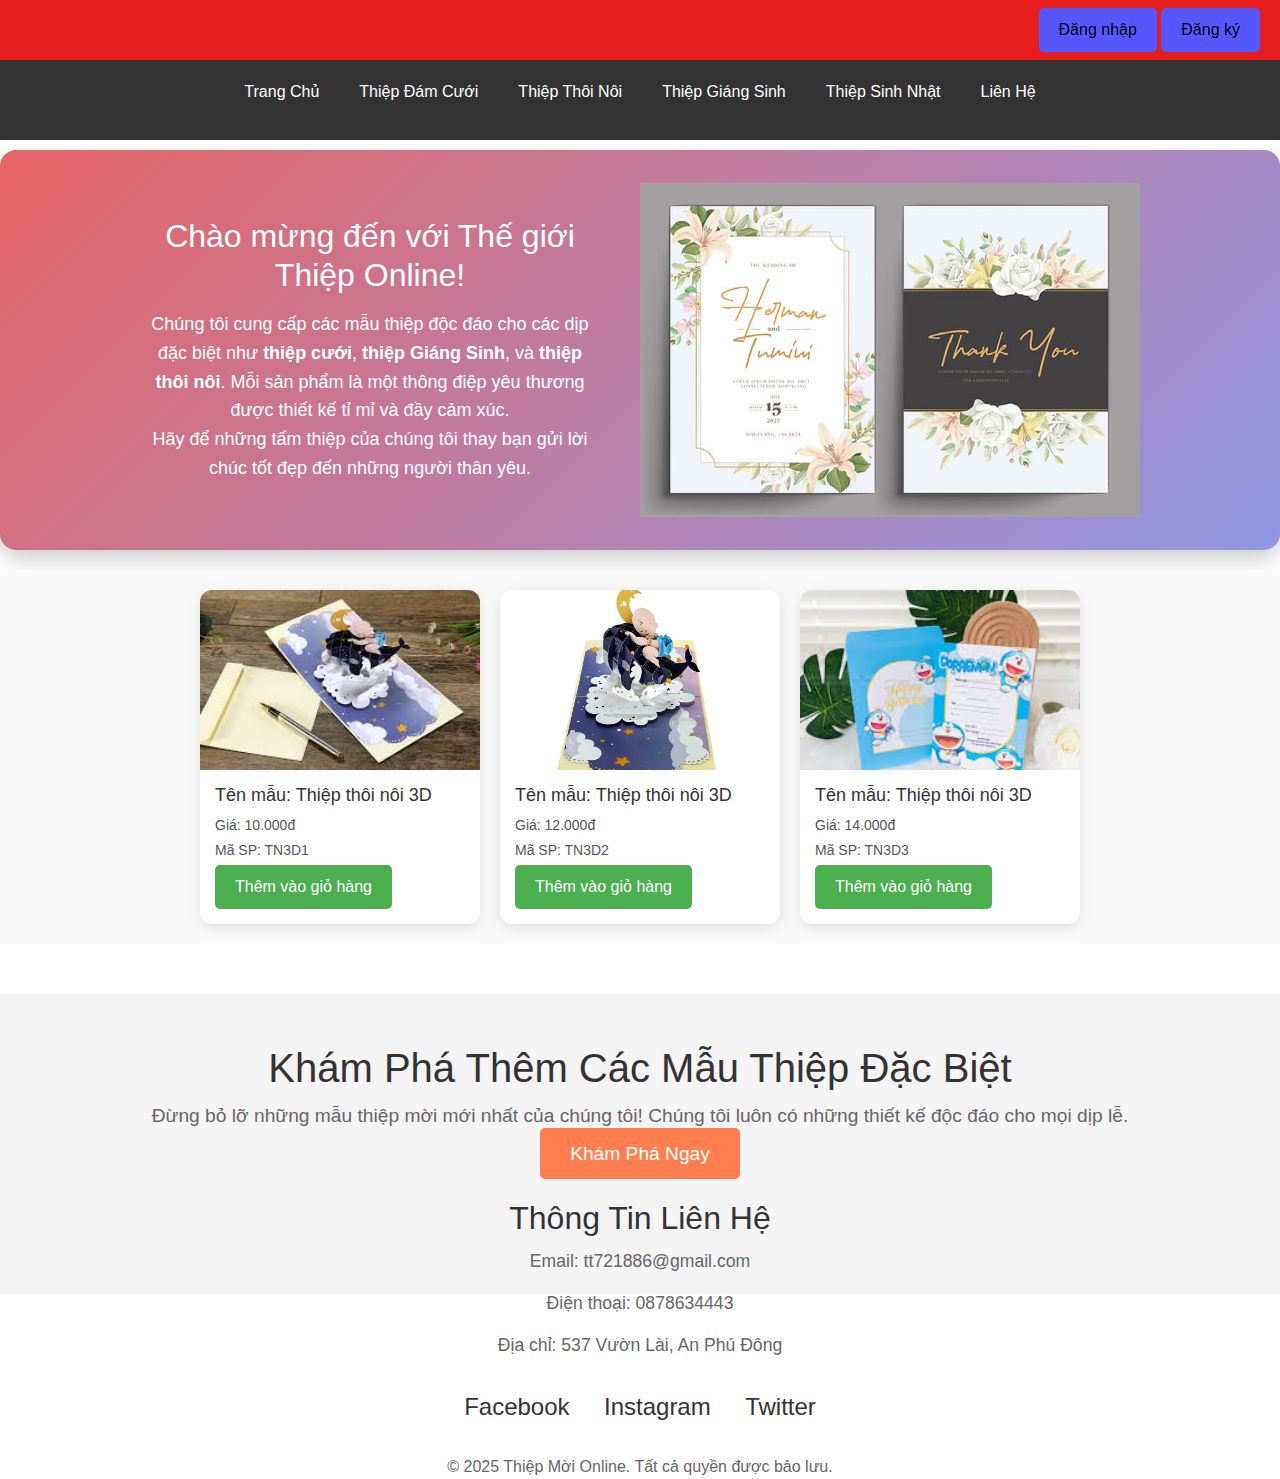
<file: html/Thiepthoinoi3d.html>
<!DOCTYPE html>
<html lang="en">
<head>
  <meta charset="UTF-8">
  <meta name="viewport" content="width=device-width, initial-scale=1.0">
  <title>Thiệp Thôi Nôi 3D</title>

  <link rel="stylesheet" href="../css/home.css">
  <link rel="stylesheet" href="../js/bootstrap.css">
  <link rel="stylesheet" href="../js/bootstrap.min.css">
  <link rel="stylesheet" href="../css/Login_Signup.css">

  <script src="https://code.jquery.com/jquery-3.6.4.min.js"></script>
  <script src="../js/bootstrap.js"></script>
  <script src="../js/bootstrap.min.js"></script>

  <style>
     
    #section3 {
    background-color: #f4f4f4;
    padding: 50px 20px;
    text-align: center;
    margin-top: 50px;
}

.footer-content {
    max-width: 1200px;
    margin: 0 auto;
}

.cta {
    margin-bottom: 30px;
}

.cta h2 {
    font-size: 2.5em;
    color: #333;
}

.cta p {
    font-size: 1.2em;
    color: #666;
    margin: 10px 0;
}

.cta-btn {
    background-color: #ff7f50;
    color: white;
    padding: 15px 30px;
    text-decoration: none;
    font-size: 1.2em;
    border-radius: 5px;
    transition: background-color 0.3s;
}

.cta-btn:hover {
    background-color: #e06740;
}

.contact-info {
    margin-bottom: 30px;
}

.contact-info h3 {
    font-size: 2em;
    color: #333;
    margin-bottom: 10px;
}

.contact-info p {
    font-size: 1.1em;
    color: #666;
}

.social-links {
    margin-bottom: 30px;
}

.social-links .social-icon {
    text-decoration: none;
    font-size: 1.5em;
    color: #333;
    margin: 0 15px;
    transition: color 0.3s;
}

.social-links .social-icon:hover {
    color: #ff7f50;
}

.footer-bottom {
    font-size: 1em;
    color: #666;
    margin-top: 20px;
}

  
  </style>
  
</head>
<body>

  <header>
    <div id="auth-buttons">
      <button id="login-btn">Đăng nhập</button>
      <button id="signup-btn">Đăng ký</button>

    </div>

   
    <div id="login-modal" class="modal">
      <div class="modal-content">
        <span class="close" id="close-login">&times;</span>
        <h3>Đăng nhập</h3>
        <form id="login-form">
          <label for="username">Tài khoản:</label>
          <input type="text" id="username" name="username" required>
          <div id="login-username-error" class="error-message"></div>

          <label for="password">Mật khẩu:</label>
          <input type="password" id="password" name="password" required>
          <div id="login-password-error" class="error-message"></div>

          <button type="submit">Đăng nhập</button>
        </form>
        <p class="switch">Chưa có tài khoản? <a href="#" id="switch-to-signup">Đăng ký ngay</a></p>
      </div>
    </div>

  
    <div id="signup-modal" class="modal">
      <div class="modal-content">
        <span class="close" id="close-signup">&times;</span>
        <h3>Đăng ký</h3>
        <form id="signup-form">
          <label for="new-username">Tên tài khoản:</label>
          <input type="text" id="new-username" name="new-username" required>
          <div id="signup-username-error" class="error-message"></div>

          <label for="new-password">Mật khẩu:</label>
          <input type="password" id="new-password" name="new-password" required>
          <div id="signup-password-error" class="error-message"></div>

          <label for="phone">SĐT:</label>
          <input type="tel" id="phone" name="phone" required>
          <div id="signup-phone-error" class="error-message"></div>

          <label for="email">Email:</label>
          <input type="email" id="email" name="email" required>
          <div id="signup-email-error" class="error-message"></div>

          <button type="submit">Đăng ký</button>
        </form>
        <p class="switch">Đã có tài khoản? <a href="#" id="switch-to-login">Đăng nhập</a></p>
      </div>
    </div>



    <div id="user-info" style="
    display: none;
    display: flex;
    justify-content: flex-end;
    align-items: center;
    gap: 20px;
    padding-right: 20px;
    position: relative;">
    
    <span style="
      position: absolute;
      left: 350px;
      top: 20px;
      font-size: 24px;
      font-weight: bold;
      color: aliceblue;
      font-family: 'Segoe UI', Tahoma, Geneva, Verdana, sans-serif;
      text-shadow: 1px 1px 2px #ccc;">
      ✨ Chào mừng đến với thế giới thiệp xinh ✨
    </span>
  
    <span id="user-name">👤</span>
    <a href="../html/Giohang.html" style="text-decoration: none;"><span id="cart-count" style="color: black;">🛒</span></a>
    
    <button id="logout-btn" class="logout-button">Đăng xuất</button>

  </div>
  
    
    

    <div id="navheader">
      <ul>
        <li><a href="../home.html">Trang Chủ</a></li>
        <li>
          <a href="#">Thiệp Đám Cưới</a>
          <ul id="sub_menu_wedding">
            <li><a href="../html/Thiepcuoigiay.html">Thiệp giấy</a></li>
            <li><a href="../html/Thiepdamcuoi3d.html">Thiệp 3D</a></li>
            <li><a href="../html/Thiepdamcuoilux.html">Thiệp Luxury</a></li>
          </ul>
        </li>
        <li>
          <a href="#">Thiệp Thôi Nôi</a>
          <ul id="submenu_thoinoi">
            <li><a href="../html/Thiepthoinoigiay.html">Thiệp giấy</a></li>
            <li><a href="../html/Thiepthoinoi3d.html">Thiệp 3D</a></li>
          </ul>
        </li>

        <li>
          <a href="#">Thiệp Giáng Sinh</a>
          <ul id="submenu_giangsinh">
            <li><a href="#">Thiệp giấy</a></li>
            <li><a href="#">Thiệp 3D</a></li>
          </ul>
        </li>


        <li>
          <a href="#">Thiệp Sinh Nhật</a>
          <ul id="submenu_sinhnhat">
            <li><a href="#">Thiệp giấy</a></li>
            <li><a href="#">Thiệp 3D</a></li>
          </ul>
        </li>
        <li>
          <a href="#">Liên Hệ</a>
          <ul id="submenu_lienhe">
            <li><a href="#">Phone/Zalo : 0878634443</a></li>
            <li><a href="#">Email : tt721886@gmail.com</a></li>
          </ul>
        
        
        </li>
      </ul>
    </div>
  </header>

  <section id="section1">
    <div class="intro-container">
      <div class="intro-text">
        <h2>Chào mừng đến với Thế giới Thiệp Online!</h2>
        <p>
          Chúng tôi cung cấp các mẫu thiệp độc đáo cho các dịp đặc biệt như 
          <strong>thiệp cưới</strong>, <strong>thiệp Giáng Sinh</strong>, 
          và <strong>thiệp thôi nôi</strong>. Mỗi sản phẩm là một thông điệp yêu thương
          được thiết kế tỉ mỉ và đầy cảm xúc.
        </p>
        <p>
          Hãy để những tấm thiệp của chúng tôi thay bạn gửi lời chúc tốt đẹp 
          đến những người thân yêu.
        </p>
      </div>
      <div class="intro-slider">
        <img id="slider-image" src="../img/home1.jpg" alt="Thiệp mẫu">
      </div>
    </div>
  </section>

  <section id="section2">
    <a href="../html/Giohang.html">
      <div class="product-box">
        <img src="../img/ThoiNoi/3d1.jfif" alt="Tên mẫu" class="product-image" />
        <div class="product-info">
          <h4>Tên mẫu: Thiệp thôi nôi 3D</h4>
          <p>Giá: 10.000đ</p>
          <p>Mã SP: TN3D1</p>
          <button class="add-to-cart" data-name="" data-price="10000" data-id="TN3D1">Thêm vào giỏ hàng</button>
        </div>
      </div>
    </a>
    <a href="../html/Giohang.html">
      <div class="product-box">
        <img src="../img/ThoiNoi/3d2.webp" alt="Tên mẫu" class="product-image" />
        <div class="product-info">
          <h4>Tên mẫu: Thiệp thôi nôi 3D</h4>
          <p>Giá: 12.000đ</p>
          <p>Mã SP: TN3D2</p>
          <button class="add-to-cart" data-name="" data-price="12000" data-id="TN3D2">Thêm vào giỏ hàng</button>
        </div>
      </div>
    </a>
    <a href="../html/Giohang.html">
      <div class="product-box">
        <img src="../img/ThoiNoi/3d3.jfif" alt="Tên mẫu" class="product-image" />
        <div class="product-info">
          <h4>Tên mẫu: Thiệp thôi nôi 3D</h4>
          <p>Giá: 14.000đ</p>
          <p>Mã SP: TN3D3</p>
          <button class="add-to-cart" data-name="" data-price="14000" data-id="TN3D3">Thêm vào giỏ hàng</button>
        </div>
      </div>
    </a>



  </section>

  <section id="section3">
    <div class="footer-content">
        <div class="cta">
            <h2>Khám Phá Thêm Các Mẫu Thiệp Đặc Biệt</h2>
            <p>Đừng bỏ lỡ những mẫu thiệp mời mới nhất của chúng tôi! Chúng tôi luôn có những thiết kế độc đáo cho mọi dịp lễ.</p>
            <a href="../html/home.html" class="cta-btn">Khám Phá Ngay</a>
        </div>
        
        <div class="contact-info">
            <h3>Thông Tin Liên Hệ</h3>
            <p>Email: tt721886@gmail.com</p>
            <p>Điện thoại: 0878634443</p>
            <p>Địa chỉ: 537 Vườn Lài, An Phú Đông</p>
        </div>
        
        <div class="social-links">
            <a href="https://facebook.com" target="_blank" class="social-icon">Facebook</a>
            <a href="https://instagram.com" target="_blank" class="social-icon">Instagram</a>
            <a href="https://twitter.com" target="_blank" class="social-icon">Twitter</a>
        </div>
        
        <div class="footer-bottom">
            <p>&copy; 2025 Thiệp Mời Online. Tất cả quyền được bảo lưu.</p>
        </div>
    </div>
</section>




  <script>
    const images = [
      '../img/home1.jpg',
      '../img/home2.jpg',
      '../img/home3.jpg',
      '../img/home4.jpg',
      '../img/home5.jpg'
    ];

    let index = 0;
    const sliderImg = document.getElementById("slider-image");

    setInterval(() => {
      sliderImg.style.opacity = 0;
      setTimeout(() => {
        index = (index + 1) % images.length;
        sliderImg.src = images[index];
        sliderImg.style.opacity = 1;
      }, 1000);
    }, 3000);
  </script>


  <script>
    document.addEventListener("DOMContentLoaded", () => {
      const isLoggedIn = localStorage.getItem("isLoggedIn") === "true";
      const username = localStorage.getItem("username");
  
      const authButtons = document.getElementById("auth-buttons");
      const userInfo = document.getElementById("user-info");
      const nameDisplay = document.getElementById("user-name");
  
      if (isLoggedIn && username) {
        authButtons.style.display = "none";
        userInfo.style.display = "flex";
        if (nameDisplay) {
          nameDisplay.textContent = `👤 ${username}`;
        }
      } else {
        authButtons.style.display = "block";
        userInfo.style.display = "none";
      }
    });
  </script>

<script>
  document.addEventListener('DOMContentLoaded', function () {
    const buttons = document.querySelectorAll('.add-to-cart');

    buttons.forEach(button => {
      button.addEventListener('click', function (e) {
        e.preventDefault();
        e.stopPropagation();

        const id = this.getAttribute('data-id');
        const rawName = this.getAttribute('data-name');
        const name = rawName && rawName.trim() !== ""
          ? rawName
          : this.closest('.product-info')?.querySelector('h4')?.textContent.replace('Tên mẫu: ', '') || 'Không tên';
        const price = parseInt(this.getAttribute('data-price')) || 0;

        let cart = JSON.parse(localStorage.getItem('cart')) || [];

        // Check sản phẩm
        const existingProduct = cart.find(p => p.id === id);
        if (!existingProduct) {
          cart.push({ id, name, price, quantity: 1 });
          localStorage.setItem('cart', JSON.stringify(cart));
          alert('Đã thêm vào giỏ hàng!');
        } else {
          existingProduct.quantity += 1;
          localStorage.setItem('cart', JSON.stringify(cart));
          alert('Đã tăng số lượng sản phẩm trong giỏ!');
        }

        // Chuyển đến trang giỏ hàng
        // window.location.href = "../html/Giohang.html";
      });
    });
  });
</script>

  
  <script src="../js/Login_signup.js"></script>

</body>
</html>
</file>
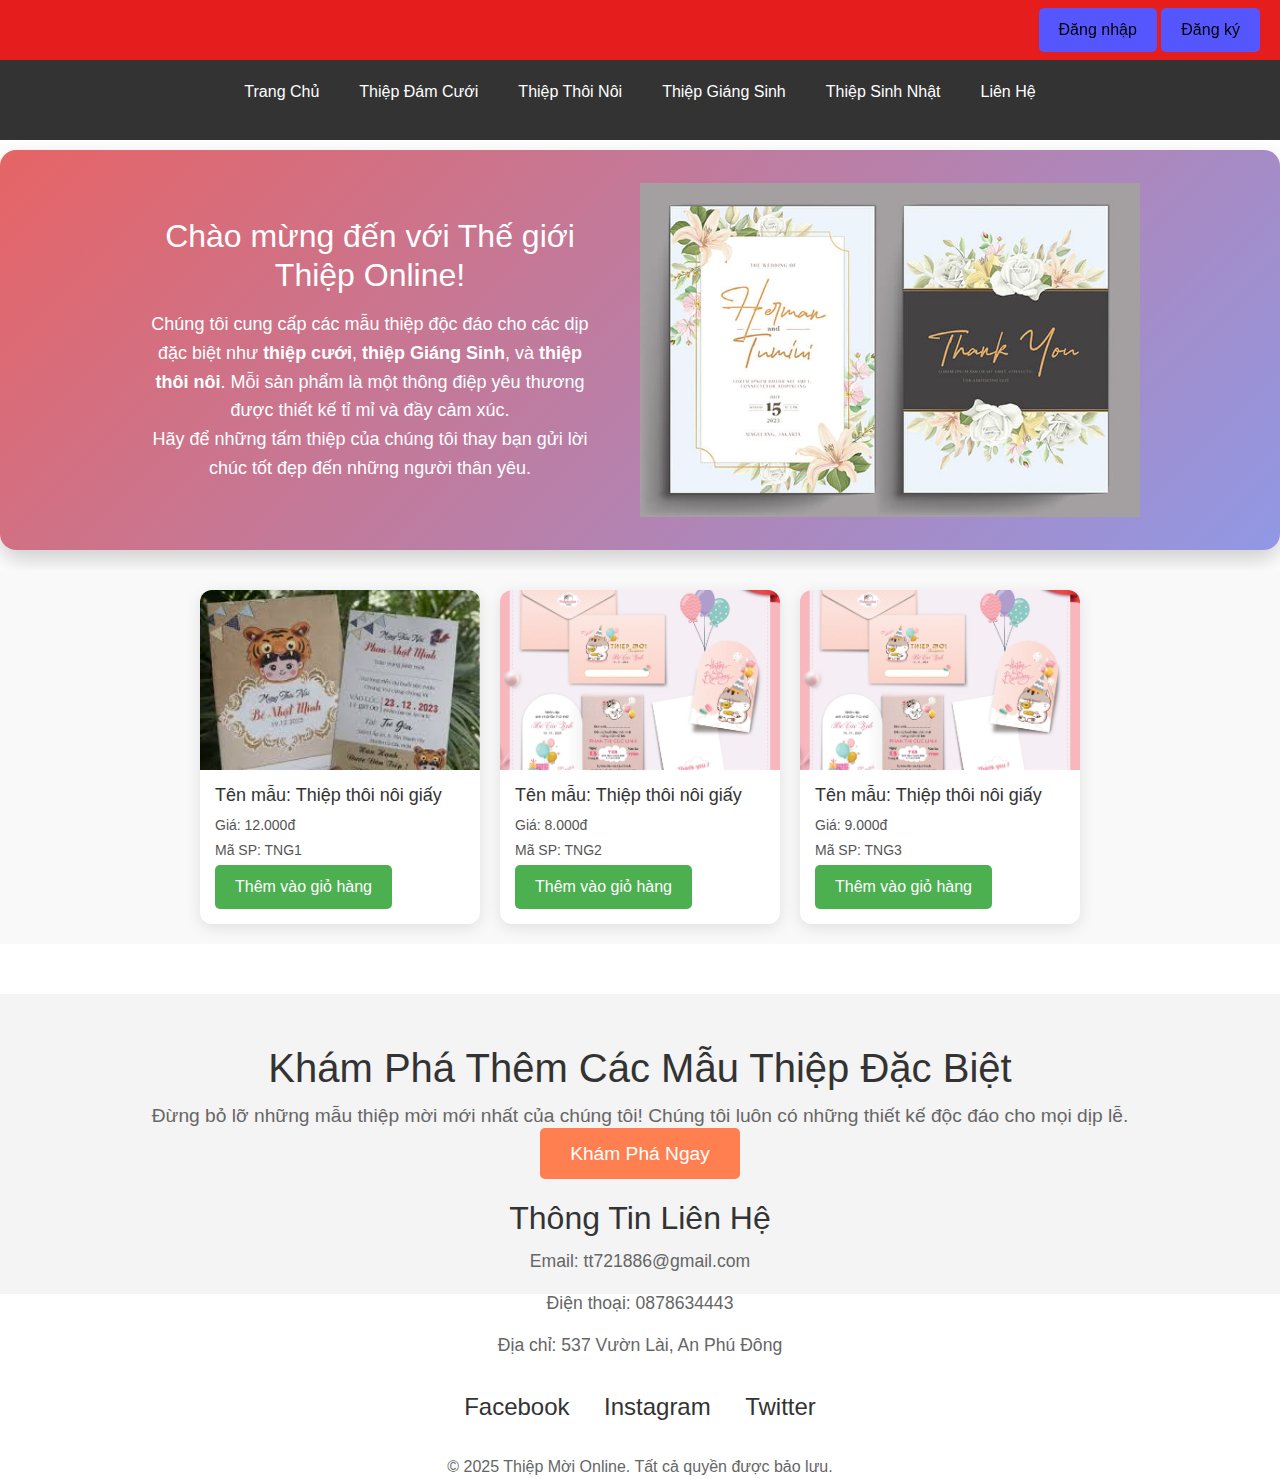
<file: html/Thiepthoinoigiay.html>
<!DOCTYPE html>
<html lang="en">
<head>
  <meta charset="UTF-8">
  <meta name="viewport" content="width=device-width, initial-scale=1.0">
  <title>Thiệp Thôi Nôi Giấy</title>


  <link rel="stylesheet" href="../css/home.css">
  <link rel="stylesheet" href="../js/bootstrap.css">
  <link rel="stylesheet" href="../js/bootstrap.min.css">
  <link rel="stylesheet" href="../css/Login_Signup.css">


  <script src="https://code.jquery.com/jquery-3.6.4.min.js"></script>
  <script src="../js/bootstrap.js"></script>
  <script src="../js/bootstrap.min.js"></script>

  <style>
     
    #section3 {
    background-color: #f4f4f4;
    padding: 50px 20px;
    text-align: center;
    margin-top: 50px;
}

.footer-content {
    max-width: 1200px;
    margin: 0 auto;
}

.cta {
    margin-bottom: 30px;
}

.cta h2 {
    font-size: 2.5em;
    color: #333;
}

.cta p {
    font-size: 1.2em;
    color: #666;
    margin: 10px 0;
}

.cta-btn {
    background-color: #ff7f50;
    color: white;
    padding: 15px 30px;
    text-decoration: none;
    font-size: 1.2em;
    border-radius: 5px;
    transition: background-color 0.3s;
}

.cta-btn:hover {
    background-color: #e06740;
}

.contact-info {
    margin-bottom: 30px;
}

.contact-info h3 {
    font-size: 2em;
    color: #333;
    margin-bottom: 10px;
}

.contact-info p {
    font-size: 1.1em;
    color: #666;
}

.social-links {
    margin-bottom: 30px;
}

.social-links .social-icon {
    text-decoration: none;
    font-size: 1.5em;
    color: #333;
    margin: 0 15px;
    transition: color 0.3s;
}

.social-links .social-icon:hover {
    color: #ff7f50;
}

.footer-bottom {
    font-size: 1em;
    color: #666;
    margin-top: 20px;
}

  
  </style>
  
</head>
<body>

  <header>
    <div id="auth-buttons">
      <button id="login-btn">Đăng nhập</button>
      <button id="signup-btn">Đăng ký</button>

    </div>

    
    <div id="login-modal" class="modal">
      <div class="modal-content">
        <span class="close" id="close-login">&times;</span>
        <h3>Đăng nhập</h3>
        <form id="login-form">
          <label for="username">Tài khoản:</label>
          <input type="text" id="username" name="username" required>
          <div id="login-username-error" class="error-message"></div>

          <label for="password">Mật khẩu:</label>
          <input type="password" id="password" name="password" required>
          <div id="login-password-error" class="error-message"></div>

          <button type="submit">Đăng nhập</button>
        </form>
        <p class="switch">Chưa có tài khoản? <a href="#" id="switch-to-signup">Đăng ký ngay</a></p>
      </div>
    </div>

   
    <div id="signup-modal" class="modal">
      <div class="modal-content">
        <span class="close" id="close-signup">&times;</span>
        <h3>Đăng ký</h3>
        <form id="signup-form">
          <label for="new-username">Tên tài khoản:</label>
          <input type="text" id="new-username" name="new-username" required>
          <div id="signup-username-error" class="error-message"></div>

          <label for="new-password">Mật khẩu:</label>
          <input type="password" id="new-password" name="new-password" required>
          <div id="signup-password-error" class="error-message"></div>

          <label for="phone">SĐT:</label>
          <input type="tel" id="phone" name="phone" required>
          <div id="signup-phone-error" class="error-message"></div>

          <label for="email">Email:</label>
          <input type="email" id="email" name="email" required>
          <div id="signup-email-error" class="error-message"></div>

          <button type="submit">Đăng ký</button>
        </form>
        <p class="switch">Đã có tài khoản? <a href="#" id="switch-to-login">Đăng nhập</a></p>
      </div>
    </div>

  

    <div id="user-info" style="
    display: none;
    display: flex;
    justify-content: flex-end;
    align-items: center;
    gap: 20px;
    padding-right: 20px;
    position: relative;">
    
    <span style="
      position: absolute;
      left: 350px;
      top: 20px;
      font-size: 24px;
      font-weight: bold;
      color: aliceblue;
      font-family: 'Segoe UI', Tahoma, Geneva, Verdana, sans-serif;
      text-shadow: 1px 1px 2px #ccc;">
      ✨ Chào mừng đến với thế giới thiệp xinh ✨
    </span>
  
    <span id="user-name">👤</span>
    <a href="../html/Giohang.html" style="text-decoration: none;"><span id="cart-count" style="color: black;">🛒</span></a>
    
    <button id="logout-btn" class="logout-button">Đăng xuất</button>

  </div>
  
    
    

    <div id="navheader">
      <ul>
        <li><a href="../home.html">Trang Chủ</a></li>
        <li>
          <a href="#">Thiệp Đám Cưới</a>
          <ul id="sub_menu_wedding">
            <li><a href="../html/Thiepcuoigiay.html">Thiệp giấy</a></li>
            <li><a href="../html/Thiepdamcuoi3d.html">Thiệp 3D</a></li>
            <li><a href="../html/Thiepdamcuoilux.html">Thiệp Luxury</a></li>
          </ul>
        </li>
        <li>
          <a href="#">Thiệp Thôi Nôi</a>
          <ul id="submenu_thoinoi">
            <li><a href="../html/Thiepthoinoigiay.html">Thiệp giấy</a></li>
            <li><a href="../html/Thiepthoinoi3d.html">Thiệp 3D</a></li>
          </ul>
        </li>

        <li>
          <a href="#">Thiệp Giáng Sinh</a>
          <ul id="submenu_giangsinh">
            <li><a href="#">Thiệp giấy</a></li>
            <li><a href="#">Thiệp 3D</a></li>
          </ul>
        </li>


        <li>
          <a href="#">Thiệp Sinh Nhật</a>
          <ul id="submenu_sinhnhat">
            <li><a href="#">Thiệp giấy</a></li>
            <li><a href="#">Thiệp 3D</a></li>
          </ul>
        </li>
        <li>
          <a href="#">Liên Hệ</a>
          <ul id="submenu_lienhe">
            <li><a href="#">Phone/Zalo : 0878634443</a></li>
            <li><a href="#">Email : tt721886@gmail.com</a></li>
          </ul>
        
        
        </li>
      </ul>
    </div>
  </header>

  <section id="section1">
    <div class="intro-container">
      <div class="intro-text">
        <h2>Chào mừng đến với Thế giới Thiệp Online!</h2>
        <p>
          Chúng tôi cung cấp các mẫu thiệp độc đáo cho các dịp đặc biệt như 
          <strong>thiệp cưới</strong>, <strong>thiệp Giáng Sinh</strong>, 
          và <strong>thiệp thôi nôi</strong>. Mỗi sản phẩm là một thông điệp yêu thương
          được thiết kế tỉ mỉ và đầy cảm xúc.
        </p>
        <p>
          Hãy để những tấm thiệp của chúng tôi thay bạn gửi lời chúc tốt đẹp 
          đến những người thân yêu.
        </p>
      </div>
      <div class="intro-slider">
        <img id="slider-image" src="../img/home1.jpg" alt="Thiệp mẫu">
      </div>
    </div>
  </section>

  <section id="section2">

    <a href="../html/Giohang.html">
      <div class="product-box">
        <img src="../img/ThoiNoi/giay1.jfif" alt="Tên mẫu" class="product-image" />
        <div class="product-info">
          <h4>Tên mẫu: Thiệp thôi nôi giấy</h4>
          <p>Giá: 12.000đ</p>
          <p>Mã SP: TNG1</p>
          <button class="add-to-cart" data-name="" data-price="12000" data-id="TNG1">Thêm vào giỏ hàng</button>
        </div>
      </div>
    </a>
    <a href="../html/Giohang.html">
      <div class="product-box">
        <img src="../img/ThoiNoi/giay3.jpg" alt="Tên mẫu" class="product-image" />
        <div class="product-info">
          <h4>Tên mẫu: Thiệp thôi nôi giấy</h4>
          <p>Giá: 8.000đ</p>
          <p>Mã SP: TNG2</p>
          <button class="add-to-cart" data-name="" data-price="8000" data-id="TNG2">Thêm vào giỏ hàng</button>
        </div>
      </div>
    </a>
    <a href="../html/Giohang.html">
      <div class="product-box">
        <img src="../img/ThoiNoi/giay3.jpg" alt="Tên mẫu" class="product-image" />
        <div class="product-info">
          <h4>Tên mẫu: Thiệp thôi nôi giấy</h4>
          <p>Giá: 9.000đ</p>
          <p>Mã SP: TNG3</p>
          <button class="add-to-cart" data-name="" data-price="9000" data-id="TNG3">Thêm vào giỏ hàng</button>
        </div>
      </div>
    </a>










  </section>

  <section id="section3">
    <div class="footer-content">
        <div class="cta">
            <h2>Khám Phá Thêm Các Mẫu Thiệp Đặc Biệt</h2>
            <p>Đừng bỏ lỡ những mẫu thiệp mời mới nhất của chúng tôi! Chúng tôi luôn có những thiết kế độc đáo cho mọi dịp lễ.</p>
            <a href="../html/home.html" class="cta-btn">Khám Phá Ngay</a>
        </div>
        
        <div class="contact-info">
            <h3>Thông Tin Liên Hệ</h3>
            <p>Email: tt721886@gmail.com</p>
            <p>Điện thoại: 0878634443</p>
            <p>Địa chỉ: 537 Vườn Lài, An Phú Đông</p>
        </div>
        
        <div class="social-links">
            <a href="https://facebook.com" target="_blank" class="social-icon">Facebook</a>
            <a href="https://instagram.com" target="_blank" class="social-icon">Instagram</a>
            <a href="https://twitter.com" target="_blank" class="social-icon">Twitter</a>
        </div>
        
        <div class="footer-bottom">
            <p>&copy; 2025 Thiệp Mời Online. Tất cả quyền được bảo lưu.</p>
        </div>
    </div>
</section>



  <!-- JS Slider -->
  <script>
    const images = [
      '../img/home1.jpg',
      '../img/home2.jpg',
      '../img/home3.jpg',
      '../img/home4.jpg',
      '../img/home5.jpg'
    ];

    let index = 0;
    const sliderImg = document.getElementById("slider-image");

    setInterval(() => {
      sliderImg.style.opacity = 0;
      setTimeout(() => {
        index = (index + 1) % images.length;
        sliderImg.src = images[index];
        sliderImg.style.opacity = 1;
      }, 1000);
    }, 3000);
  </script>


  <script>
    document.addEventListener("DOMContentLoaded", () => {
      const isLoggedIn = localStorage.getItem("isLoggedIn") === "true";
      const username = localStorage.getItem("username");
  
      const authButtons = document.getElementById("auth-buttons");
      const userInfo = document.getElementById("user-info");
      const nameDisplay = document.getElementById("user-name");
  
      if (isLoggedIn && username) {
        authButtons.style.display = "none";
        userInfo.style.display = "flex";
        if (nameDisplay) {
          nameDisplay.textContent = `👤 ${username}`;
        }
      } else {
        authButtons.style.display = "block";
        userInfo.style.display = "none";
      }
    });
  </script>

<script>
  document.addEventListener('DOMContentLoaded', function () {
    const buttons = document.querySelectorAll('.add-to-cart');

    buttons.forEach(button => {
      button.addEventListener('click', function (e) {
        e.preventDefault(); 
        e.stopPropagation();

        const id = this.getAttribute('data-id');
        const rawName = this.getAttribute('data-name');
        const name = rawName && rawName.trim() !== ""
          ? rawName
          : this.closest('.product-info')?.querySelector('h4')?.textContent.replace('Tên mẫu: ', '') || 'Không tên';
        const price = parseInt(this.getAttribute('data-price')) || 0;

        let cart = JSON.parse(localStorage.getItem('cart')) || [];

        // Check sản phẩm
        const existingProduct = cart.find(p => p.id === id);
        if (!existingProduct) {
          cart.push({ id, name, price, quantity: 1 });
          localStorage.setItem('cart', JSON.stringify(cart));
          alert('Đã thêm vào giỏ hàng!');
        } else {
          existingProduct.quantity += 1;
          localStorage.setItem('cart', JSON.stringify(cart));
        }

        // Chuyển đến trang giỏ hàng
        // window.location.href = "../html/Giohang.html";
      });
    });
  });
</script>

  
  <script src="../js/Login_signup.js"></script>

</body>
</html>
</file>
<file: css/home.css>
* {
  margin: 0;
  padding: 0;
  box-sizing: border-box;
}

/* ----------------- CONTAINER ----------------- */
#container {
  height: auto;
  font-family: Arial, sans-serif;
}

/* ----------------- HEADER ----------------- */
header {
  position: fixed;
  top: 0;
  left: 0;
  width: 100%;
  height: 60px;
  background: #e61d1d;
  display: flex;
  align-items: center;
  z-index: 1000;
}

#navheader {
  position: absolute;
  top: 60px;
  width: 100%;
  background-color: #333;
  padding: 10px 0;
}

#navheader ul {
  display: flex;
  list-style: none;
  justify-content: center;
  gap: 20px;
}

#navheader li {
  position: relative;
  color: white;
}

#navheader li a,
#sub_menu_wedding a,
#submenu_thoinoi a,
#submenu_giangsinh a {
  text-decoration: none;
  color: white;
  padding: 10px;
  display: block;
  transition: background 0.3s;
}

#navheader li:hover,
#sub_menu_wedding a:hover,
#submenu_thoinoi a:hover,
#submenu_giangsinh a:hover {
  background-color: #575757;
  border-radius: 5px;
}

/* ----------------- SUBMENU ----------------- */
#sub_menu_wedding,
#submenu_thoinoi,
#submenu_giangsinh,
#submenu_sinhnhat,
#submenu_lienhe {
  display: none;
  position: absolute;
  top: 100%;
  left: 0;
  background-color: #444;
  min-width: 180px;
  list-style: none;
  border-radius: 5px;
  box-shadow: 0px 4px 6px rgba(0, 0, 0, 0.2);
  opacity: 0;
  transform: translateY(10px);
  transition: all 0.3s ease-in-out;
  z-index: 999;
}

#sub_menu_wedding li,
#submenu_thoinoi li,
#submenu_giangsinh li,
#submenu_sinhnhat,
#submenu_lienhe {
  padding: 10px;
}



#navheader li:nth-child(2):hover #sub_menu_wedding,
#navheader li:nth-child(3):hover #submenu_thoinoi,
#navheader li:nth-child(4):hover #submenu_giangsinh,
#navheader li:nth-child(5):hover #submenu_sinhnhat,
#navheader li:nth-child(6):hover #submenu_lienhe {
  display: block;
  opacity: 1;
  transform: translateY(0);
}


/* ----------------- SECTIONS ----------------- */
#section1,
#section2,
#section3 {
  position: relative;
  width: 100%;
  padding: 20px;
  margin-top: 20px;
}

#section1 {
  margin-top: 150px;
  height: 400px;
  padding: 40px 20px;
  background: linear-gradient(135deg, #e66465, #9198e5);
  color: white;
  border-radius: 16px;
  box-shadow: 0 10px 25px rgba(0, 0, 0, 0.2);
  animation: fadeInUp 1s ease forwards;
  display: flex;
  justify-content: center;
  align-items: center;
  text-align: center;
  transition: transform 0.3s ease;
}

#section1:hover {
  transform: scale(1.01);
}

/* hiệu ứng xuất hiện mượt */
@keyframes fadeInUp {
  from {
    opacity: 0;
    transform: translateY(40px);
  }
  to {
    opacity: 1;
    transform: translateY(0);
  }
}


#section1 h2 {
  font-size: 32px;
  margin-bottom: 16px;
  animation: slideInDown 1s ease-in-out;
}

#section1 p {
  font-size: 18px;
  max-width: 700px;
  margin: auto;
  line-height: 1.6;
  animation: slideInUp 1s ease-in-out;
}

/* Hiệu ứng phụ cho nội dung */
@keyframes slideInDown {
  from {
    opacity: 0;
    transform: translateY(-20px);
  }
  to {
    opacity: 1;
    transform: translateY(0);
  }
}

@keyframes slideInUp {
  from {
    opacity: 0;
    transform: translateY(20px);
  }
  to {
    opacity: 1;
    transform: translateY(0);
  }
}


#section2 {
  height: auto;
  padding: 20px;
  margin-top: 20px;
  display: flex;
  flex-wrap: wrap;
  gap: 20px;
  justify-content: center;
  background-color: #f9f9f9;
  border: none;
}

/* Ô sản phẩm */
a {
  text-decoration: none;
}
.product-box {
  width: 280px;
  background-color: white;
  border-radius: 12px;
  box-shadow: 0 4px 15px rgba(0, 0, 0, 0.1);
  overflow: hidden;
  transition: transform 0.3s ease;
}

.product-box:hover {
  transform: translateY(-5px);
}

/* Hình ảnh  */
.product-image {
  width: 100%;
  height: 180px;
  object-fit: cover;
}

/* Thông tin sản phẩn */
.product-info {
  padding: 15px;
}

.product-info h4 {
  font-size: 18px;
  margin-bottom: 8px;
  color: #333;
}

.product-info p {
  margin: 4px 0;
  color: #555;
  font-size: 14px;
}
.section-title {
  text-align: center;
  font-size: 28px;
  font-weight: bold;
  margin: 40px 0 20px 0;
  color: #e61d1d;
  font-family: 'Arial', sans-serif;
  letter-spacing: 1px;
}


#section3 {
  height: 300px;
  /* border: 1px solid rgb(203, 24, 24); */
}

/* ----------------- NAV NEWS ----------------- */
#nav_news {
  display: flex;
  gap: 10px;
  margin-top: 10px;
  overflow-x: auto;
}

#nav_news article {
  flex: 0 0 180px;
  height: 100%;
  background-color: gray;
  border-radius: 10px;
}





/* -----------------ảnh chạy home------------ */

.intro-container {
  display: flex;
  justify-content: space-between;
  align-items: center;
  gap: 40px;
  max-width: 1000px;
  margin: auto;
  height: 100%;
}

.intro-text {
  flex: 1;
  font-size: 18px;
  line-height: 1.6;
}


.intro-slider {
  position: relative;
  width: 100%;
  max-width: 500px;
  height: auto;
  overflow: hidden;
}

.intro-slider img {
  width: 100%;
  height: auto;
  opacity: 1;
  transition: opacity 1s ease-in-out;
}

#home-page {
  padding: 20px;
}

.product-card {
  border: 1px solid #ccc;
  padding: 15px;
  border-radius: 10px;
  width: 180px;
  text-align: center;
}

.product-card button {
  background-color: #e61d1d;
  color: white;
  border: none;
  padding: 8px;
  border-radius: 5px;
  cursor: pointer;
}

.product-card button:hover {
  background-color: #c01515;
}

.add-to-cart {
  background-color: #4CAF50;
  color: white;
  border: none;
  padding: 10px 20px;
  text-align: center;
  text-decoration: none;
  display: inline-block;
  font-size: 16px;
  cursor: pointer;
  border-radius: 5px;
}

.add-to-cart:hover {
  background-color: #45a049;
}


/* Modal Login/Register */
.modal {
  display: none;
  position: fixed;
  z-index: 999;
  left: 0;
  top: 0;
  width: 100%;
  height: 100%;
  background-color: rgba(0, 0, 0, 0.5);
}

.modal-content {
  background-color: white;
  margin: 15% auto;
  padding: 20px;
  width: 300px;
  border-radius: 8px;
  text-align: center;
}

.modal-content input {
  width: 90%;
  padding: 8px;
  margin: 10px 0;
}

.modal-content button {
  padding: 8px 20px;
  background-color: #28a745;
  color: white;
  border: none;
  border-radius: 4px;
}

.modal-content button:hover {
  background-color: #218838;
}

.close {
  float: right;
  cursor: pointer;
  font-size: 24px;
}
/* Lớp vô hiệu hóa hiệu ứng hover khi modal mở */
.navheader-no-hover {
  pointer-events: none;
}

.navheader-no-hover a {
  pointer-events: none;
  cursor: default;
}
#logout-btn {
  display: block !important; 
}


#section3 {
  background-color: #f4f4f4;
  padding: 50px 20px;
  text-align: center;
  margin-top: 50px;
}

.footer-content {
  max-width: 1200px;
  margin: 0 auto;
}

.cta {
  margin-bottom: 30px;
}

.cta h2 {
  font-size: 2.5em;
  color: #333;
}

.cta p {
  font-size: 1.2em;
  color: #666;
  margin: 10px 0;
}

.cta-btn {
  background-color: #ff7f50;
  color: white;
  padding: 15px 30px;
  text-decoration: none;
  font-size: 1.2em;
  border-radius: 5px;
  transition: background-color 0.3s;
}

.cta-btn:hover {
  background-color: #e06740;
}

.contact-info {
  margin-bottom: 30px;
}

.contact-info h3 {
  font-size: 2em;
  color: #333;
  margin-bottom: 10px;
}

.contact-info p {
  font-size: 1.1em;
  color: #666;
}

.social-links {
  margin-bottom: 30px;
}

.social-links .social-icon {
  text-decoration: none;
  font-size: 1.5em;
  color: #333;
  margin: 0 15px;
  transition: color 0.3s;
}

.social-links .social-icon:hover {
  color: #ff7f50;
}

.footer-bottom {
  font-size: 1em;
  color: #666;
  margin-top: 20px;
}

#personal-info {
  position: absolute;
  top: 2px;
  left: 10px;
  background-color: #fd7777;
  padding: 10px 12px;
  border-radius: 8px;
  font-size: 14px;
  box-shadow: 0 0 5px rgba(0,0,0,0.1);
  line-height: 1.2;
  z-index: 1000;
}
</file>
<file: css/Login_Signup.css>
/* Auth Buttons  */
#auth-buttons {
  position: fixed;
  top: 8px;
  right: 20px;
  z-index: 1000;
  display: flex;
  gap: 10px;
}

#auth-buttons button {
  padding: 10px 20px;
  background-color: rgb(86, 86, 255);
  color: #000;
  border: none;
  border-radius: 5px;
  cursor: pointer;
  font-size: 16px;
  transition: background-color 0.3s;
}

#auth-buttons button:hover {
  background-color: #f88ddf;
  color: #fff;
}

/* Modal Overlay */
.modal {
  display: none;
  position: fixed;
  z-index: 999;
  left: 0;
  top: 0;
  width: 100%;
  height: 100%;
  overflow: auto;
  background-color: rgba(0, 0, 0, 0.5);
}

/* Modal Content  */
.modal-content {
  background-color: #ffa4cd;
  margin: 8% auto;
  padding: 25px 30px;
  border-radius: 12px;
  width: 350px;
  max-width: 90%;
  position: relative;
  box-shadow: 0 0 15px rgba(0, 0, 0, 0.3);
  animation: fadeIn 0.3s ease-in-out;
  text-align: center;
}

/*  nút đóng  */
.close {
  position: absolute;
  top: 12px;
  right: 15px;
  font-size: 22px;
  color: #333;
  cursor: pointer;
}

/* Form đầu vào */
.modal-content form input {
  width: 100%;
  padding: 10px 12px;
  margin: 8px 0 14px;
  border: 1px solid #ccc;
  border-radius: 6px;
  font-size: 15px;
}

/* nút submit */
.modal-content form button {
  width: 100%;
  padding: 10px;
  background-color: #828282;
  color: white;
  border: none;
  border-radius: 6px;
  font-size: 16px;
  font-weight: bold;
  cursor: pointer;
  transition: background-color 0.2s ease;
}

.modal-content form button:hover {
  background-color: #218838;
}


.switch {
  margin-top: 15px;
}

.switch a {
  color: #ff0000;
  text-decoration: none;
  font-weight: bold;
}

.switch a:hover {
  text-decoration: underline;
}

/* mờ dần */
@keyframes fadeIn {
  from { opacity: 0; transform: scale(0.95); }
  to { opacity: 1; transform: scale(1); }
}


.error-message {
  color: red;
  font-size: 12px;
  margin-top: 5px;
}


/* Đăng xuất */
.logout-button {
  background-color: #dc3545;
  color: white;
  border: none;
  padding: 8px 16px;
  border-radius: 20px;
  font-weight: bold;
  font-family: 'Segoe UI', Tahoma, Geneva, Verdana, sans-serif;
  box-shadow: 0 4px 6px rgba(0, 0, 0, 0.1);
  transition: background-color 0.3s ease, transform 0.2s ease;
}

.logout-button:hover {
  background-color: #c82333;
  transform: scale(1.05);
  cursor: pointer;
}
</file>
